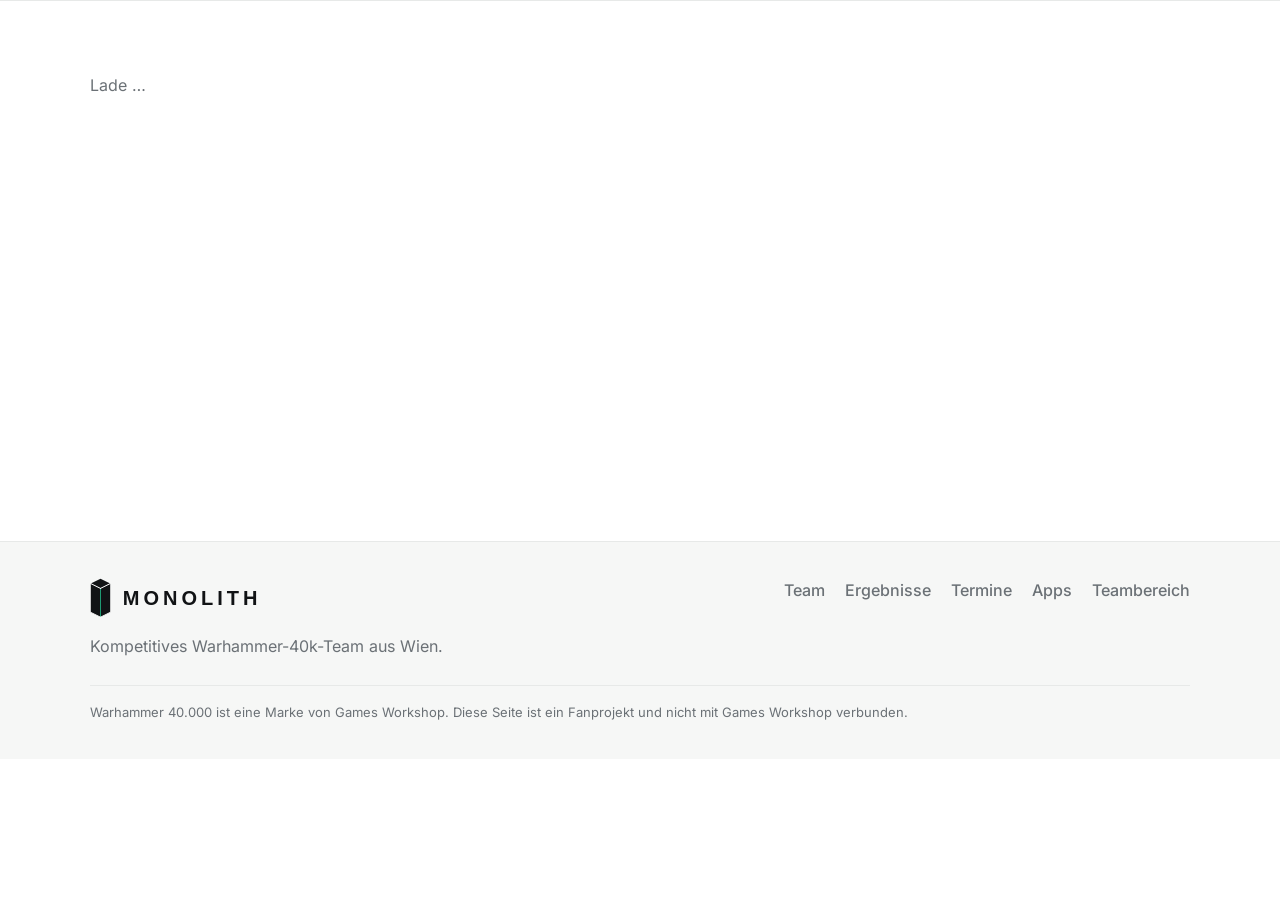
<file: index.html>
<!DOCTYPE html>
<html lang="de">
<head>
<meta charset="utf-8">
<meta name="viewport" content="width=device-width,initial-scale=1,viewport-fit=cover">
<title>Monolith 40k</title>
<meta name="description" content="Monolith 40k – kompetitives Warhammer-40k-Team aus Wien. Team, Turnierergebnisse und Termine.">
<meta name="theme-color" content="#ffffff">
<link rel="icon" href="assets/icon-192.png">
<link rel="apple-touch-icon" href="assets/icon-192.png">
<link rel="manifest" href="manifest.webmanifest">
<meta name="apple-mobile-web-app-capable" content="yes">
<meta name="mobile-web-app-capable" content="yes">
<link rel="stylesheet" href="assets/fonts/fonts.css">
<link rel="stylesheet" href="assets/style.css?v=202611271818">
</head>
<body>
<a class="skip" href="#view">Skip to content</a>
<header id="top" class="top"></header>
<div id="sub" class="sub" hidden></div>
<main id="view" class="view" tabindex="-1"></main>
<footer class="foot"><div class="foot-in">
  <div><span class="lockup"><img src="assets/logo-mark.svg" alt="" width="130" height="250"><span class="wm">MONOLITH</span></span><p class="mute" id="footText">Kompetitives Warhammer-40k-Team aus Wien.</p></div>
  <nav aria-label="Footer"><a href="#/team">Team</a><a href="#/results">Ergebnisse</a><a href="#/upcoming">Termine</a><a href="#/apps">Apps</a><a href="#/portal">Teambereich</a></nav>
  <p class="small mute" id="footNote">Warhammer 40.000 ist eine Marke von Games Workshop. Diese Seite ist ein Fanprojekt und nicht mit Games Workshop verbunden.</p>
</div></footer>
<div id="modal" class="modal" role="dialog" aria-modal="true"></div>
<div id="toast" class="toast" role="status" aria-live="polite"></div>
<script src="assets/demo-data.js?v=202611271818"></script>
<script type="module" src="assets/app.js?v=202611271818"></script>
<noscript>Diese Seite braucht JavaScript. / This site needs JavaScript.</noscript>
</body>
</html>
</file>
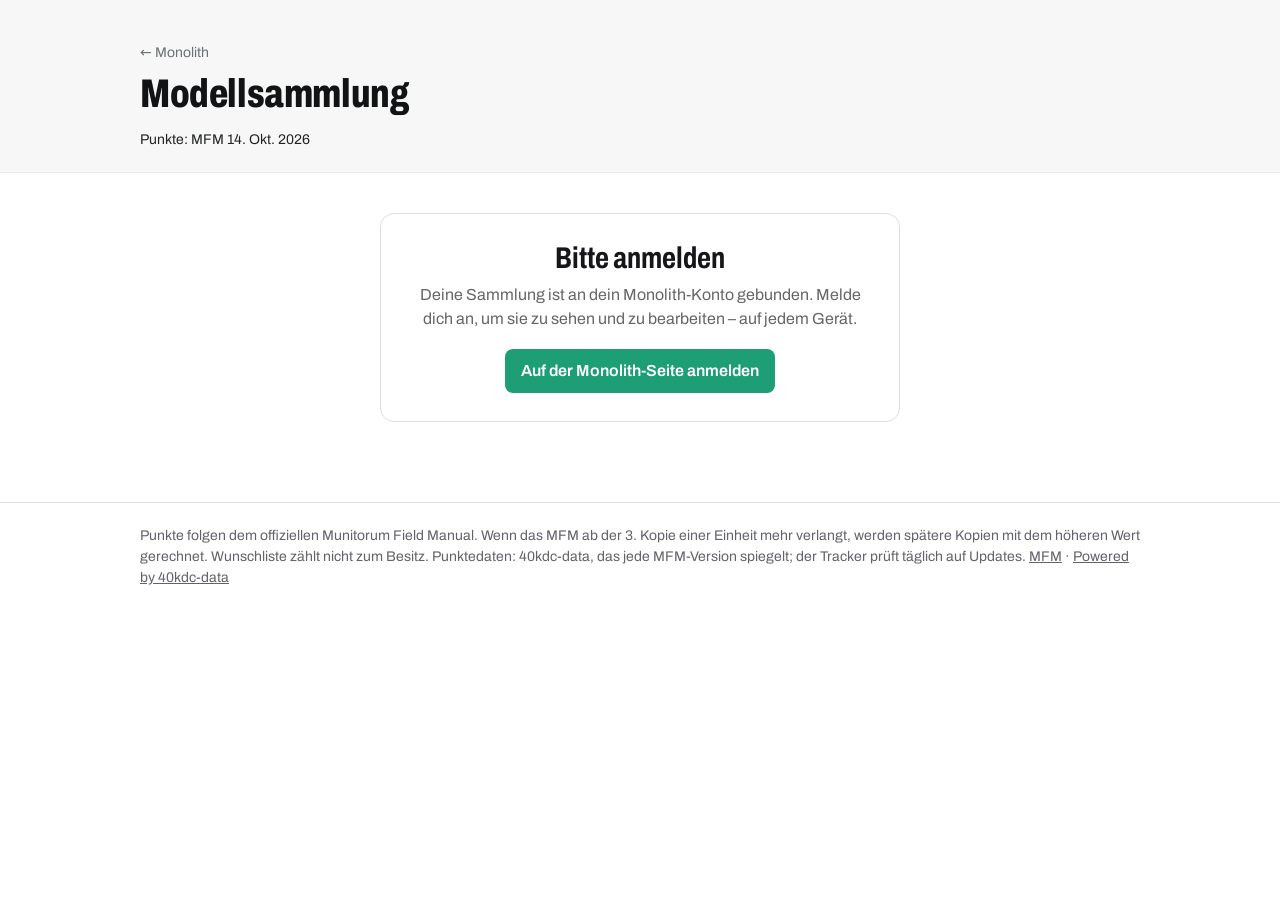
<file: apps/collection/index.html>
<!DOCTYPE html>
<html lang="en">
<head>
<meta charset="utf-8">
<meta name="viewport" content="width=device-width,initial-scale=1,viewport-fit=cover">
<title>Collection Tracker · Monolith</title>
<meta name="theme-color" content="#ffffff">
<link rel="icon" href="../../assets/icon-192.png">
<link rel="apple-touch-icon" href="../../assets/icon-192.png">
<meta name="apple-mobile-web-app-capable" content="yes">
<meta name="mobile-web-app-capable" content="yes">
<meta name="apple-mobile-web-app-title" content="40K Collection">
<link rel="stylesheet" href="../../assets/fonts/fonts.css">
<style>
/* VOICE: a quartermaster's ledger, crisp and useful mid-hobby-session.
   IDEA: an Imperial muster roll, a crimson-sealed manifest of every unit you own.
   PICTURE: the working roll itself; the big points tally under the seal band.
   COLOUR and TYPE: crimson band, white page, brass for painted; Cinzel titles, Barlow body, Barlow Condensed numbers.
   LAYOUT: band with totals, faction tabs, then the faction's roll; overview table for everything. */
:root{color-scheme:light dark;
--bg:light-dark(#ffffff,#111214);--ink:light-dark(#16161a,#ecebe8);--mute:light-dark(#62636b,#a3a4ab);
--line:light-dark(#e3e1dd,#2a2b30);--card:light-dark(#faf9f7,#18191c);
--red:#111315;--red2:#1b1f23;--green:#1D9E75;--brass:#c9a227;--steel:light-dark(#3d6b8c,#6c9cc0);--slate:light-dark(#7a7d86,#8a8d96);--up:light-dark(#b3261e,#ff8a80);--down:light-dark(#1d7a45,#7fd6a0)}
:root[data-theme=light]{color-scheme:light}:root[data-theme=dark]{color-scheme:dark}
*{box-sizing:border-box;min-width:0}
body{margin:0;background:var(--bg);color:var(--ink);font:16px/1.5 Archivo,system-ui,sans-serif;overflow-x:clip}
button,select,input{font:inherit;color:inherit}
.num{font-family:Archivo,sans-serif;font-variant-numeric:tabular-nums;white-space:nowrap}
.band{background:var(--red);color:#fff;padding:calc(clamp(20px,4vw,40px) + env(safe-area-inset-top)) max(5vw,16px) 22px;background-image:linear-gradient(160deg,var(--red),var(--red2))}
.wrap{max-width:1000px;margin:0 auto}
h1{font:700 clamp(26px,5vw,40px)/1.05 Archivo,sans-serif;margin:0 0 14px;text-wrap:balance;letter-spacing:.01em}
.tally{display:flex;flex-wrap:wrap;gap:10px 28px;align-items:flex-end}
.big{font:700 clamp(46px,11vw,76px)/.9 Archivo,sans-serif}
.big small{font-size:.38em;font-weight:600;margin-left:6px;opacity:.85}
.stat{font-size:14px;opacity:.9}.stat b{display:block;font:600 24px/1.1 Archivo,sans-serif;opacity:1}
.bar{height:8px;border-radius:4px;background:rgba(255,255,255,.22);overflow:hidden;margin-top:16px}
.bar i{display:block;height:100%;background:var(--brass);transition:width .4s}
.src{display:flex;flex-wrap:wrap;gap:8px 14px;align-items:center;margin-top:14px;font-size:14px;opacity:.92}
.src button{background:rgba(255,255,255,.14);border:1px solid rgba(255,255,255,.35);color:#fff;border-radius:999px;padding:6px 14px;min-height:36px;cursor:pointer}
.src button:disabled{opacity:.6}
main{padding:0 max(5vw,16px) 40px}
.tabs{display:flex;gap:8px;overflow-x:auto;padding:14px 0 10px;scrollbar-width:none;position:sticky;top:0;background:var(--bg);z-index:5;border-bottom:1px solid var(--line)}
.tab{flex:none;border:1px solid var(--line);background:var(--card);border-radius:999px;padding:8px 14px;min-height:44px;cursor:pointer;display:flex;gap:8px;align-items:center}
.tab .num{color:var(--mute)}
.tab[aria-selected=true]{background:var(--ink);color:var(--bg);border-color:var(--ink)}.tab[aria-selected=true] .num{color:inherit;opacity:.75}
select.open{flex:none;min-height:44px;border:1px dashed var(--mute);background:transparent;border-radius:999px;padding:0 14px;cursor:pointer;max-width:200px}
.notice{border:1px solid var(--brass);background:color-mix(in srgb,var(--brass) 12%,transparent);border-radius:10px;padding:12px 14px;margin:14px 0;font-size:15px}
.notice ul{margin:6px 0 8px;padding-left:18px}.notice button{border:0;background:var(--ink);color:var(--bg);border-radius:8px;padding:8px 14px;min-height:40px;cursor:pointer}
h2{font:700 clamp(22px,4vw,30px)/1.1 Archivo,sans-serif;margin:20px 0 4px}
.fsum{color:var(--mute);font-size:15px;display:flex;flex-wrap:wrap;gap:4px 16px}.fsum b{color:var(--ink);font-weight:600}
.add{margin:0 0 4px}
.add input{width:100%;min-height:48px;border:1.5px solid var(--line);border-radius:10px;padding:10px 14px;background:var(--card);font-size:16px}
.add input:focus{outline:2px solid var(--red);outline-offset:1px}
.mode{display:flex;border:1px solid var(--line);border-radius:10px;overflow:hidden;margin:16px 0 12px}
.mode button{flex:1;border:0;background:var(--card);min-height:46px;cursor:pointer;font-weight:600;color:var(--mute)}
.mode button+button{border-left:1px solid var(--line)}
.mode button[aria-pressed=true]{background:var(--red);color:#fff}
.browse{list-style:none;margin:8px 0 0;padding:0}
.br{display:grid;grid-template-columns:minmax(0,1fr) auto auto;gap:10px;align-items:center;border-bottom:1px solid var(--line);padding:8px 0}
.br .nm{font-weight:600;line-height:1.25}.br .sub{display:block;font-weight:400;color:var(--mute);font-size:14px}
.own{font:600 14px Archivo,sans-serif;color:var(--brass);white-space:nowrap}
.plus{width:48px;height:48px;border-radius:12px;border:0;background:var(--red);color:#fff;font-size:26px;line-height:1;cursor:pointer}
.plus:active{transform:scale(.94)}
.sheet{border:1px solid var(--line);border-radius:12px;padding:16px;margin-top:22px;background:var(--card)}
.sheet h3{margin:0 0 4px;font:700 19px Archivo,sans-serif}
.sheet .row{display:flex;flex-wrap:wrap;gap:10px;align-items:center;margin-top:12px}
.sheet button{border:1px solid var(--line);background:var(--bg);border-radius:8px;padding:8px 14px;min-height:44px;cursor:pointer}
.sheet button.pri{background:var(--ink);color:var(--bg);border-color:var(--ink)}
.sheet input[type=url]{flex:1 1 240px;min-height:44px;border:1px solid var(--line);border-radius:8px;padding:0 12px;background:var(--bg);font-size:16px}
.sheet label.sw{display:flex;gap:8px;align-items:center;min-height:44px;cursor:pointer}
.sheet label.sw input{width:20px;height:20px;accent-color:var(--red)}
.sheet .msg{font-size:14px;color:var(--mute);margin-top:8px}.sheet .msg.err{color:var(--up)}
.dlg{position:fixed;inset:0;background:rgba(0,0,0,.45);display:none;align-items:center;justify-content:center;z-index:30;padding:16px}
.dlg.on{display:flex}.dlg>div{background:var(--bg);color:var(--ink);border-radius:14px;padding:20px;max-width:440px;width:100%}
.dlg h3{margin:0 0 8px;font:700 20px Archivo,sans-serif}.dlg .row{display:flex;gap:10px;justify-content:flex-end;margin-top:16px;flex-wrap:wrap}
.dlg button{border:1px solid var(--line);background:var(--card);border-radius:8px;padding:8px 16px;min-height:44px;cursor:pointer}.dlg button.pri{background:var(--red);color:#fff;border-color:var(--red)}
.dlg ul{margin:8px 0 0;padding-left:18px;font-size:14px;color:var(--mute);max-height:120px;overflow:auto}
.tools{display:flex;gap:10px;align-items:center;justify-content:space-between;flex-wrap:wrap;margin:8px 0}
.tools select{min-height:40px;border:1px solid var(--line);border-radius:8px;background:var(--card);padding:0 10px}
.roll{list-style:none;margin:0;padding:0}
.it{border-bottom:1px solid var(--line);padding:12px 0;display:grid;grid-template-columns:minmax(0,1fr) auto;gap:6px 12px}
.it .nm{font-weight:600;font-size:17px;line-height:1.25}
.it .pts{text-align:right;font:700 22px/1.1 Archivo,sans-serif}
.it .pts small{display:block;font:500 13px Archivo,sans-serif;color:var(--mute)}
.chg{font:600 13px Archivo,sans-serif;white-space:nowrap}.chg.up{color:var(--up)}.chg.down{color:var(--down)}
.ctl{grid-column:1/-1;display:flex;flex-wrap:wrap;gap:8px 10px;align-items:center}
.ctl select{min-height:40px;border:1px solid var(--line);border-radius:8px;background:var(--card);padding:0 8px;font-size:15px}
.qty{display:flex;align-items:center;border:1px solid var(--line);border-radius:8px;overflow:hidden}
.qty button{width:40px;height:40px;border:0;background:var(--card);cursor:pointer;font-size:18px}
.qty span{min-width:34px;text-align:center}
.seg{display:flex;border:1px solid var(--line);border-radius:8px;overflow:hidden}
.seg button{border:0;background:var(--card);padding:0 10px;height:40px;cursor:pointer;font-size:14px;color:var(--mute)}
.seg button+button{border-left:1px solid var(--line)}
.seg button[aria-pressed=true]{color:#fff}
.seg button[data-s=w][aria-pressed=true]{background:var(--slate)}.seg button[data-s=u][aria-pressed=true]{background:#55575e}
.seg button[data-s=b][aria-pressed=true]{background:var(--steel)}.seg button[data-s=p][aria-pressed=true]{background:var(--brass);color:#1b1608}
.del{margin-left:auto;border:0;background:none;color:var(--mute);min-height:40px;padding:0 6px;cursor:pointer;text-decoration:underline;font-size:14px}
.gone{color:var(--up);font-size:13px}
.empty{color:var(--mute);padding:26px 0;text-align:center;border:1px dashed var(--line);border-radius:12px;margin-top:10px}
table{width:100%;border-collapse:collapse;margin-top:12px}th,td{padding:10px 8px;border-bottom:1px solid var(--line);text-align:left}
th{font-size:13px;color:var(--mute);font-weight:500}td.r,th.r{text-align:right}
tr.click{cursor:pointer}tr.click:hover{background:var(--card)}
.mini{height:6px;background:var(--line);border-radius:3px;overflow:hidden;min-width:60px}.mini i{display:block;height:100%;background:var(--brass)}
footer{border-top:1px solid var(--line);padding:22px max(5vw,16px) 40px;color:var(--mute);font-size:14px}
footer a{color:inherit}
.actions{display:flex;flex-wrap:wrap;gap:10px;margin:22px 0 4px}
.actions button{border:1px solid var(--line);background:var(--card);border-radius:8px;padding:8px 14px;min-height:44px;cursor:pointer}
.toast{position:fixed;left:50%;bottom:18px;transform:translateX(-50%) translateY(140%);background:var(--ink);color:var(--bg);border-radius:10px;padding:10px 12px 10px 16px;display:flex;gap:14px;align-items:center;transition:transform .25s;z-index:20;max-width:calc(100vw - 24px)}
.toast.on{transform:translateX(-50%) translateY(0)}.toast button{border:0;background:none;color:var(--brass);font-weight:600;min-height:40px;cursor:pointer}
:focus-visible{outline:2px solid var(--red);outline-offset:2px}
@media(prefers-reduced-motion:reduce){*{transition:none!important}}
@media(max-width:600px){table{font-size:14px}.hide-s{display:none}.seg button{padding:0 8px;font-size:13px}}
.band{background:#f6f7f6!important;background-image:none!important;color:#111315!important;border-bottom:1px solid #e7e9e8}
.band .bar{background:#e2e5e3}.band .src button{background:#fff;border-color:#d6d9d8;color:#111315}.band .stat{opacity:1;color:#6b7176}.band .stat b{color:#111315}
.band h1{font-weight:800;letter-spacing:-.01em}.back{color:#6b7176!important}.back:hover{color:#111315!important}
.tab[aria-selected=true]{background:#111315;border-color:#111315}.plus,.mode button[aria-pressed=true]{background:var(--green)!important}.back{color:#cfd5d2;text-decoration:none;font-size:14px;display:inline-block;margin-bottom:10px}.back:hover{color:#fff}.btnlink{display:inline-flex;align-items:center;min-height:44px;padding:0 16px;border-radius:8px;background:var(--green);color:#fff;text-decoration:none;font-weight:600}
h1,h2,h3{font-stretch:75%}
.gate{max-width:520px;margin:40px auto;padding:28px;border:1px solid #ddd;border-radius:14px;text-align:center;background:#fff}.gate h2{margin:0 0 8px}.gate p{margin:0 0 18px;color:#666}
body.gated #tabs,body.gated #view,body.gated #sheet,body.gated .actions,body.gated #notice,body.gated .tally,body.gated .bar,body.gated #checkBtn{display:none}
.split{grid-column:1/-1;margin-top:10px;padding:10px 12px;border:1px dashed var(--line);border-radius:10px}
.sp-bar{display:flex;height:8px;border-radius:4px;overflow:hidden;background:#e5e5e5;margin-bottom:10px}.sp-bar i{display:block;min-width:0}.sp-bar .p{background:var(--brass,#b08d3c)}.sp-bar .b{background:#8a8f96}.sp-bar .u{background:#d9d9d9}
.sp-row{display:flex;flex-wrap:wrap;gap:12px;align-items:flex-end}.sp-f{display:flex;flex-direction:column;gap:4px;font-size:13px}.sp-f>span{color:#666}.sp-f b{font-size:18px;min-height:40px;display:flex;align-items:center}
.sp-f .qty input{width:52px;height:40px;border:0;text-align:center;font:inherit;font-size:16px;-moz-appearance:textfield}.sp-f .qty input::-webkit-inner-spin-button{-webkit-appearance:none}
.seg button[data-act=split][aria-pressed=true]{background:linear-gradient(90deg,var(--brass) 0 50%,var(--steel) 50%);color:#fff;text-shadow:0 1px 2px rgba(0,0,0,.45)}

/* paint schemes per army */
.schemes{margin:18px 0 6px}.schemes-h{display:flex;justify-content:space-between;align-items:center;gap:10px;flex-wrap:wrap}.schemes-h h3{margin:0;font:700 18px Archivo,sans-serif}
.schemes-h a{font-size:14px;color:var(--mute)}.sch-list{display:flex;gap:10px;overflow-x:auto;padding:10px 0 4px}
.sch{flex:0 0 190px;border:1px solid var(--line);border-radius:12px;background:var(--card);padding:0;overflow:hidden;cursor:pointer;text-align:left;display:flex;flex-direction:column}
.sch:hover{border-color:var(--ink)}.sch img{width:100%;height:110px;object-fit:cover;display:block}.sch .sw{display:flex;height:110px}.sch .sw i{flex:1}
.sch .sw.txt{flex-direction:column;justify-content:center;gap:2px;padding:10px;background:#f1f2f1;font-size:13px;color:var(--ink)}.sch .sw.txt span{white-space:nowrap;overflow:hidden;text-overflow:ellipsis}.sch .sw.txt span::before{content:'· ';color:var(--mute)}
.sch .sw.none{align-items:center;justify-content:center;color:var(--mute);font-size:13px;background:#f1f2f1}
.sch b{display:block;padding:8px 10px 0;font-size:15px;line-height:1.25}.sch small{display:block;padding:0 10px 10px;color:var(--mute);font-size:12.5px}
.sch.add{align-items:center;justify-content:center;min-height:150px;border-style:dashed;color:var(--mute);font-weight:600}
.sd{position:fixed;inset:0;background:rgba(0,0,0,.45);display:none;align-items:flex-start;justify-content:center;z-index:40;padding:16px;overflow:auto}.sd.on{display:flex}
.sd form{background:var(--bg);color:var(--ink);border-radius:14px;padding:18px;max-width:620px;width:100%;margin:auto 0}
.sd h3{margin:0 0 12px;font:700 20px Archivo,sans-serif}.sd label{display:flex;flex-direction:column;gap:4px;font-size:13px;color:var(--mute);margin-bottom:10px}
.sd input,.sd select,.sd textarea{border:1px solid var(--line);border-radius:8px;padding:9px 10px;background:var(--bg);color:var(--ink);font-size:16px;width:100%}
.sd .g2{display:grid;grid-template-columns:1fr 1fr;gap:10px}.sd .stp{display:grid;grid-template-columns:minmax(0,1.3fr) minmax(0,1fr) minmax(0,1.2fr) auto;gap:6px;margin-bottom:6px;align-items:center}
.sd .stp button,.sd .mini-btn{border:1px solid var(--line);background:var(--card);border-radius:8px;min-height:40px;min-width:40px;cursor:pointer}
.sd .phs{display:flex;flex-wrap:wrap;gap:8px;align-items:center;margin-bottom:10px}.sd .ph{position:relative}.sd .ph img{width:76px;height:76px;object-fit:cover;border-radius:8px;display:block}
.sd .ph button{position:absolute;top:3px;right:3px;min-height:26px;min-width:26px;border-radius:6px;border:0;background:#fff;cursor:pointer}
.sd .chk{flex-direction:row;align-items:center;gap:8px;color:var(--ink);font-size:15px}.sd .chk input{width:auto}
.sd .row{display:flex;gap:10px;justify-content:space-between;margin-top:14px;flex-wrap:wrap}.sd .row div{display:flex;gap:10px}
.sd .row button{border:1px solid var(--line);background:var(--card);border-radius:8px;padding:8px 16px;min-height:44px;cursor:pointer}.sd .row .pri{background:#111315;color:#fff;border-color:#111315}.sd .row .danger{color:#c0392b}
@media(max-width:600px){.sd .stp{grid-template-columns:minmax(0,1fr) auto;border:1px solid var(--line);border-radius:10px;padding:8px}.sd .stp select,.sd .stp [name=note]{grid-column:1}.sd .stp .sb{grid-row:1;grid-column:2;display:flex;gap:4px}.sd .g2{grid-template-columns:1fr}}
</style>
</head>
<body>
<header class="band"><div class="wrap">
  <a class="back" href="../../#/apps" data-i="back">← Monolith</a>
  <h1 data-i="title">Model Collection</h1>
  <div class="tally">
    <div class="big num" id="gTotal">0<small data-i="pts">pts</small></div>
    <div class="stat"><b class="num" id="gPainted">0%</b><span data-i="painted">painted</span></div>
    <div class="stat"><b class="num" id="gModels">0</b><span data-i="models">models</span></div>
    <div class="stat"><b class="num" id="gWish">0</b><span data-i="pts_wish">pts wishlist</span></div>
  </div>
  <div class="bar"><i id="gBar" style="width:0"></i></div>
  <div class="src"><span id="srcLabel">Points: Munitorum Field Manual</span><button id="checkBtn" type="button" data-i="check">Check for new points</button><span id="saveState"></span></div>
</div></header>
<main><div class="wrap">
  <div id="gate" class="gate" hidden></div>
  <nav class="tabs" id="tabs" aria-label="Factions"></nav>
  <div id="notice"></div>
  <section id="view"></section>
  <section class="sheet" id="sheet" aria-labelledby="sheetH"><h3 id="sheetH" data-i="account">Account</h3><div id="sheetBody" class="msg"></div></section>
  <div class="actions"><button type="button" id="copyBtn" data-i="copy">Copy collection as text</button></div>
</div></main>
<footer><div class="wrap"><span data-i="foot"></span> <a href="https://mfm.warhammer-community.com/">MFM</a> · <a href="https://40kdc.alpacasoft.dev">Powered by 40kdc-data</a></div></footer>
<div class="dlg" id="dlg" role="dialog" aria-modal="true" aria-labelledby="dlgH"><div><h3 id="dlgH"></h3><div id="dlgBody"></div><div class="row"><button type="button" id="dlgNo">Cancel</button><button type="button" class="pri" id="dlgYes">Replace</button></div></div></div>
<div class="sd" id="sd" role="dialog" aria-modal="true"></div>
<div class="toast" id="toast" role="status"><span id="toastMsg"></span><button type="button" id="toastBtn" data-i="undo">Undo</button></div>
<script>
// Shared by the page (runtime update) and the build step (baseline points.json).
// Turns the 40kdc RAW_DATA into a compact points table grouped by faction.
function compactPoints(RAW) {
  const fac = RAW.factions || [];
  const byName = {};
  for (const f of fac) byName[f.name.toLowerCase()] = f;
  const chapters = fac.filter(f => f.parent_faction_id);
  const versions = (RAW.gameVersions || []).slice().sort((a, b) => String(a.effective_date).localeCompare(String(b.effective_date)));
  const units = {};
  let newest = '';
  for (const u of RAW.units || []) {
    if (!u.points || !u.points.length || u.is_legend) continue;
    let fid = u.faction_id;
    const kw = (u.faction_keywords || []).map(k => String(k).toLowerCase());
    for (const c of chapters) if (c.parent_faction_id === fid && kw.includes(c.name.toLowerCase())) { fid = c.id; break; }
    const ds = u.game_version && u.game_version.dataslate;
    if (ds && /^\d{4}-\d{2}-\d{2}$/.test(ds) && ds > newest) newest = ds;
    const pts = u.points.map(p => [p.models, p.models_max || 0, p.cost, p.unit_count_min || 0, p.unit_count_max == null ? 0 : p.unit_count_max]);
    (units[fid] = units[fid] || []).push([u.id, u.name, pts]);
  }
  for (const k in units) units[k].sort((a, b) => a[1].localeCompare(b[1]));
  const factions = fac.filter(f => units[f.id]).map(f => ({ id: f.id, name: f.name, parent: f.parent_faction_id || null }));
  const ver = versions.find(v => v.dataslate === newest);
  return { v: newest || (versions.length ? versions[versions.length - 1].dataslate : 'unknown'), label: ver ? ver.label : '', factions, units };
}
if (typeof module !== 'undefined') module.exports = { compactPoints };

</script>
<script>
{
const LANG = (() => { try { return JSON.parse(JSON.stringify(localStorage.getItem('monolith.lang'))) === 'en' ? 'en' : 'de'; } catch (e) { return 'de'; } })();
document.documentElement.lang = LANG;
const LD = {
  title:['Modellsammlung','Model collection'], pts:['Pkt','pts'], painted:['bemalt','painted'], models:['Modelle','models'], pts_wish:['Pkt Wunschliste','pts wishlist'],
  points_mfm:['Punkte: MFM','Points: MFM'], check:['Nach neuen Punkten suchen','Check for new points'], checking:['Suche …','Checking…'], copy:['Sammlung als Text kopieren','Copy collection as text'],
  overview:['Übersicht','Overview'], faction_pick:['+ Fraktion …','+ Faction…'], my_units:['Meine Einheiten','My units'], add_units:['+ Einheiten hinzufügen','+ Add units'],
  filter:['{n} Einheiten filtern …','Filter {n} units…'], entries:['Einträge','entries'], entry:['Eintrag','entry'], sort:['Sortierung','Sort'], added:['Hinzugefügt','Added'], name:['Name','Name'], points:['Punkte','Points'], status:['Status','Status'],
  split:['Aufteilen','Split'], split_hint:['Modelle dieser Einheit auf bemalt, gebaut und unbebaut aufteilen','Split this unit\'s models into painted, built and unbuilt'], n_painted:['{n} bemalt','{n} painted'], n_built:['{n} gebaut','{n} built'], n_unbuilt:['{n} unbebaut','{n} unbuilt'],
  wishlist:['Wunschliste','Wishlist'], unbuilt:['Unbebaut','Unbuilt'], built:['Gebaut','Built'], paintedS:['Bemalt','Painted'], remove:['Entfernen','Remove'],
  pts_owned:['Pkt im Besitz','pts owned'], painted_x:['bemalt ({n} Pkt)','painted ({n} pts)'], pts_wishlist:['Pkt Wunschliste','pts wishlist'],
  no_units:['Noch keine {f}-Einheiten. Tippe auf „+ Einheiten hinzufügen“.','No {f} units yet. Tap “+ Add units” to start.'],
  empty_all:['Deine Sammlung ist leer. Wähle oben eine Fraktion.','Your collection is empty. Pick a faction above to start.'], no_match:['Keine Einheit passt zu „{q}“.','No unit matches “{q}”.'],
  faction:['Fraktion','Faction'], owned:['Im Besitz','Owned'], added_t:['Hinzugefügt: {u}','Added {u}'], removed_t:['Entfernt: {u}','Removed {u}'], undo:['Rückgängig','Undo'],
  copied:['Sammlung kopiert','Collection copied'], copy_blocked:['Kopieren wurde vom Browser blockiert','Copy was blocked by the browser'],
  new_points:['Neue Punkte geladen: MFM {v}','New points loaded: MFM {v}'], up_to_date:['Alles aktuell','Up to date'], no_source:['Punktequelle nicht erreichbar, bitte später erneut versuchen','Couldn’t reach the points source, try again later'],
  changed:['Deine Einheiten haben sich im MFM vom {v} geändert.','Your units changed in the MFM of {v}.'], more:['… und {n} weitere.','…and {n} more.'], gone:['{n} Einheit(en) sind nicht mehr im aktuellen MFM.','{n} unit(s) are no longer in the current MFM.'], got_it:['Verstanden','Got it'],
  gate_title:['Bitte anmelden','Please sign in'], gate_text:['Deine Sammlung ist an dein Monolith-Konto gebunden. Melde dich an, um sie zu sehen und zu bearbeiten – auf jedem Gerät.','Your collection belongs to your Monolith account. Sign in to see and edit it – on any device.'],
  account:['Konto & Sync','Account & sync'], sign_in:['Auf der Monolith-Seite anmelden','Sign in on the Monolith site'], sign_in_sync:['Melde dich an, damit deine Sammlung in deinem Konto gespeichert wird und auf allen Geräten gleich ist. Ohne Anmeldung bleibt sie auf diesem Gerät.','Sign in so your collection is saved to your account and is the same on every device. Without signing in it stays on this device.'],
  cloud_on:['Deine Sammlung wird automatisch in deinem Monolith-Konto gespeichert.','Your collection saves to your Monolith account automatically.'], sync_now:['Jetzt synchronisieren','Sync now'],
  synced:['Synchronisiert','Synced'], sync_fail:['Sync fehlgeschlagen:','Sync failed:'], saved_device:['Auf diesem Gerät gespeichert','Saved on this device'], saved_account:['In deinem Konto gespeichert','Saved to your account'],
  loaded_account:['Sammlung aus deinem Konto geladen.','Loaded your collection from your account.'], demo_store:['Demo-Modus: Die Sammlung bleibt auf diesem Gerät.','Demo mode: your collection stays on this device.'],
  back:['← Monolith','← Monolith'],
  schemes:['Farbschemata','Paint schemes'], add_scheme:['+ Schema','+ Scheme'], shared_schemes:['Geteilte Schemata ansehen →','Browse shared schemes →'], new_scheme:['Neues Farbschema','New paint scheme'], edit_scheme:['Farbschema bearbeiten','Edit paint scheme'],
  s_title:['Titel','Title'], s_part:['Bereich','Part'], s_part_ph:['Rüstung, Haut, Base …','Armour, skin, base …'], s_steps:['Schritte','Steps'], s_paint_ph:['Farbe, z. B. Mephiston Red','Paint, e.g. Mephiston Red'], s_note_ph:['Hinweis (optional)','Note (optional)'],
  s_tech:['Technik','Technique'], s_add_step:['+ Schritt','+ Step'], s_photos:['Fotos (max. 6)','Photos (max 6)'], s_add_photo:['+ Foto','+ Photo'], s_notes:['Notizen','Notes'], s_share:['Für alle teilen (öffentlich, mit deinem Namen)','Share with everyone (public, with your name)'],
  s_save:['Speichern','Save'], s_cancel:['Abbrechen','Cancel'], s_delete:['Löschen','Delete'], s_del_q:['Dieses Farbschema löschen?','Delete this paint scheme?'], s_steps_n:['{n} Schritte','{n} steps'], s_step_1:['1 Schritt','1 step'], s_shared:['geteilt','shared'], s_saved:['Farbschema gespeichert','Scheme saved'], s_none:['Noch kein Schema','No scheme yet'],
  s_hint:['Lege für diese Armee ein oder mehrere Farbschemata an.','Add one or more paint schemes for this army.'],
  foot:['Punkte folgen dem offiziellen Munitorum Field Manual. Wenn das MFM ab der 3. Kopie einer Einheit mehr verlangt, werden spätere Kopien mit dem höheren Wert gerechnet. Wunschliste zählt nicht zum Besitz. Punktedaten: 40kdc-data, das jede MFM-Version spiegelt; der Tracker prüft täglich auf Updates.','Points follow the official Munitorum Field Manual. Where the MFM charges more for your 3rd+ copy of a unit, later copies use the higher tier. Wishlist units don’t count as owned. Points data: 40kdc-data, which mirrors each MFM release; the tracker checks daily for updates.'],
};
const L = (k, v) => { let s = (LD[k] || [k, k])[LANG === 'en' ? 1 : 0]; if (v) for (const x in v) s = s.replace('{' + x + '}', v[x]); return s; };
const BASE = {"v":"2026-10-14","label":"Munitorum Field Manual data_version 995 (Codex: Adeptus Custodes; errata to 14 October 2026)","factions":[{"id":"adepta-sororitas","name":"Adepta Sororitas","parent":null},{"id":"adeptus-astartes","name":"Adeptus Astartes","parent":null},{"id":"adeptus-custodes","name":"Adeptus Custodes","parent":null},{"id":"adeptus-mechanicus","name":"Adeptus Mechanicus","parent":null},{"id":"adeptus-titanicus","name":"Adeptus Titanicus","parent":null},{"id":"aeldari","name":"Aeldari","parent":null},{"id":"agents-of-the-imperium","name":"Agents of the Imperium","parent":null},{"id":"astra-militarum","name":"Astra Militarum","parent":null},{"id":"black-templars","name":"Black Templars","parent":"adeptus-astartes"},{"id":"blood-angels","name":"Blood Angels","parent":"adeptus-astartes"},{"id":"chaos-daemons","name":"Chaos Daemons","parent":null},{"id":"chaos-knights","name":"Chaos Knights","parent":null},{"id":"chaos-space-marines","name":"Chaos Space Marines","parent":null},{"id":"dark-angels","name":"Dark Angels","parent":"adeptus-astartes"},{"id":"death-guard","name":"Death Guard","parent":null},{"id":"deathwatch","name":"Deathwatch","parent":"adeptus-astartes"},{"id":"drukhari","name":"Drukhari","parent":null},{"id":"emperors-children","name":"Emperor’s Children","parent":null},{"id":"genestealer-cults","name":"Genestealer Cults","parent":null},{"id":"grey-knights","name":"Grey Knights","parent":null},{"id":"imperial-fists","name":"Imperial Fists","parent":"adeptus-astartes"},{"id":"imperial-knights","name":"Imperial Knights","parent":null},{"id":"iron-hands","name":"Iron Hands","parent":"adeptus-astartes"},{"id":"leagues-of-votann","name":"Leagues of Votann","parent":null},{"id":"necrons","name":"Necrons","parent":null},{"id":"orks","name":"Orks","parent":null},{"id":"raven-guard","name":"Raven Guard","parent":"adeptus-astartes"},{"id":"salamanders","name":"Salamanders","parent":"adeptus-astartes"},{"id":"space-wolves","name":"Space Wolves","parent":"adeptus-astartes"},{"id":"tau-empire","name":"T’au Empire","parent":null},{"id":"thousand-sons","name":"Thousand Sons","parent":null},{"id":"titanicus-traitoris","name":"Titanicus Traitoris","parent":null},{"id":"tyranids","name":"Tyranids","parent":null},{"id":"ultramarines","name":"Ultramarines","parent":"adeptus-astartes"},{"id":"white-scars","name":"White Scars","parent":"adeptus-astartes"},{"id":"world-eaters","name":"World Eaters","parent":null}],"units":{"adepta-sororitas":[["aestred-thurga-and-agathae-dolan","Aestred Thurga and Agathae Dolan",[[2,0,80,0,0]]],["arco-flagellants","Arco-flagellants",[[3,0,50,0,0],[4,10,140,0,0]]],["battle-sisters-squad","Battle Sisters Squad",[[10,0,100,0,0]]],["canoness","Canoness",[[1,0,60,0,0]]],["canoness-with-jump-pack","Canoness with Jump Pack",[[1,0,75,0,0]]],["castigator","Castigator",[[1,0,165,1,2],[1,0,185,3,0]]],["celestian-insidiants","Celestian Insidiants",[[10,0,115,0,0]]],["celestian-sacresants","Celestian Sacresants",[[5,0,75,1,2],[6,10,150,1,2],[5,0,85,3,0],[6,10,160,3,0]]],["daemonifuge","Daemonifuge",[[2,0,85,0,0]]],["dialogus","Dialogus",[[1,0,40,0,0]]],["dogmata","Dogmata",[[1,0,45,0,0]]],["dominion-squad","Dominion Squad",[[10,0,90,1,2],[10,0,100,3,0]]],["exorcist","Exorcist",[[1,0,175,1,2],[1,0,215,3,0]]],["hospitaller","Hospitaller",[[1,0,65,1,1],[1,0,75,2,0]]],["imagifier","Imagifier",[[1,0,55,0,0]]],["immolator","Immolator",[[1,0,100,1,3],[1,0,115,4,0]]],["intranzia-fraye","Intranzia Fraye",[[1,0,135,0,0]]],["junith-eruita","Junith Eruita",[[1,0,105,0,0]]],["ministorum-priest","Ministorum Priest",[[1,0,50,0,0]]],["mortifiers","Mortifiers",[[1,0,70,0,0],[2,0,130,0,0]]],["morvenn-vahl","Morvenn Vahl",[[1,0,215,0,0]]],["palatine","Palatine",[[1,0,50,0,0]]],["paragon-warsuits","Paragon Warsuits",[[3,0,165,1,2],[3,0,175,3,0]]],["penitent-engines","Penitent Engines",[[1,0,70,0,0],[2,0,140,0,0]]],["repentia-squad","Repentia Squad",[[5,0,70,0,0],[6,10,140,0,0]]],["retributor-squad","Retributor Squad",[[5,0,105,1,2],[5,0,115,3,0]]],["saint-celestine","Saint Celestine",[[3,0,135,0,0]]],["sanctifiers","Sanctifiers",[[9,0,110,0,0]]],["sanctuary-canoness-adalya","Sanctuary Canoness Adalya",[[1,0,0,0,0]]],["sanctuary-guardians-arco-flagellants","Sanctuary Guardians Arco-Flagellants",[[10,0,0,0,0]]],["sanctuary-guardians-battle-sisters-squad","Sanctuary Guardians Battle Sisters Squad",[[10,0,0,0,0]]],["sanctuary-guardians-celestian-sacresants","Sanctuary Guardians Celestian Sacresants",[[5,0,0,0,0]]],["seraphim-squad","Seraphim Squad",[[5,0,75,1,2],[6,10,150,1,2],[5,0,85,3,0],[6,10,160,3,0]]],["sisters-novitiate-squad","Sisters Novitiate Squad",[[10,0,90,0,0]]],["sororitas-rhino","Sororitas Rhino",[[1,0,65,1,3],[1,0,75,4,0]]],["triumph-of-saint-katherine","Triumph of Saint Katherine",[[1,0,245,0,0]]],["zephyrim-squad","Zephyrim Squad",[[5,0,75,1,2],[6,10,150,1,2],[5,0,85,3,0],[6,10,160,3,0]]]],"black-templars":[["castellan","Castellan",[[1,0,75,0,0]]],["chaplain-grimaldus","Chaplain Grimaldus",[[4,0,120,0,0]]],["crusade-ancient","Crusade Ancient",[[1,0,45,0,0]]],["crusader-squad","Crusader Squad",[[10,0,160,0,0],[20,0,305,0,0]]],["emperors-champion","Emperor’s Champion",[[1,0,100,0,0]]],["emperors-champion-vedrenn","Emperor's Champion Vedrenn",[[1,0,0,0,0]]],["execrator","Execrator",[[1,0,65,0,0]]],["gladiator-lancer-black-templars","Gladiator Lancer",[[1,0,165,1,2],[1,0,185,3,0]]],["gladiator-reaper-black-templars","Gladiator Reaper",[[1,0,165,1,2],[1,0,185,3,0]]],["gladiator-valiant-black-templars","Gladiator Valiant",[[1,0,145,1,2],[1,0,165,3,0]]],["high-marshal-helbrecht","High Marshal Helbrecht",[[1,0,125,0,0]]],["impulsor-black-templars","Impulsor",[[1,0,70,1,3],[1,0,80,4,0]]],["marshal","Marshal",[[1,0,80,0,0]]],["repulsor-black-templars","Repulsor",[[1,0,190,1,2],[1,0,210,3,0]]],["repulsor-executioner-black-templars","Repulsor Executioner",[[1,0,265,1,2],[1,0,285,3,0]]],["sword-brethren-squad","Sword Brethren Squad",[[4,0,115,1,2],[5,0,140,1,2],[9,0,250,1,2],[10,0,275,1,2],[4,0,135,3,0],[5,0,160,3,0],[9,0,270,3,0],[10,0,295,3,0]]],["vow-sworn-bladeguard-veteran-squad","Vow-Sworn Bladeguard Veteran Squad",[[3,0,0,0,0]]],["vow-sworn-crusader-squad","Vow-Sworn Crusader Squad",[[10,0,0,0,0]]],["vow-sworn-sword-brethren-squad","Vow-Sworn Sword Brethren Squad",[[5,0,0,0,0]]]],"adeptus-astartes":[["aggressor-squad","Aggressor Squad",[[3,0,90,0,0],[6,0,180,0,0]]],["ancient","Ancient",[[1,0,40,0,0]]],["ancient-in-terminator-armour","Ancient in Terminator Armour",[[1,0,75,0,0]]],["apothecary","Apothecary",[[1,0,45,0,0]]],["apothecary-biologis","Apothecary Biologis",[[1,0,60,0,0]]],["assault-force-captain","Assault Force Captain",[[1,0,0,0,0]]],["assault-force-intercessor-squad","Assault Force Intercessor Squad",[[5,0,0,0,0]]],["assault-force-land-speeder","Assault Force Land Speeder",[[1,0,0,0,0]]],["assault-force-librarian","Assault Force Librarian",[[1,0,0,0,0]]],["assault-force-vanguard-veteran-squad-with-jump-packs","Assault Force Vanguard Veteran Squad With Jump Packs",[[5,0,0,0,0]]],["assault-intercessor-squad","Assault Intercessor Squad",[[5,0,85,0,0],[10,0,170,0,0]]],["assault-intercessors-with-jump-packs","Assault Intercessors with Jump Packs",[[5,0,95,1,2],[10,0,190,1,2],[5,0,105,3,0],[10,0,200,3,0]]],["astraeus","Astraeus",[[1,0,550,1,1],[1,0,650,2,0]]],["ballistus-dreadnought","Ballistus Dreadnought",[[1,0,150,1,2],[1,0,170,3,0]]],["bladeguard-ancient","Bladeguard Ancient",[[1,0,70,0,0]]],["bladeguard-veteran-squad","Bladeguard Veteran Squad",[[3,0,90,1,2],[6,0,180,1,2],[3,0,110,3,0],[6,0,200,3,0]]],["brutalis-dreadnought","Brutalis Dreadnought",[[1,0,160,1,2],[1,0,180,3,0]]],["captain","Captain",[[1,0,90,0,0]]],["captain-in-gravis-armour","Captain in Gravis Armour",[[1,0,90,0,0]]],["captain-in-phobos-armour","Captain in Phobos Armour",[[1,0,75,0,0]]],["captain-in-terminator-armour","Captain in Terminator Armour",[[1,0,90,0,0]]],["captain-on-bike","Captain on Bike",[[1,0,110,0,0]]],["captain-with-jump-pack","Captain with Jump Pack",[[1,0,90,0,0]]],["chaplain","Chaplain",[[1,0,60,0,0]]],["chaplain-in-terminator-armour","Chaplain in Terminator Armour",[[1,0,75,0,0]]],["chaplain-on-bike","Chaplain on Bike",[[1,0,75,0,0]]],["chaplain-with-jump-pack","Chaplain with Jump Pack",[[1,0,75,0,0]]],["company-heroes","Company Heroes",[[4,0,125,1,2],[4,0,145,3,0]]],["desolation-squad","Desolation Squad",[[5,0,140,1,2],[5,0,150,3,0]]],["drop-pod","Drop Pod",[[1,0,60,1,3],[1,0,70,4,0]]],["eliminator-squad","Eliminator Squad",[[3,0,85,0,0]]],["eradicator-squad-with-heavy-bolters","Eradicator Squad with Heavy Bolters",[[3,0,100,1,2],[6,0,215,1,2],[3,0,130,3,0],[6,0,245,3,0]]],["eradicator-squad-with-melta-rifles","Eradicator Squad with melta rifles",[[3,0,100,1,2],[6,0,200,1,2],[3,0,120,3,0],[6,0,220,3,0]]],["firestrike-servo-turrets","Firestrike Servo-turrets",[[1,0,80,0,0],[2,0,160,0,0]]],["gladiator-lancer","Gladiator Lancer",[[1,0,160,1,2],[1,0,180,3,0]]],["gladiator-reaper","Gladiator Reaper",[[1,0,165,1,2],[1,0,185,3,0]]],["gladiator-valiant","Gladiator Valiant",[[1,0,165,1,2],[1,0,185,3,0]]],["heavy-intercessor-squad","Heavy Intercessor Squad",[[5,0,115,0,0],[10,0,230,0,0]]],["hellblaster-squad","Hellblaster Squad",[[5,0,115,1,2],[10,0,230,1,2],[5,0,130,3,0],[10,0,245,3,0]]],["impulsor","Impulsor",[[1,0,70,1,3],[1,0,80,4,0]]],["inceptor-squad","Inceptor Squad",[[3,0,130,1,2],[6,0,260,1,2],[3,0,150,3,0],[6,0,280,3,0]]],["incursor-squad","Incursor Squad",[[5,0,90,1,2],[10,0,170,1,2],[5,0,100,3,0],[10,0,180,3,0]]],["infernus-squad","Infernus Squad",[[5,0,95,1,2],[10,0,190,1,2],[5,0,105,3,0],[10,0,200,3,0]]],["infiltrator-squad","Infiltrator Squad",[[5,0,85,0,0],[10,0,150,0,0]]],["intercessor-squad","Intercessor Squad",[[5,0,85,0,0],[10,0,170,0,0]]],["invader-atvs","Invader ATVs",[[1,0,65,1,2],[2,0,130,1,2],[1,0,75,3,0],[2,0,140,3,0]]],["invictor-tactical-warsuit","Invictor Tactical Warsuit",[[1,0,135,1,2],[1,0,150,3,0]]],["judiciar","Judiciar",[[1,0,50,0,0]]],["land-raider","Land Raider",[[1,0,245,1,1],[1,0,265,2,0]]],["land-raider-crusader","Land Raider Crusader",[[1,0,230,1,1],[1,0,250,2,0]]],["land-raider-redeemer","Land Raider Redeemer",[[1,0,245,1,1],[1,0,265,2,0]]],["land-speeder","Land Speeder",[[1,0,105,0,0]]],["librarian","Librarian",[[1,0,75,0,0]]],["librarian-in-phobos-armour","Librarian in Phobos Armour",[[1,0,75,0,0]]],["librarian-in-terminator-armour","Librarian in Terminator Armour",[[1,0,80,0,0]]],["lieutenant","Lieutenant",[[1,0,50,0,0]]],["lieutenant-in-phobos-armour","Lieutenant in Phobos Armour",[[1,0,40,0,0]]],["lieutenant-with-combi-weapon","Lieutenant with Combi-weapon",[[1,0,85,0,0]]],["outrider-squad","Outrider Squad",[[3,0,80,0,0],[6,0,160,0,0]]],["redemptor-dreadnought","Redemptor Dreadnought",[[1,0,170,1,2],[1,0,190,3,0]]],["reiver-squad","Reiver Squad",[[5,0,85,0,0],[10,0,165,0,0]]],["repulsor","Repulsor",[[1,0,190,1,2],[1,0,210,3,0]]],["repulsor-executioner","Repulsor Executioner",[[1,0,260,1,2],[1,0,280,3,0]]],["rhino","Rhino",[[1,0,70,1,3],[1,0,80,4,0]]],["scout-squad","Scout Squad",[[5,0,65,0,0],[10,0,120,0,0]]],["sternguard-veteran-squad","Sternguard Veteran Squad",[[5,0,105,1,2],[10,0,210,1,2],[5,0,120,3,0],[10,0,225,3,0]]],["storm-speeder-hailstrike","Storm Speeder Hailstrike",[[1,0,110,1,2],[1,0,120,3,0]]],["storm-speeder-hammerstrike","Storm Speeder Hammerstrike",[[1,0,140,1,2],[1,0,150,3,0]]],["storm-speeder-thunderstrike","Storm Speeder Thunderstrike",[[1,0,140,1,2],[1,0,150,3,0]]],["techmarine","Techmarine",[[1,0,55,0,0]]],["terminator-assault-squad","Terminator Assault Squad",[[5,0,170,1,2],[10,0,340,1,2],[5,0,210,3,0],[10,0,380,3,0]]],["terminator-squad","Terminator Squad",[[5,0,190,1,2],[10,0,380,1,2],[5,0,230,3,0],[10,0,420,3,0]]],["thunderhawk-gunship","Thunderhawk Gunship",[[1,0,850,1,1],[1,0,950,2,0]]],["vanguard-veteran-squad-with-jump-packs","Vanguard Veteran Squad with Jump Packs",[[5,0,110,1,2],[10,0,220,1,2],[5,0,130,3,0],[10,0,240,3,0]]]],"blood-angels":[["astorath","Astorath",[[1,0,90,0,0]]],["baal-predator","Baal Predator",[[1,0,135,1,2],[1,0,150,3,0]]],["blood-angels-captain","Blood Angels Captain",[[1,0,90,0,0]]],["captain-raldeo","Captain Raldeo",[[1,0,0,0,0]]],["chief-librarian-mephiston","Chief Librarian Mephiston",[[1,0,175,0,0]]],["commander-dante","Commander Dante",[[1,0,140,0,0]]],["death-company-captain","Death Company Captain",[[1,0,80,0,0]]],["death-company-captain-with-jump-pack","Death Company Captain with Jump Pack",[[1,0,85,0,0]]],["death-company-dreadnought","Death Company Dreadnought",[[1,0,165,1,2],[1,0,185,3,0]]],["death-company-marines","Death Company Marines",[[5,0,90,1,2],[10,0,170,1,2],[5,0,105,3,0],[10,0,185,3,0]]],["death-company-marines-with-jump-packs","Death Company Marines with Jump Packs",[[5,0,130,1,2],[10,0,260,1,2],[5,0,160,3,0],[10,0,290,3,0]]],["lemartes","Lemartes",[[1,0,110,0,0]]],["sanguinary-guard","Sanguinary Guard",[[3,0,135,1,2],[6,0,275,1,2],[3,0,150,3,0],[6,0,290,3,0]]],["sanguinary-priest","Sanguinary Priest",[[1,0,60,0,0]]],["sanguinary-spearhead-assault-intercessor-squad","Sanguinary Spearhead Assault Intercessor Squad",[[10,0,0,0,0]]],["sanguinary-spearhead-sanguinary-guard","Sanguinary Spearhead Sanguinary Guard",[[3,0,0,0,0]]],["the-sanguinor","The Sanguinor",[[1,0,120,0,0]]]],"dark-angels":[["asmodai","Asmodai",[[1,0,80,0,0]]],["azrael","Azrael",[[1,0,150,0,0]]],["belial","Belial",[[1,0,100,0,0]]],["deathwing-knights","Deathwing Knights",[[5,0,255,1,2],[5,0,275,3,0]]],["deathwing-terminator-squad","Deathwing Terminator Squad",[[5,0,190,1,2],[10,0,380,1,2],[5,0,230,3,0],[10,0,420,3,0]]],["ezekiel","Ezekiel",[[1,0,110,0,0]]],["inner-circle-companions","Inner Circle Companions",[[3,0,90,1,2],[6,0,180,1,2],[3,0,105,3,0],[6,0,195,3,0]]],["land-speeder-vengeance","Land Speeder Vengeance",[[1,0,150,1,2],[1,0,160,3,0]]],["lazarus","Lazarus",[[1,0,80,0,0]]],["lion-eljonson","Lion El’Jonson",[[1,0,415,0,0]]],["master-zacharial","Master Zacharial",[[1,0,0,0,0]]],["nephilim-jetfighter","Nephilim Jetfighter",[[1,0,200,0,0]]],["ravenwing-black-knights","Ravenwing Black Knights",[[3,0,85,1,2],[6,0,170,1,2],[3,0,95,3,0],[6,0,180,3,0]]],["ravenwing-command-squad","Ravenwing Command Squad",[[3,0,115,1,2],[3,0,135,3,0]]],["ravenwing-dark-talon","Ravenwing Dark Talon",[[1,0,190,0,0]]],["ravenwing-darkshroud","Ravenwing Darkshroud",[[1,0,80,0,0]]],["sammael","Sammael",[[1,0,120,0,0]]],["vengeful-brethren-bladeguard-veteran-squad","Vengeful Brethren Bladeguard Veteran Squad",[[3,0,0,0,0]]],["vengeful-brethren-hellblaster-squad","Vengeful Brethren Hellblaster Squad",[[5,0,0,0,0]]],["vengeful-brethren-intercessor-squad","Vengeful Brethren Intercessor Squad",[[10,0,0,0,0]]]],"deathwatch":[["corvus-blackstar","Corvus Blackstar",[[1,0,180,0,0]]],["deathwatch-terminator-squad","Deathwatch Terminator Squad",[[5,0,190,1,2],[10,0,380,1,2],[5,0,230,3,0],[10,0,420,3,0]]],["deathwatch-veterans","Deathwatch Veterans",[[5,0,115,0,0],[10,0,220,0,0]]],["decimus-kill-team","Decimus Kill Team",[[5,0,110,0,0],[10,0,210,0,0]]],["fortis-kill-team","Fortis Kill Team",[[10,0,210,1,2],[10,0,225,3,0]]],["indomitor-kill-team","Indomitor Kill Team",[[10,0,280,1,2],[10,0,300,3,0]]],["spectrus-kill-team","Spectrus Kill Team",[[10,0,185,1,2],[10,0,195,3,0]]],["talonstrike-kill-team","Talonstrike Kill Team",[[10,0,280,1,2],[10,0,300,3,0]]],["watch-captain-artemis","Watch Captain Artemis",[[1,0,75,0,0]]],["watch-master","Watch Master",[[1,0,105,0,0]]]],"salamanders":[["adrax-agatone","Adrax Agatone",[[1,0,90,0,0]]],["vulkan-hestan","Vulkan He’stan",[[1,0,105,0,0]]]],"white-scars":[["korsarro-khan","Kor’sarro Khan",[[1,0,80,0,0]]],["suboden-khan","Suboden Khan",[[1,0,105,0,0]]]],"raven-guard":[["aethon-shaan","Aethon Shaan",[[1,0,105,0,0]]],["kayvaan-shrike","Kayvaan Shrike",[[1,0,95,0,0]]]],"imperial-fists":[["darnath-lysander","Darnath Lysander",[[1,0,160,0,0]]],["tor-garadon","Tor Garadon",[[1,0,90,0,0]]]],"ultramarines":[["captain-titus","Captain Titus",[[1,0,115,0,0]]],["cato-sicarius","Cato Sicarius",[[1,0,115,0,0]]],["chief-librarian-tigurius","Chief Librarian Tigurius",[[1,0,115,0,0]]],["kaius-konorius","Kaius Konorius",[[1,0,100,0,0]]],["marneus-calgar","Marneus Calgar",[[1,0,180,0,0]]],["roboute-guilliman","Roboute Guilliman",[[1,0,415,0,0]]],["victrix-honour-guard","Victrix Honour Guard",[[3,0,120,1,2],[6,0,250,1,2],[3,0,150,3,0],[6,0,280,3,0]]],["wardens-of-ultramar","Wardens of Ultramar",[[6,0,115,0,0]]]],"iron-hands":[["caanok-var","Caanok Var",[[1,0,100,0,0]]],["iron-father-feirros","Iron Father Feirros",[[1,0,85,0,0]]]],"space-wolves":[["arjac-rockfist","Arjac Rockfist",[[1,0,105,0,0]]],["askars-wolfpack-blood-claws","Askar's Wolfpack Blood Claws",[[10,0,0,0,0]]],["askars-wolfpack-wolf-guard-terminators","Askar's Wolfpack Wolf Guard Terminators",[[5,0,0,0,0]]],["askars-wolfpack-wulfen","Askar's Wolfpack Wulfen",[[5,0,0,0,0]]],["bjorn-the-fell-handed","Bjorn the Fell-Handed",[[1,0,160,0,0]]],["blood-claws","Blood Claws",[[10,0,150,0,0],[20,0,290,0,0]]],["fenrisian-wolves","Fenrisian Wolves",[[5,0,45,1,2],[10,0,75,1,2],[5,0,50,3,0],[10,0,80,3,0]]],["fyrri-askar","Fyrri Askar",[[1,0,0,0,0]]],["grey-hunters","Grey Hunters",[[10,0,180,0,0]]],["iron-priest","Iron Priest",[[1,0,60,0,0]]],["logan-grimnar","Logan Grimnar",[[1,0,150,0,0]]],["murderfang","Murderfang",[[1,0,150,0,0]]],["njal-stormcaller","Njal Stormcaller",[[1,0,100,0,0]]],["ragnar-blackmane","Ragnar Blackmane",[[1,0,100,0,0]]],["thunderwolf-cavalry","Thunderwolf Cavalry",[[3,0,115,1,2],[6,0,230,1,2],[3,0,145,3,0],[6,0,260,3,0]]],["ulrik-the-slayer","Ulrik the Slayer",[[1,0,90,0,0]]],["venerable-dreadnought","Venerable Dreadnought",[[1,0,130,1,2],[1,0,140,3,0]]],["wolf-guard-battle-leader","Wolf Guard Battle Leader",[[1,0,80,0,0]]],["wolf-guard-headtakers","Wolf Guard Headtakers",[[3,0,115,1,2],[6,0,170,1,2],[12,0,230,1,2],[3,0,125,3,0],[6,0,180,3,0],[12,0,240,3,0]]],["wolf-guard-terminators","Wolf Guard Terminators",[[5,0,180,1,2],[10,0,365,1,2],[5,0,220,3,0],[10,0,405,3,0]]],["wolf-priest","Wolf Priest",[[1,0,75,0,0]]],["wolf-scouts","Wolf Scouts",[[6,0,95,1,2],[12,0,190,1,2],[6,0,105,3,0],[12,0,200,3,0]]],["wulfen","Wulfen",[[5,0,90,1,2],[10,0,180,1,2],[5,0,105,3,0],[10,0,195,3,0]]],["wulfen-dreadnought","Wulfen Dreadnought",[[1,0,140,1,2],[1,0,150,3,0]]],["wulfen-with-storm-shields","Wulfen with Storm Shields",[[5,0,125,1,2],[10,0,250,1,2],[5,0,155,3,0],[10,0,280,3,0]]]],"adeptus-custodes":[["allarus-custodians","Allarus Custodians",[[2,0,180,1,2],[3,0,270,1,2],[2,0,210,3,0],[3,0,300,3,0]]],["anathema-psykana-rhino","Anathema Psykana Rhino",[[1,0,70,1,3],[1,0,80,4,0]]],["aquilan-talon-contemptor-achillus-dreadnought","Aquilan Talon Contemptor-Achillus Dreadnought",[[1,0,0,0,0]]],["aquilan-talon-sentinel-guard-sodality","Aquilan Talon Sentinel Guard Sodality",[[3,0,0,0,0]]],["aquilan-talon-shield-captain","Aquilan Talon Shield-Captain",[[1,0,0,0,0]]],["aquilan-wing-sentinel-guard-sodality","Aquilan Wing Sentinel Guard Sodality",[[3,0,0,0,0]]],["aquilan-wing-shield-captain","Aquilan Wing Shield-Captain",[[1,0,0,0,0]]],["aquilan-wing-venatari-with-kinetic-destroyers","Aquilan Wing Venatari with Kinetic Destroyers",[[3,0,0,0,0]]],["aquilon-terminators-with-solarite-power-gauntlets","Aquilon Terminators with Solarite Power Gauntlets",[[3,0,285,1,2],[3,0,315,3,0]]],["aquilon-terminators-with-solarite-power-talons","Aquilon Terminators with Solarite Power Talons",[[3,0,275,1,2],[3,0,305,3,0]]],["ares-gunship","Ares Gunship",[[1,0,580,1,1],[1,0,610,2,0]]],["blade-champion","Blade Champion",[[1,0,175,1,2],[1,0,195,3,0]]],["caladius-annihilator-grav-tank","Caladius Annihilator Grav‑Tank",[[1,0,250,1,2],[1,0,280,3,0]]],["caladius-grav-tank","Caladius Grav-tank",[[1,0,230,1,2],[1,0,260,3,0]]],["contemptor-achillus-dreadnought","Contemptor-Achillus Dreadnought",[[1,0,230,1,2],[1,0,260,3,0]]],["contemptor-galatus-dreadnought","Contemptor-Galatus Dreadnought",[[1,0,220,1,2],[1,0,250,3,0]]],["coronus-grav-carrier","Coronus Grav-carrier",[[1,0,225,1,2],[1,0,245,3,0]]],["custodian-guard-sodality","Custodian Guard Sodality",[[3,0,240,1,3],[3,0,270,4,0]]],["custodian-wardens","Custodian Wardens",[[2,0,200,1,1],[3,0,295,1,1],[2,0,230,2,0],[3,0,325,2,0]]],["gilded-blades-allarus-custodians","Gilded Blades Allarus Custodians",[[2,0,0,0,0]]],["gilded-blades-custodian-guard","Gilded Blades Custodian Guard",[[3,0,0,0,0]]],["gilded-blades-custodian-wardens","Gilded Blades Custodian Wardens",[[3,0,0,0,0]]],["gyrfalcon-jetbike-sodality","Gyrfalcon Jetbike Sodality",[[2,0,260,1,1],[2,0,280,2,0]]],["knight-centura","Knight-Centura",[[1,0,55,0,0]]],["orion-assault-dropship","Orion Assault Dropship",[[1,0,690,1,1],[1,0,740,2,0]]],["pallas-grav-attack","Pallas Grav-attack",[[1,0,135,0,0]]],["prosecutor-squad","Prosecutor Squad",[[4,0,45,0,0],[5,0,50,0,0],[9,0,80,0,0],[10,0,90,0,0]]],["sentinel-guard-sodality","Sentinel Guard Sodality",[[3,0,240,1,3],[3,0,270,4,0]]],["shield-captain","Shield-Captain",[[1,0,180,1,1],[1,0,200,2,0]]],["shield-captain-in-allarus-terminator-armour","Shield-Captain in Allarus Terminator Armour",[[1,0,185,1,1],[1,0,205,2,0]]],["shield-captain-on-dawneagle-jetbike","Shield-Captain on Dawneagle Jetbike",[[1,0,205,1,1],[1,0,225,2,0]]],["telemon-heavy-dreadnought","Telemon Heavy Dreadnought",[[1,0,280,1,1],[1,0,310,2,0]]],["trajann-valoris","Trajann Valoris",[[1,0,265,0,0]]],["tristraen-of-the-gilded-blades","Tristraen of the Gilded Blades",[[1,0,0,0,0]]],["venatari-with-kinetic-destroyers","Venatari with Kinetic Destroyers",[[3,0,255,1,2],[3,0,280,3,0]]],["venatari-with-verutum-lances","Venatari with Verutum Lances",[[3,0,270,1,2],[3,0,300,3,0]]],["vertus-praetors","Vertus Praetors",[[2,0,220,1,1],[3,0,330,1,1],[2,0,240,2,0],[3,0,350,2,0]]],["vigilator-squad","Vigilator Squad",[[4,0,50,0,0],[5,0,55,0,0],[9,0,90,0,0],[10,0,100,0,0]]],["witchseeker-squad","Witchseeker Squad",[[4,0,55,0,0],[5,0,60,0,0],[9,0,100,0,0],[10,0,110,0,0]]]],"adeptus-mechanicus":[["archaeopter-fusilave","Archaeopter Fusilave",[[1,0,160,0,0]]],["archaeopter-stratoraptor","Archaeopter Stratoraptor",[[1,0,185,0,0]]],["archaeopter-transvector","Archaeopter Transvector",[[1,0,145,0,0]]],["belisarius-cawl","Belisarius Cawl",[[1,0,220,0,0]]],["corpuscarii-electro-priests","Corpuscarii Electro-Priests",[[5,0,60,0,0],[6,10,120,0,0]]],["cybernetica-datasmith","Cybernetica Datasmith",[[1,0,20,0,0]]],["fulgurite-electro-priests","Fulgurite Electro-Priests",[[5,0,65,0,0],[6,10,130,0,0]]],["hastarii-exterminators","Hastarii Exterminators",[[5,0,100,1,2],[5,0,115,3,0]]],["hastarii-fusiliers","Hastarii Fusiliers",[[5,0,105,1,2],[5,0,120,3,0]]],["ironstrider-ballistarii","Ironstrider Ballistarii",[[1,0,80,1,2],[2,0,160,1,2],[3,0,250,1,2],[1,0,95,3,0],[2,0,175,3,0],[3,0,265,3,0]]],["kastelan-robots","Kastelan Robots",[[2,0,150,1,2],[3,4,300,1,2],[2,0,180,3,0],[3,4,330,3,0]]],["kataphron-breachers","Kataphron Breachers",[[3,0,140,0,0],[4,6,290,0,0]]],["kataphron-destroyers","Kataphron Destroyers",[[3,0,100,0,0],[4,6,200,0,0]]],["manipulus-skand","Manipulus Skand",[[1,0,0,0,0]]],["onager-dunecrawler","Onager Dunecrawler",[[1,0,150,0,0]]],["pteraxii-skystalkers","Pteraxii Skystalkers",[[5,0,75,1,2],[6,10,150,1,2],[5,0,85,3,0],[6,10,160,3,0]]],["pteraxii-sterylizors","Pteraxii Sterylizors",[[5,0,75,1,2],[6,10,150,1,2],[5,0,85,3,0],[6,10,160,3,0]]],["purge-corps-pteraxii-sterylizors","Purge Corps Pteraxii Sterylizors",[[5,0,0,0,0]]],["purge-corps-serberys-sulphurhounds","Purge Corps Serberys Sulphurhounds",[[3,0,0,0,0]]],["purge-corps-skitarii-vanguard","Purge Corps Skitarii Vanguard",[[10,0,0,0,0]]],["serberys-raiders","Serberys Raiders",[[3,0,60,0,0],[4,6,105,0,0]]],["serberys-sulphurhounds","Serberys Sulphurhounds",[[3,0,55,0,0],[4,6,95,0,0]]],["servitor-battleclade","Servitor Battleclade",[[9,0,75,1,2],[9,0,85,3,0]]],["sicarian-infiltrators","Sicarian Infiltrators",[[5,0,75,1,2],[6,10,155,1,2],[5,0,85,3,0],[6,10,165,3,0]]],["sicarian-ruststalkers","Sicarian Ruststalkers",[[5,0,75,1,2],[6,10,160,1,2],[5,0,85,3,0],[6,10,170,3,0]]],["skitarii-marshal","Skitarii Marshal",[[1,0,35,0,0]]],["skitarii-rangers","Skitarii Rangers",[[10,0,85,0,0]]],["skitarii-vanguard","Skitarii Vanguard",[[10,0,85,0,0]]],["skorpius-disintegrator","Skorpius Disintegrator",[[1,0,160,0,0]]],["skorpius-dunerider","Skorpius Dunerider",[[1,0,75,1,3],[1,0,85,4,0]]],["sydonian-dragoons-with-radium-jezzails","Sydonian Dragoons with Radium Jezzails",[[1,0,55,0,0],[2,0,95,0,0],[3,0,140,0,0]]],["sydonian-dragoons-with-taser-lances","Sydonian Dragoons with Taser Lances",[[1,0,60,0,0],[2,0,120,0,0],[3,0,170,0,0]]],["sydonian-skatros","Sydonian Skatros",[[1,0,45,0,0]]],["tech-priest-dominus","Tech-Priest Dominus",[[1,0,60,0,0]]],["tech-priest-enginseer","Tech-Priest Enginseer",[[1,0,55,0,0]]],["tech-priest-manipulus","Tech-Priest Manipulus",[[1,0,60,0,0]]],["technoarcheologist","Technoarcheologist",[[1,0,45,0,0]]],["thulia-ghuld","Thulia Ghuld",[[1,0,180,0,0]]]],"adeptus-titanicus":[["reaver-titan","Reaver Titan",[[1,0,2200,0,0]]],["warbringer-nemesis-titan","Warbringer Nemesis Titan",[[1,0,2600,0,0]]],["warhound-titan","Warhound Titan",[[1,0,1100,0,0]]],["warlord-titan","Warlord Titan",[[1,0,3500,0,0]]]],"aeldari":[["asurmen","Asurmen",[[1,0,135,0,0]]],["autarch","Autarch",[[1,0,70,0,0]]],["autarch-wayleaper","Autarch Wayleaper",[[1,0,70,0,0]]],["avatar-of-khaine","Avatar of Khaine",[[1,0,250,0,0]]],["baharroth","Baharroth",[[1,0,125,0,0]]],["clanblade","Clanblade",[[1,0,70,0,0]]],["corsair-skyreavers","Corsair Skyreavers",[[5,0,75,0,0],[6,10,140,0,0]]],["corsair-voidreavers","Corsair Voidreavers",[[5,0,65,0,0],[6,10,110,0,0]]],["corsair-voidscarred","Corsair Voidscarred",[[5,0,70,0,0],[6,13,140,0,0],[6,0,140,0,0],[7,0,140,0,0],[8,0,140,0,0]]],["crimson-hunter","Crimson Hunter",[[1,0,160,0,0]]],["d-cannon-platform","D-cannon Platform",[[1,0,110,1,2],[1,0,130,3,0]]],["dark-reapers","Dark Reapers",[[5,0,95,0,0],[6,10,200,0,0]]],["death-jester","Death Jester",[[1,0,65,0,0]]],["dire-avengers","Dire Avengers",[[5,0,70,0,0],[6,10,140,0,0]]],["dragon-knights","Dragon Knights",[[3,0,85,1,2],[4,6,180,1,2],[3,0,95,3,0],[4,6,190,3,0]]],["eldrad-ulthran","Eldrad Ulthran",[[1,0,120,0,0]]],["falcon","Falcon",[[1,0,130,0,0]]],["farseer","Farseer",[[1,0,60,0,0]]],["farseer-skyrunner","Farseer Skyrunner",[[1,0,60,0,0]]],["fire-dragons","Fire Dragons",[[5,0,110,1,2],[6,10,240,1,2],[5,0,120,3,0],[6,10,250,3,0]]],["fire-prism","Fire Prism",[[1,0,150,0,0]]],["fuegan","Fuegan",[[1,0,130,0,0]]],["guardian-defenders","Guardian Defenders",[[11,0,90,0,0]]],["hemlock-wraithfighter","Hemlock Wraithfighter",[[1,0,155,0,0]]],["howling-banshees","Howling Banshees",[[5,0,85,0,0],[6,10,165,0,0]]],["jain-zar","Jain Zar",[[1,0,105,0,0]]],["kharseth","Kharseth",[[1,0,80,0,0]]],["kygharils-protectors-dire-avengers","Kygharil's Protectors Dire Avengers",[[5,0,0,0,0]]],["kygharils-protectors-warp-spiders","Kygharil's Protectors Warp Spiders",[[5,0,0,0,0]]],["kygharils-protectors-wraithblades","Kygharil's Protectors Wraithblades",[[5,0,0,0,0]]],["leystalker","Leystalker",[[1,0,75,0,0]]],["lhykhis","Lhykhis",[[1,0,135,0,0]]],["maugan-ra","Maugan Ra",[[1,0,100,0,0]]],["night-spinner","Night Spinner",[[1,0,165,1,2],[1,0,195,3,0]]],["phantom-titan","Phantom Titan",[[1,0,2100,0,0]]],["prince-yriel","Prince Yriel",[[1,0,95,0,0]]],["rangers","Rangers",[[5,0,60,0,0],[6,10,110,0,0]]],["revenant-titan","Revenant Titan",[[1,0,1100,0,0]]],["shadow-weaver-platform","Shadow Weaver Platform",[[1,0,60,0,0]]],["shadowseer","Shadowseer",[[1,0,50,0,0]]],["shining-spears","Shining Spears",[[3,0,100,0,0],[4,6,200,0,0]]],["shroud-runners","Shroud Runners",[[3,0,90,0,0],[4,6,165,0,0]]],["skyweavers","Skyweavers",[[2,0,90,0,0],[3,4,180,0,0]]],["solitaire","Solitaire",[[1,0,105,0,0]]],["spiritseer","Spiritseer",[[1,0,50,0,0]]],["spiritseer-kygharil","Spiritseer Kygharil",[[1,0,0,0,0]]],["starfangs","Starfangs",[[1,0,70,0,0],[2,0,140,0,0]]],["starweaver","Starweaver",[[1,0,70,1,3],[1,0,80,4,0]]],["stonesinger","Stonesinger",[[1,0,55,0,0]]],["storm-guardians","Storm Guardians",[[11,0,100,0,0]]],["striking-scorpions","Striking Scorpions",[[5,0,75,0,0],[6,10,145,0,0]]],["swooping-hawks","Swooping Hawks",[[5,0,95,1,2],[6,10,190,1,2],[5,0,110,3,0],[6,10,205,3,0]]],["the-visarch","The Visarch",[[1,0,80,0,0]]],["the-yncarne","The Yncarne",[[1,0,230,0,0]]],["troupe","Troupe",[[5,0,85,0,0],[6,0,100,0,0],[7,11,190,0,0],[12,0,205,0,0]]],["troupe-master","Troupe Master",[[1,0,75,0,0]]],["vibro-cannon-platform","Vibro Cannon Platform",[[1,0,60,0,0]]],["voidweaver","Voidweaver",[[1,0,115,0,0]]],["vyper","Vyper",[[1,0,75,0,0],[2,0,140,0,0]]],["war-walkers","War Walkers",[[1,0,80,0,0],[2,0,160,0,0]]],["warlock","Warlock",[[1,0,40,0,0]]],["warlock-conclave","Warlock Conclave",[[2,0,55,0,0],[3,4,110,0,0]]],["warlock-skyrunners","Warlock Skyrunners",[[1,0,45,0,0],[2,0,90,0,0]]],["warp-spiders","Warp Spiders",[[5,0,105,1,2],[6,10,200,1,2],[5,0,125,3,0],[6,10,220,3,0]]],["wave-serpent","Wave Serpent",[[1,0,115,1,3],[1,0,125,4,0]]],["windriders","Windriders",[[3,0,80,0,0],[4,6,170,0,0]]],["wraithblades","Wraithblades",[[5,0,140,0,0]]],["wraithguard","Wraithguard",[[5,0,145,0,0]]],["wraithknight","Wraithknight",[[1,0,385,1,1],[1,0,405,2,0]]],["wraithknight-with-ghostglaive","Wraithknight with Ghostglaive",[[1,0,380,1,1],[1,0,400,2,0]]],["wraithlord","Wraithlord",[[1,0,125,0,0]]],["ynnari-archon","Ynnari Archon",[[1,0,85,0,0]]],["ynnari-incubi","Ynnari Incubi",[[5,0,80,1,2],[6,10,160,1,2],[5,0,90,3,0],[6,10,170,3,0]]],["ynnari-kabalite-warriors","Ynnari Kabalite Warriors",[[10,0,110,0,0]]],["ynnari-raider","Ynnari Raider",[[1,0,70,1,3],[1,0,80,4,0]]],["ynnari-reavers","Ynnari Reavers",[[3,0,65,0,0],[4,6,120,0,0]]],["ynnari-succubus","Ynnari Succubus",[[1,0,45,0,0]]],["ynnari-venom","Ynnari Venom",[[1,0,65,1,3],[1,0,75,4,0]]],["ynnari-wyches","Ynnari Wyches",[[10,0,90,0,0]]],["yvraine","Yvraine",[[1,0,90,0,0]]]],"agents-of-the-imperium":[["aquila-kill-team","Aquila Kill Team",[[5,0,110,0,0],[10,0,210,0,0]]],["callidus-assassin","Callidus Assassin",[[1,0,100,0,0]]],["corvus-blackstar","Corvus Blackstar",[[1,0,180,0,0]]],["culexus-assassin","Culexus Assassin",[[1,0,85,0,0]]],["deathwatch-kill-team","Deathwatch Kill Team",[[5,0,115,0,0],[10,0,220,0,0]]],["eversor-assassin","Eversor Assassin",[[1,0,100,0,0]]],["exaction-squad","Exaction Squad",[[11,0,90,0,0]]],["grey-knights-terminator-squad","Grey Knights Terminator Squad",[[5,0,175,0,0]]],["imperial-navy-breachers","Imperial Navy Breachers",[[10,0,90,0,0]]],["imperial-rhino","Imperial Rhino",[[1,0,65,1,3],[1,0,75,4,0]]],["inquisitor","Inquisitor",[[1,0,55,0,0]]],["inquisitor-coteaz","Inquisitor Coteaz",[[1,0,75,0,0]]],["inquisitor-draxus","Inquisitor Draxus",[[1,0,75,0,0]]],["inquisitor-greyfax","Inquisitor Greyfax",[[1,0,65,0,0]]],["inquisitor-kroyle","Inquisitor Kroyle",[[1,0,100,0,0]]],["inquisitors-hand-eversor-assassin","Inquisitor's Hand Eversor Assassin",[[1,0,0,0,0]]],["inquisitors-hand-inquisitorial-agents","Inquisitor's Hand Inquisitorial Agents",[[6,0,0,0,0]]],["inquisitors-hand-vigilant-squad","Inquisitor's Hand Vigilant Squad",[[10,0,0,0,0]]],["inquisitorial-agents","Inquisitorial Agents",[[6,0,50,0,0],[7,11,100,0,0],[12,0,100,0,0]]],["inquisitorial-chimera","Inquisitorial Chimera",[[1,0,60,1,3],[1,0,70,4,0]]],["ministorum-priest","Ministorum Priest",[[1,0,40,0,0]]],["navigator","Navigator",[[1,0,60,0,0]]],["preacher-teguen","Preacher Teguen",[[1,0,0,0,0]]],["rogue-trader-entourage","Rogue Trader Entourage",[[4,0,75,0,0]]],["sanctifiers","Sanctifiers",[[9,0,100,0,0]]],["sisters-of-battle-immolator","Sisters of Battle Immolator",[[1,0,90,1,3],[1,0,100,4,0]]],["sisters-of-battle-squad","Sisters of Battle Squad",[[10,0,100,0,0]]],["subductor-squad","Subductor Squad",[[11,0,85,0,0]]],["vigilant-squad","Vigilant Squad",[[11,0,85,0,0]]],["vindicare-assassin","Vindicare Assassin",[[1,0,110,0,0]]],["voidsmen-at-arms","Voidsmen-at-Arms",[[6,0,50,0,0]]],["watch-captain-artemis","Watch Captain Artemis",[[1,0,75,0,0]]],["watch-master","Watch Master",[[1,0,105,0,0]]]],"astra-militarum":[["aegis-defence-line","Aegis Defence Line",[[1,0,145,0,0]]],["armoured-sentinels","Armoured Sentinels",[[1,0,65,0,0],[2,0,120,0,0]]],["artillery-team","Artillery Team",[[1,0,95,0,0]]],["attilan-rough-riders","Attilan Rough Riders",[[5,0,60,1,2],[6,10,120,1,2],[5,0,65,3,0],[6,10,125,3,0]]],["avenger-strike-fighter","Avenger Strike Fighter",[[1,0,130,0,0]]],["baneblade","Baneblade",[[1,0,415,1,1],[1,0,450,2,0]]],["banehammer","Banehammer",[[1,0,385,1,1],[1,0,420,2,0]]],["banesword","Banesword",[[1,0,415,1,1],[1,0,450,2,0]]],["basilisk","Basilisk",[[1,0,115,1,2],[1,0,145,3,0]]],["bullgryn-squad","Bullgryn Squad",[[3,0,90,1,2],[4,6,200,1,2],[3,0,120,3,0],[4,6,230,3,0]]],["cadian-castellan","Cadian Castellan",[[1,0,55,0,0]]],["cadian-command-squad","Cadian Command Squad",[[5,0,60,0,0]]],["cadian-heavy-weapons-squad","Cadian Heavy Weapons Squad",[[3,0,65,0,0]]],["cadian-recon-squad","Cadian Recon Squad",[[10,0,80,0,0]]],["cadian-shock-troops","Cadian Shock Troops",[[10,0,70,0,0],[20,0,145,0,0]]],["catachan-command-squad","Catachan Command Squad",[[5,0,60,0,0]]],["catachan-heavy-weapons-squad","Catachan Heavy Weapons Squad",[[3,0,70,0,0]]],["catachan-jungle-fighters","Catachan Jungle Fighters",[[10,0,70,0,0],[20,0,135,0,0]]],["centaur-rsv","Centaur RSV",[[1,0,65,1,3],[1,0,75,4,0]]],["chimera","Chimera",[[1,0,75,1,3],[1,0,85,4,0]]],["commissar","Commissar",[[1,0,30,0,0]]],["commissar-graves","Commissar Graves",[[1,0,125,0,0]]],["commissar-graves-on-foot","Commissar Graves on Foot",[[1,0,65,0,0]]],["commissar-yarrick","Commissar Yarrick",[[1,0,110,0,0]]],["cyclops-demolition-vehicle","Cyclops Demolition Vehicle",[[1,0,40,1,2],[1,0,45,3,0]]],["death-korps-of-krieg","Death Korps of Krieg",[[10,0,70,0,0],[20,0,135,0,0]]],["death-riders","Death Riders",[[5,0,60,0,0],[6,10,110,0,0]]],["deathstrike","Deathstrike",[[1,0,125,1,2],[1,0,145,3,0]]],["doomhammer","Doomhammer",[[1,0,380,1,1],[1,0,410,2,0]]],["draydens-lance-attilan-rough-riders","Drayden's Lance Attilan Rough Riders",[[5,0,0,0,0]]],["draydens-lance-command-squad","Drayden's Lance Command Squad",[[4,0,0,0,0]]],["draydens-lance-kasrkin","Drayden's Lance Kasrkin",[[10,0,0,0,0]]],["field-ordnance-battery","Field Ordnance Battery",[[2,0,90,0,0]]],["gaunts-ghosts","Gaunt’s Ghosts",[[6,0,95,0,0]]],["hellhammer","Hellhammer",[[1,0,385,1,1],[1,0,415,2,0]]],["hellhound","Hellhound",[[1,0,115,1,2],[1,0,125,3,0]]],["hippogriff-afv","Hippogriff AFV",[[1,0,70,0,0],[2,0,140,0,0]]],["hydra","Hydra",[[1,0,90,0,0]]],["kasrkin","Kasrkin",[[10,0,105,1,2],[10,0,120,3,0]]],["krieg-combat-engineers","Krieg Combat Engineers",[[5,0,65,1,2],[6,10,95,1,2],[5,0,75,3,0],[6,10,105,3,0]]],["krieg-command-squad","Krieg Command Squad",[[6,0,60,0,0]]],["krieg-heavy-weapons-squad","Krieg Heavy Weapons Squad",[[4,0,70,0,0]]],["leman-russ-battle-tank","Leman Russ Battle Tank",[[1,0,160,1,2],[1,0,175,3,0]]],["leman-russ-commander","Leman Russ Commander",[[1,0,195,1,2],[1,0,210,3,0]]],["leman-russ-demolisher","Leman Russ Demolisher",[[1,0,160,1,2],[1,0,175,3,0]]],["leman-russ-eradicator","Leman Russ Eradicator",[[1,0,145,1,2],[1,0,160,3,0]]],["leman-russ-executioner","Leman Russ Executioner",[[1,0,145,1,2],[1,0,160,3,0]]],["leman-russ-exterminator","Leman Russ Exterminator",[[1,0,160,1,2],[1,0,175,3,0]]],["leman-russ-punisher","Leman Russ Punisher",[[1,0,130,1,2],[1,0,145,3,0]]],["leman-russ-vanquisher","Leman Russ Vanquisher",[[1,0,130,1,2],[1,0,145,3,0]]],["lord-marshal-dreir","Lord Marshal Dreir",[[1,0,70,0,0]]],["lord-solar-leontus","Lord Solar Leontus",[[1,0,120,0,0]]],["manticore","Manticore",[[1,0,150,1,2],[1,0,180,3,0]]],["militarum-tempestus-command-squad","Militarum Tempestus Command Squad",[[5,0,85,1,2],[5,0,95,3,0]]],["ministorum-priest","Ministorum Priest",[[1,0,35,0,0]]],["nork-deddog","Nork Deddog",[[1,0,60,0,0]]],["ogryn-bodyguard","Ogryn Bodyguard",[[1,0,40,0,0]]],["ogryn-squad","Ogryn Squad",[[3,0,60,0,0],[4,6,120,0,0]]],["primaris-psyker","Primaris Psyker",[[1,0,60,0,0]]],["ratlings","Ratlings",[[5,0,60,0,0],[6,10,100,0,0]]],["rogal-dorn-battle-tank","Rogal Dorn Battle Tank",[[1,0,260,1,1],[1,0,275,2,0]]],["rogal-dorn-commander","Rogal Dorn Commander",[[1,0,290,1,1],[1,0,305,2,0]]],["scout-sentinels","Scout Sentinels",[[1,0,55,0,0],[2,0,100,0,0]]],["shadowsword","Shadowsword",[[1,0,375,1,1],[1,0,405,2,0]]],["sly-marbo","Sly Marbo",[[1,0,55,0,0]]],["stormlord","Stormlord",[[1,0,395,1,1],[1,0,430,2,0]]],["stormsword","Stormsword",[[1,0,430,1,1],[1,0,465,2,0]]],["taurox","Taurox",[[1,0,65,1,3],[1,0,75,4,0]]],["taurox-prime","Taurox Prime",[[1,0,75,1,3],[1,0,85,4,0]]],["tech-priest-enginseer","Tech-Priest Enginseer",[[1,0,45,0,0]]],["tempestus-aquilons","Tempestus Aquilons",[[10,0,95,0,0]]],["tempestus-scions","Tempestus Scions",[[5,0,75,1,2],[6,10,150,1,2],[5,0,85,3,0],[6,10,160,3,0]]],["ursula-creed","Ursula Creed",[[1,0,85,0,0]]],["valkyrie","Valkyrie",[[1,0,170,1,2],[1,0,180,3,0]]],["wyvern","Wyvern",[[1,0,95,1,2],[1,0,125,3,0]]]],"chaos-daemons":[["belakor","Be’lakor",[[1,0,390,0,0]]],["beasts-of-nurgle","Beasts of Nurgle",[[1,0,80,0,0],[2,0,150,0,0]]],["bloodcrushers","Bloodcrushers",[[3,0,95,1,2],[4,6,210,1,2],[3,0,135,3,0],[4,6,250,3,0]]],["bloodletters","Bloodletters",[[10,0,110,0,0]]],["bloodmaster","Bloodmaster",[[1,0,65,0,0]]],["bloodthirster","Bloodthirster",[[1,0,320,1,2],[1,0,335,3,0]]],["blue-horrors","Blue Horrors",[[10,0,125,0,0]]],["burning-chariot","Burning Chariot",[[1,0,115,0,0]]],["changecaster","Changecaster",[[1,0,60,0,0]]],["contorted-epitome","Contorted Epitome",[[1,0,115,1,2],[1,0,125,3,0]]],["daemon-prince-of-chaos","Daemon Prince of Chaos",[[1,0,165,0,0]]],["daemon-prince-of-chaos-with-wings","Daemon Prince of Chaos with Wings",[[1,0,190,0,0]]],["daemonettes","Daemonettes",[[10,0,100,0,0]]],["epidemius","Epidemius",[[1,0,80,0,0]]],["exalted-flamer","Exalted Flamer",[[1,0,65,0,0]]],["fateskimmer","Fateskimmer",[[1,0,95,0,0]]],["feculent-gnarlmaw","Feculent Gnarlmaw",[[1,0,100,0,0]]],["fiends","Fiends",[[3,0,90,1,2],[4,6,190,1,2],[3,0,115,3,0],[4,6,215,3,0]]],["flamers","Flamers",[[3,0,65,0,0],[4,6,130,0,0]]],["flesh-hounds","Flesh Hounds",[[5,0,80,0,0],[6,10,150,0,0]]],["fluxmaster","Fluxmaster",[[1,0,70,0,0]]],["great-unclean-one","Great Unclean One",[[1,0,265,1,2],[1,0,280,3,0]]],["hellflayers","Hellflayers",[[1,0,80,0,0],[2,0,160,0,0]]],["horticulous-slimux","Horticulous Slimux",[[1,0,120,0,0]]],["infernal-enrapturess","Infernal Enrapturess",[[1,0,60,0,0]]],["kairos-fateweaver","Kairos Fateweaver",[[1,0,305,0,0]]],["karanak","Karanak",[[1,0,70,0,0]]],["keeper-of-secrets","Keeper of Secrets",[[1,0,265,1,2],[1,0,280,3,0]]],["lord-of-change","Lord of Change",[[1,0,320,1,2],[1,0,340,3,0]]],["nurglings","Nurglings",[[3,0,45,0,0],[4,6,90,0,0]]],["pink-horrors","Pink Horrors",[[10,0,150,0,0]]],["plague-drones","Plague Drones",[[3,0,110,0,0],[4,6,220,0,0]]],["plaguebearers","Plaguebearers",[[10,0,115,0,0]]],["poxbringer","Poxbringer",[[1,0,60,1,2],[1,0,70,3,0]]],["rendmaster-on-blood-throne","Rendmaster on Blood Throne",[[1,0,160,1,2],[1,0,180,3,0]]],["rotigus","Rotigus",[[1,0,280,0,0]]],["screamers","Screamers",[[3,0,80,0,0],[4,6,160,0,0]]],["seekers","Seekers",[[5,0,85,0,0],[6,10,155,0,0]]],["shalaxi-helbane","Shalaxi Helbane",[[1,0,315,0,0]]],["skarbrand","Skarbrand",[[1,0,330,0,0]]],["skull-altar","Skull Altar",[[1,0,105,0,0]]],["skull-cannon","Skull Cannon",[[1,0,100,0,0]]],["skullmaster","Skullmaster",[[1,0,85,0,0]]],["skulltaker","Skulltaker",[[1,0,85,0,0]]],["sloppity-bilepiper","Sloppity Bilepiper",[[1,0,55,0,0]]],["soul-grinder","Soul Grinder",[[1,0,180,1,2],[1,0,195,3,0]]],["spoilpox-scrivener","Spoilpox Scrivener",[[1,0,60,0,0]]],["syllesske","Syll’Esske",[[1,0,120,0,0]]],["the-blue-scribes","The Blue Scribes",[[1,0,75,0,0]]],["the-changeling","The Changeling",[[1,0,105,0,0]]],["the-masque-of-slaanesh","The Masque of Slaanesh",[[1,0,95,0,0]]],["tormentbringer","Tormentbringer",[[1,0,135,0,0]]],["tranceweaver","Tranceweaver",[[1,0,60,0,0]]]],"chaos-knights":[["chaos-acastus-knight-asterius","Chaos Acastus Knight Asterius",[[1,0,785,1,1],[1,0,860,2,0]]],["chaos-acastus-knight-porphyrion","Chaos Acastus Knight Porphyrion",[[1,0,725,1,1],[1,0,800,2,0]]],["chaos-cerastus-knight-acheron","Chaos Cerastus Knight Acheron",[[1,0,370,1,1],[1,0,385,2,0]]],["chaos-cerastus-knight-atrapos","Chaos Cerastus Knight Atrapos",[[1,0,385,1,1],[1,0,415,2,0]]],["chaos-cerastus-knight-castigator","Chaos Cerastus Knight Castigator",[[1,0,370,1,1],[1,0,385,2,0]]],["chaos-cerastus-knight-lancer","Chaos Cerastus Knight Lancer",[[1,0,385,1,1],[1,0,415,2,0]]],["chaos-questoris-knight-magaera","Chaos Questoris Knight Magaera",[[1,0,375,1,1],[1,0,390,2,0]]],["chaos-questoris-knight-styrix","Chaos Questoris Knight Styrix",[[1,0,365,1,1],[1,0,380,2,0]]],["knight-abominant","Knight Abominant",[[1,0,350,1,2],[1,0,370,3,0]]],["knight-desecrator","Knight Desecrator",[[1,0,350,1,2],[1,0,370,3,0]]],["knight-despoiler","Knight Despoiler",[[1,0,360,1,1],[1,0,390,2,0]]],["knight-rampager","Knight Rampager",[[1,0,350,1,2],[1,0,370,3,0]]],["knight-ruinator","Knight Ruinator",[[1,0,325,1,2],[1,0,345,3,0]]],["knight-tyrant","Knight Tyrant",[[1,0,390,1,1],[1,0,410,2,0]]],["war-dog-brigand","War Dog Brigand",[[1,0,135,0,0]]],["war-dog-executioner","War Dog Executioner",[[1,0,130,0,0]]],["war-dog-huntsman","War Dog Huntsman",[[1,0,135,0,0]]],["war-dog-karnivore","War Dog Karnivore",[[1,0,145,0,0]]],["war-dog-moirax","War Dog Moirax",[[1,0,150,1,2],[1,0,160,3,0]]],["war-dog-stalker","War Dog Stalker",[[1,0,135,0,0]]]],"chaos-space-marines":[["abaddon-the-despoiler","Abaddon the Despoiler",[[1,0,300,0,0]]],["accursed-cultists","Accursed Cultists",[[8,0,90,1,2],[9,16,185,1,2],[8,0,110,3,0],[9,16,205,3,0]]],["aranis-zarkan","Aranis Zarkan",[[1,0,0,0,0]]],["chaos-bikers","Chaos Bikers",[[3,0,80,0,0],[4,6,150,0,0]]],["chaos-land-raider","Chaos Land Raider",[[1,0,220,1,2],[1,0,240,3,0]]],["chaos-lord","Chaos Lord",[[1,0,95,0,0]]],["chaos-lord-in-terminator-armour","Chaos Lord in Terminator Armour",[[1,0,90,0,0]]],["chaos-lord-with-jump-pack","Chaos Lord with Jump Pack",[[1,0,85,0,0]]],["chaos-predator-annihilator","Chaos Predator Annihilator",[[1,0,140,1,2],[1,0,150,3,0]]],["chaos-predator-destructor","Chaos Predator Destructor",[[1,0,145,1,2],[1,0,155,3,0]]],["chaos-rhino","Chaos Rhino",[[1,0,65,1,3],[1,0,75,4,0]]],["chaos-spawn","Chaos Spawn",[[2,0,60,0,0]]],["chaos-terminator-squad","Chaos Terminator Squad",[[5,0,185,1,2],[6,10,370,1,2],[5,0,215,3,0],[6,10,400,3,0]]],["chaos-vindicator","Chaos Vindicator",[[1,0,180,1,2],[1,0,190,3,0]]],["chosen","Chosen",[[5,0,140,1,2],[6,10,280,1,2],[5,0,150,3,0],[6,10,290,3,0]]],["cultist-firebrand","Cultist Firebrand",[[1,0,45,1,2],[1,0,50,3,0]]],["cultist-mob","Cultist Mob",[[10,0,50,0,0],[11,20,90,0,0]]],["cypher","Cypher",[[1,0,95,0,0]]],["dark-apostle","Dark Apostle",[[3,0,70,0,0]]],["dark-commune","Dark Commune",[[5,0,90,1,2],[5,0,100,3,0]]],["defiler","Defiler",[[1,0,300,1,1],[1,0,350,2,0]]],["fabius-bile","Fabius Bile",[[2,0,110,0,0]]],["fellgor-beastmen","Fellgor Beastmen",[[10,0,60,0,0]]],["forgefiend","Forgefiend",[[1,0,155,1,2],[1,0,165,3,0]]],["haarken-worldclaimer","Haarken Worldclaimer",[[1,0,95,0,0]]],["havocs","Havocs",[[5,0,135,1,2],[5,0,145,3,0]]],["helbrute","Helbrute",[[1,0,125,0,0]]],["heldrake","Heldrake",[[1,0,175,0,0]]],["heretic-astartes-daemon-prince","Heretic Astartes Daemon Prince",[[1,0,155,0,0]]],["heretic-astartes-daemon-prince-with-wings","Heretic Astartes Daemon Prince with Wings",[[1,0,170,0,0]]],["huron-blackheart","Huron Blackheart",[[1,0,135,0,0]]],["khorne-lord-of-skulls","Khorne Lord of Skulls",[[1,0,450,1,1],[1,0,475,2,0]]],["kravek-morne","Kravek Morne",[[1,0,130,0,0]]],["legionaries","Legionaries",[[5,0,95,0,0],[6,10,180,0,0]]],["lord-discordant-on-helstalker","Lord Discordant on Helstalker",[[1,0,155,0,0]]],["master-of-executions","Master of Executions",[[1,0,75,0,0]]],["master-of-possession","Master of Possession",[[1,0,65,0,0]]],["masters-of-the-maelstrom","Masters of the Maelstrom",[[5,0,150,0,0]]],["maulerfiend","Maulerfiend",[[1,0,125,0,0]]],["mutilators","Mutilators",[[3,0,165,1,2],[3,0,185,3,0]]],["nemesis-claw","Nemesis Claw",[[5,0,105,0,0],[6,10,190,0,0]]],["noctilith-crown","Noctilith Crown",[[1,0,125,0,0]]],["obliterators","Obliterators",[[2,0,160,1,2],[2,0,170,3,0]]],["possessed","Possessed",[[5,0,130,1,2],[6,10,260,1,2],[5,0,150,3,0],[6,10,280,3,0]]],["raptors","Raptors",[[5,0,115,1,2],[6,10,225,1,2],[5,0,125,3,0],[6,10,235,3,0]]],["red-corsairs-raiders","Red Corsairs Raiders",[[5,0,120,1,2],[6,10,220,1,2],[5,0,130,3,0],[6,10,230,3,0]]],["red-corsairs-reave-captain","Red Corsairs Reave-Captain",[[1,0,65,0,0]]],["sorcerer","Sorcerer",[[1,0,65,0,0]]],["sorcerer-in-terminator-armour","Sorcerer in Terminator Armour",[[1,0,85,0,0]]],["traitor-enforcer","Traitor Enforcer",[[2,0,70,0,0]]],["traitor-guardsmen-squad","Traitor Guardsmen Squad",[[10,0,65,0,0]]],["vashtorr-the-arkifane","Vashtorr the Arkifane",[[1,0,220,0,0]]],["venomcrawler","Venomcrawler",[[1,0,120,1,2],[1,0,130,3,0]]],["warp-talons","Warp Talons",[[5,0,130,1,2],[6,10,290,1,2],[5,0,140,3,0],[6,10,300,3,0]]],["warpsmith","Warpsmith",[[1,0,65,0,0]]],["zarkans-daemonkin-cultist-mob","Zarkan's Daemonkin Cultist Mob",[[10,0,0,0,0]]],["zarkans-daemonkin-legionaries","Zarkan's Daemonkin Legionaries",[[10,0,0,0,0]]],["zarkans-daemonkin-possessed","Zarkan's Daemonkin Possessed",[[5,0,0,0,0]]]],"death-guard":[["beasts-of-nurgle","Beasts of Nurgle",[[1,0,70,0,0],[2,0,140,0,0]]],["biologus-putrifier","Biologus Putrifier",[[1,0,60,0,0]]],["blightlord-terminators","Blightlord Terminators",[[3,0,115,1,2],[4,5,185,1,2],[6,10,370,1,2],[3,0,145,3,0],[4,5,215,3,0],[6,10,400,3,0]]],["chaos-land-raider","Chaos Land Raider",[[1,0,220,1,2],[1,0,240,3,0]]],["chaos-predator-annihilator","Chaos Predator Annihilator",[[1,0,130,1,2],[1,0,140,3,0]]],["chaos-predator-destructor","Chaos Predator Destructor",[[1,0,140,1,2],[1,0,150,3,0]]],["chaos-rhino","Chaos Rhino",[[1,0,75,1,3],[1,0,85,4,0]]],["chaos-spawn","Chaos Spawn",[[2,0,80,0,0]]],["daemon-prince-of-nurgle","Daemon Prince of Nurgle",[[1,0,185,0,0]]],["daemon-prince-of-nurgle-with-wings","Daemon Prince of Nurgle with Wings",[[1,0,160,0,0]]],["deathshroud-terminators","Deathshroud Terminators",[[3,0,150,1,2],[4,6,305,1,2],[3,0,160,3,0],[4,6,315,3,0]]],["defiler","Defiler",[[1,0,300,1,1],[1,0,350,2,0]]],["foetid-bloat-drone","Foetid Bloat-Drone",[[1,0,100,1,2],[1,0,110,3,0]]],["foetid-bloat-drone-with-heavy-blight-launcher","Foetid Bloat-Drone with Heavy Blight Launcher",[[1,0,125,1,2],[1,0,135,3,0]]],["foul-blightspawn","Foul Blightspawn",[[1,0,60,0,0]]],["great-unclean-one","Great Unclean One",[[1,0,265,1,2],[1,0,280,3,0]]],["helbrute","Helbrute",[[1,0,105,0,0]]],["icon-bearer","Icon Bearer",[[1,0,45,0,0]]],["lord-of-contagion","Lord of Contagion",[[1,0,110,0,0]]],["lord-of-poxes","Lord of Poxes",[[1,0,65,0,0]]],["lord-of-virulence","Lord of Virulence",[[1,0,90,0,0]]],["maggot-lords-chaos-rhino","Maggot Lords Chaos Rhino",[[1,0,0,0,0]]],["maggot-lords-deathshroud-terminators","Maggot Lords Deathshroud Terminators",[[3,0,0,0,0]]],["maggot-lords-plague-marines","Maggot Lords Plague Marines",[[7,0,0,0,0]]],["malignant-plaguecaster","Malignant Plaguecaster",[[1,0,60,0,0]]],["miasmic-malignifier","Miasmic Malignifier",[[1,0,105,0,0]]],["mortarion","Mortarion",[[1,0,375,0,0]]],["myphitic-blight-haulers","Myphitic Blight-haulers",[[1,0,95,0,0],[2,0,190,0,0]]],["noxious-blightbringer","Noxious Blightbringer",[[1,0,50,0,0]]],["nurglings","Nurglings",[[3,0,45,0,0],[4,6,90,0,0]]],["plague-drones","Plague Drones",[[3,0,110,0,0],[4,6,220,0,0]]],["plague-marines","Plague Marines",[[5,0,90,0,0],[6,7,125,0,0],[8,10,175,0,0]]],["plague-surgeon","Plague Surgeon",[[1,0,50,0,0]]],["plaguebearers","Plaguebearers",[[10,0,115,0,0]]],["plagueburst-crawler","Plagueburst Crawler",[[1,0,170,1,2],[1,0,200,3,0]]],["poxwalkers","Poxwalkers",[[10,0,65,0,0],[11,20,130,0,0]]],["rotigus","Rotigus",[[1,0,280,0,0]]],["septimol-fulg-maggot-lords-tallyman","Septimol Fulg, Maggot Lords Tallyman",[[1,0,0,0,0]]],["sholgor-the-putrid","Sholgor the Putrid",[[1,0,0,0,0]]],["tallyman","Tallyman",[[1,0,60,0,0]]],["typhus","Typhus",[[1,0,90,0,0]]]],"drukhari":[["archon","Archon",[[1,0,80,0,0]]],["coven-of-agonies-cronos","Coven of Agonies Cronos",[[1,0,0,0,0]]],["coven-of-agonies-talos","Coven of Agonies Talos",[[1,0,0,0,0]]],["coven-of-agonies-wracks","Coven of Agonies Wracks",[[5,0,0,0,0]]],["coven-of-agonies-wracks-2","Coven of Agonies Wracks",[[5,0,0,0,0]]],["cronos","Cronos",[[1,0,55,0,0],[2,0,100,0,0]]],["drazhar","Drazhar",[[1,0,85,0,0]]],["haemonculus","Haemonculus",[[1,0,50,0,0]]],["hand-of-the-archon","Hand of the Archon",[[10,0,115,0,0]]],["hellions","Hellions",[[5,0,90,1,2],[6,10,180,1,2],[5,0,100,3,0],[6,10,190,3,0]]],["incubi","Incubi",[[5,0,90,1,2],[6,10,180,1,2],[5,0,100,3,0],[6,10,190,3,0]]],["kabalite-warriors","Kabalite Warriors",[[10,0,110,0,0]]],["lady-malys","Lady Malys",[[1,0,100,0,0]]],["lelith-hesperax","Lelith Hesperax",[[1,0,80,0,0]]],["mandrakes","Mandrakes",[[5,0,80,1,2],[6,10,160,1,2],[5,0,90,3,0],[6,10,170,3,0]]],["raider","Raider",[[1,0,75,1,3],[1,0,85,4,0]]],["ravager","Ravager",[[1,0,110,0,0]]],["razorwing-jetfighter","Razorwing Jetfighter",[[1,0,170,0,0]]],["reavers","Reavers",[[3,0,75,1,2],[4,6,150,1,2],[3,0,85,3,0],[4,6,160,3,0]]],["scourges-with-heavy-weapons","Scourges with Heavy Weapons",[[5,0,110,1,2],[5,0,120,3,0]]],["scourges-with-shardcarbines","Scourges with Shardcarbines",[[5,0,75,1,2],[5,0,85,3,0]]],["succubus","Succubus",[[1,0,50,0,0]]],["talos","Talos",[[1,0,70,1,2],[2,0,140,1,2],[1,0,80,3,0],[2,0,150,3,0]]],["venom","Venom",[[1,0,65,1,3],[1,0,75,4,0]]],["voidraven-bomber","Voidraven Bomber",[[1,0,245,0,0]]],["wracks","Wracks",[[5,0,55,0,0],[6,8,90,0,0],[9,10,110,0,0]]],["wyches","Wyches",[[10,0,90,0,0]]],["xatrophos-nuul","Xatrophos Nuul",[[1,0,0,0,0]]]],"emperors-children":[["callous-blades-flawless-blades","Callous Blades Flawless Blades",[[3,0,0,0,0]]],["chaos-land-raider","Chaos Land Raider",[[1,0,210,1,2],[1,0,230,3,0]]],["chaos-rhino","Chaos Rhino",[[1,0,70,1,3],[1,0,80,4,0]]],["chaos-spawn","Chaos Spawn",[[2,0,70,0,0]]],["chaos-terminators","Chaos Terminators",[[5,0,155,0,0]]],["daemon-prince-of-slaanesh","Daemon Prince of Slaanesh",[[1,0,165,1,1],[1,0,180,2,0]]],["daemon-prince-of-slaanesh-with-wings","Daemon Prince of Slaanesh with Wings",[[1,0,205,1,1],[1,0,225,2,0]]],["daemonettes","Daemonettes",[[10,0,100,0,0]]],["defiler","Defiler",[[1,0,300,1,1],[1,0,350,2,0]]],["fiends","Fiends",[[3,0,90,0,0],[4,6,190,0,0]]],["flawless-blades","Flawless Blades",[[3,0,95,0,0],[4,6,190,0,0]]],["fulgrim","Fulgrim",[[1,0,340,0,0]]],["heldrake","Heldrake",[[1,0,175,0,0]]],["infractors","Infractors",[[5,0,95,0,0],[6,10,175,0,0]]],["keeper-of-secrets","Keeper of Secrets",[[1,0,265,1,2],[1,0,280,3,0]]],["lord-exultant","Lord Exultant",[[1,0,95,1,2],[1,0,105,3,0]]],["lord-kakophonist","Lord Kakophonist",[[1,0,70,0,0]]],["lord-kaphrael-of-the-callous-blades","Lord Kaphrael of the Callous Blades",[[1,0,0,0,0]]],["lucius-the-eternal","Lucius the Eternal",[[1,0,130,0,0]]],["maulerfiend","Maulerfiend",[[1,0,120,1,2],[1,0,130,3,0]]],["noise-marines","Noise Marines",[[6,0,160,1,2],[6,0,175,3,0]]],["seekers","Seekers",[[5,0,85,0,0],[6,10,155,0,0]]],["shalaxi-helbane","Shalaxi Helbane",[[1,0,315,0,0]]],["sorcerer","Sorcerer",[[1,0,55,0,0]]],["tormentors","Tormentors",[[5,0,85,0,0],[6,10,170,0,0]]]],"genestealer-cults":[["aberrants","Aberrants",[[5,0,140,1,2],[6,10,280,1,2],[5,0,150,3,0],[6,10,290,3,0]]],["abominant","Abominant",[[1,0,85,1,2],[1,0,95,3,0]]],["achilles-ridgerunners","Achilles Ridgerunners",[[1,0,95,1,2],[2,0,160,1,2],[1,0,105,3,0],[2,0,170,3,0]]],["acolyte-hybrids-with-autopistols","Acolyte Hybrids with Autopistols",[[5,0,65,0,0],[6,10,120,0,0]]],["acolyte-hybrids-with-hand-flamers","Acolyte Hybrids with Hand Flamers",[[5,0,75,0,0],[6,10,140,0,0]]],["acolyte-iconward","Acolyte Iconward",[[1,0,50,0,0]]],["atalan-jackals","Atalan Jackals",[[5,0,85,1,2],[6,9,150,1,2],[10,0,150,1,2],[5,0,95,3,0],[6,9,160,3,0],[10,0,160,3,0]]],["benefictus","Benefictus",[[1,0,75,0,0]]],["biophagus","Biophagus",[[1,0,50,0,0]]],["clamavus","Clamavus",[[1,0,50,0,0]]],["claw-of-ascension-achilles-ridgerunner","Claw of Ascension Achilles Ridgerunner",[[1,0,0,0,0]]],["claw-of-ascension-atalan-jackals","Claw of Ascension Atalan Jackals",[[5,0,0,0,0]]],["claw-of-ascension-hybrid-metamorphs","Claw of Ascension Hybrid Metamorphs",[[5,0,0,0,0]]],["goliath-rockgrinder","Goliath Rockgrinder",[[1,0,110,1,2],[1,0,120,3,0]]],["goliath-truck","Goliath Truck",[[1,0,75,1,3],[1,0,85,4,0]]],["hybrid-metamorphs","Hybrid Metamorphs",[[5,0,75,1,2],[6,10,140,1,2],[5,0,85,3,0],[6,10,150,3,0]]],["jackal-alphus","Jackal Alphus",[[1,0,55,0,0]]],["kelermorph","Kelermorph",[[1,0,60,0,0]]],["locus","Locus",[[1,0,35,0,0]]],["magus","Magus",[[1,0,50,0,0]]],["neophyte-hybrids","Neophyte Hybrids",[[10,0,70,0,0],[11,20,135,0,0]]],["nexos","Nexos",[[1,0,50,0,0]]],["patriarch","Patriarch",[[1,0,80,0,0]]],["primus","Primus",[[1,0,60,0,0]]],["purestrain-genestealers","Purestrain Genestealers",[[5,0,75,1,2],[6,10,140,1,2],[5,0,85,3,0],[6,10,150,3,0]]],["reductus-saboteur","Reductus Saboteur",[[1,0,70,1,2],[1,0,80,3,0]]],["sanctus","Sanctus",[[1,0,60,0,0]]],["shanus-daskovian","Shanus Daskovian",[[1,0,0,0,0]]]],"grey-knights":[["brother-captain","Brother-Captain",[[1,0,100,0,0]]],["brotherhood-champion","Brotherhood Champion",[[1,0,75,0,0]]],["brotherhood-chaplain","Brotherhood Chaplain",[[1,0,70,0,0]]],["brotherhood-librarian","Brotherhood Librarian",[[1,0,95,1,1],[1,0,105,2,0]]],["brotherhood-techmarine","Brotherhood Techmarine",[[1,0,75,0,0]]],["brotherhood-terminator-squad","Brotherhood Terminator Squad",[[4,0,150,0,0],[5,0,185,0,0],[6,8,315,0,0],[9,10,380,0,0]]],["castellan-crowe","Castellan Crowe",[[1,0,105,0,0]]],["crowes-sanctifiers-brotherhood-terminator-squad","Crowe's Sanctifiers Brotherhood Terminator Squad",[[5,0,0,0,0]]],["crowes-sanctifiers-strike-squad","Crowe's Sanctifiers Strike Squad",[[10,0,0,0,0]]],["crowes-sanctifiers-venerable-dreadnought","Crowe's Sanctifiers Venerable Dreadnought",[[1,0,0,0,0]]],["grand-master","Grand Master",[[1,0,100,0,0]]],["grand-master-in-nemesis-dreadknight","Grand Master in Nemesis Dreadknight",[[1,0,210,1,2],[1,0,225,3,0]]],["grand-master-voldus","Grand Master Voldus",[[1,0,130,0,0]]],["grey-knights-thunderhawk-gunship","Grey Knights Thunderhawk Gunship",[[1,0,805,1,1],[1,0,855,2,0]]],["interceptor-squad","Interceptor Squad",[[5,0,135,1,2],[6,10,270,1,2],[5,0,145,3,0],[6,10,280,3,0]]],["land-raider","Land Raider",[[1,0,220,1,2],[1,0,240,3,0]]],["land-raider-crusader","Land Raider Crusader",[[1,0,220,1,2],[1,0,240,3,0]]],["land-raider-redeemer","Land Raider Redeemer",[[1,0,260,1,2],[1,0,280,3,0]]],["nemesis-dreadknight","Nemesis Dreadknight",[[1,0,205,1,2],[1,0,220,3,0]]],["paladin-squad","Paladin Squad",[[4,0,185,1,2],[5,0,230,1,2],[6,8,385,1,2],[9,10,490,1,2],[4,0,225,3,0],[5,0,270,3,0],[6,8,425,3,0],[9,10,530,3,0]]],["purgation-squad","Purgation Squad",[[5,0,115,1,2],[6,10,230,1,2],[5,0,125,3,0],[6,10,240,3,0]]],["purifier-squad","Purifier Squad",[[5,0,145,1,2],[6,10,290,1,2],[5,0,155,3,0],[6,10,300,3,0]]],["razorback","Razorback",[[1,0,75,1,3],[1,0,85,4,0]]],["rhino","Rhino",[[1,0,70,1,3],[1,0,80,4,0]]],["sanctifiers-castellan-crowe","Sanctifiers Castellan Crowe",[[1,0,0,0,0]]],["stormhawk-interceptor","Stormhawk Interceptor",[[1,0,160,0,0]]],["stormraven-gunship","Stormraven Gunship",[[1,0,280,1,1],[1,0,300,2,0]]],["stormtalon-gunship","Stormtalon Gunship",[[1,0,170,0,0]]],["strike-squad","Strike Squad",[[5,0,125,0,0],[6,10,250,0,0]]],["venerable-dreadnought","Venerable Dreadnought",[[1,0,130,1,2],[1,0,140,3,0]]]],"imperial-knights":[["acastus-knight-asterius","Acastus Knight Asterius",[[1,0,785,1,1],[1,0,860,2,0]]],["acastus-knight-porphyrion","Acastus Knight Porphyrion",[[1,0,725,1,1],[1,0,800,2,0]]],["armiger-helverin","Armiger Helverin",[[1,0,140,0,0]]],["armiger-moirax","Armiger Moirax",[[1,0,150,1,2],[1,0,160,3,0]]],["armiger-warglaive","Armiger Warglaive",[[1,0,140,0,0]]],["canis-rex","Canis Rex",[[1,0,415,0,0]]],["cerastus-knight-acheron","Cerastus Knight Acheron",[[1,0,380,1,1],[1,0,395,2,0]]],["cerastus-knight-atrapos","Cerastus Knight Atrapos",[[1,0,420,1,1],[1,0,440,2,0]]],["cerastus-knight-castigator","Cerastus Knight Castigator",[[1,0,380,1,1],[1,0,395,2,0]]],["cerastus-knight-lancer","Cerastus Knight Lancer",[[1,0,415,1,1],[1,0,435,2,0]]],["knight-castellan","Knight Castellan",[[1,0,425,1,1],[1,0,450,2,0]]],["knight-crusader","Knight Crusader",[[1,0,395,1,1],[1,0,415,2,0]]],["knight-defender","Knight Defender",[[1,0,385,1,1],[1,0,405,2,0]]],["knight-destrier","Knight Destrier",[[1,0,265,1,2],[1,0,280,3,0]]],["knight-errant","Knight Errant",[[1,0,355,1,2],[1,0,370,3,0]]],["knight-gallant","Knight Gallant",[[1,0,355,1,2],[1,0,370,3,0]]],["knight-paladin","Knight Paladin",[[1,0,375,1,2],[1,0,390,3,0]]],["knight-preceptor","Knight Preceptor",[[1,0,365,1,2],[1,0,380,3,0]]],["knight-valiant","Knight Valiant",[[1,0,390,1,2],[1,0,405,3,0]]],["knight-warden","Knight Warden",[[1,0,365,1,2],[1,0,380,3,0]]],["questoris-knight-magaera","Questoris Knight Magaera",[[1,0,385,1,1],[1,0,400,2,0]]],["questoris-knight-styrix","Questoris Knight Styrix",[[1,0,375,1,1],[1,0,390,2,0]]]],"leagues-of-votann":[["arkanyst-evaluator","Arkanyst Evaluator",[[1,0,70,0,0]]],["bane-slayers-bulwark-brokhyr-thunderkyn","Bane Slayer's Bulwark Brokhyr Thunderkyn",[[3,0,0,0,0]]],["bane-slayers-bulwark-einhyr-hearthguard","Bane-Slayer's Bulwark Einhyr Hearthguard",[[5,0,0,0,0]]],["bane-slayers-bulwark-hearthkyn-warriors","Bane-Slayer's Bulwark Hearthkyn Warriors",[[10,0,0,0,0]]],["berehk-stornbrow","Berehk Stornbröw",[[1,0,85,0,0]]],["brokhyr-iron-master","Brôkhyr Iron-master",[[5,0,70,0,0]]],["brokhyr-thunderkyn","Brôkhyr Thunderkyn",[[3,0,80,1,2],[4,6,170,1,2],[3,0,90,3,0],[4,6,180,3,0]]],["buri-aegnirssen","Buri Aegnirssen",[[1,0,85,0,0]]],["cthonian-beserks","Cthonian Beserks",[[5,0,90,0,0],[6,10,180,0,0]]],["cthonian-earthshakers","Cthonian Earthshakers",[[2,0,100,0,0]]],["einhyr-champion","Einhyr Champion",[[1,0,65,0,0]]],["einhyr-hearthguard","Einhyr Hearthguard",[[5,0,130,1,2],[6,10,270,1,2],[5,0,140,3,0],[6,10,280,3,0]]],["grimnyr","Grimnyr",[[3,0,65,0,0]]],["hearthkyn-warriors","Hearthkyn Warriors",[[10,0,90,0,0]]],["hekaton-land-fortress","Hekaton Land Fortress",[[1,0,250,1,1],[1,0,270,2,0]]],["hernkyn-pioneers","Hernkyn Pioneers",[[3,0,85,1,2],[4,6,170,1,2],[3,0,95,3,0],[4,6,180,3,0]]],["hernkyn-yaegirs","Hernkyn Yaegirs",[[10,0,90,0,0]]],["ironkin-steeljacks-with-heavy-volkanite-disintegrators","Ironkin Steeljacks with Heavy Volkanite Disintegrators",[[3,0,80,1,2],[4,6,170,1,2],[3,0,90,3,0],[4,6,180,3,0]]],["ironkin-steeljacks-with-melee-weapons","Ironkin Steeljacks with Melee Weapons",[[3,0,75,1,2],[4,6,150,1,2],[3,0,85,3,0],[4,6,160,3,0]]],["kahl","Kâhl",[[1,0,65,0,0]]],["kapricus-carrier","Kapricus Carrier",[[1,0,70,1,3],[1,0,80,4,0]]],["kapricus-defenders","Kapricus Defenders",[[1,0,75,1,2],[2,0,150,1,2],[1,0,95,3,0],[2,0,170,3,0]]],["memnyr-strategist","Memnyr Strategist",[[1,0,45,0,0]]],["sagitaur","Sagitaur",[[1,0,85,1,3],[1,0,95,4,0]]],["uthar-the-destined","Ûthar the Destined",[[1,0,100,0,0]]],["vynn-bane-slayer","Vynn Bane-Slayer",[[1,0,0,0,0]]]],"necrons":[["amonhotekhs-guard-canoptek-doomstalker","Amonhotekh's Guard Canoptek Doomstalker",[[1,0,0,0,0]]],["amonhotekhs-guard-canoptek-scarab-swarms","Amonhotekh's Guard Canoptek Scarab Swarms",[[3,0,0,0,0]]],["amonhotekhs-guard-necron-warriors","Amonhotekh's Guard Necron Warriors",[[10,0,0,0,0]]],["amonhotekhs-guard-skorpekh-destroyers","Amonhotekh's Guard Skorpekh Destroyers",[[3,0,0,0,0]]],["annihilation-barge","Annihilation Barge",[[1,0,100,0,0]]],["ctan-shard-of-the-deceiver","C’tan Shard of the Deceiver",[[1,0,330,0,0]]],["ctan-shard-of-the-nightbringer","C’tan Shard of the Nightbringer",[[1,0,360,0,0]]],["ctan-shard-of-the-void-dragon","C’tan Shard of the Void Dragon",[[1,0,345,0,0]]],["canoptek-doomstalker","Canoptek Doomstalker",[[1,0,130,0,0]]],["canoptek-macrocytes","Canoptek Macrocytes",[[5,0,70,0,0]]],["canoptek-reanimator","Canoptek Reanimator",[[1,0,75,0,0]]],["canoptek-scarab-swarms","Canoptek Scarab Swarms",[[3,0,40,0,0],[4,6,80,0,0]]],["canoptek-spyders","Canoptek Spyders",[[1,0,65,0,0],[2,0,110,0,0]]],["canoptek-tomb-crawlers","Canoptek Tomb Crawlers",[[2,0,60,0,0]]],["canoptek-wraiths","Canoptek Wraiths",[[3,0,95,1,1],[4,6,220,1,1],[3,0,115,2,0],[4,6,240,2,0]]],["catacomb-command-barge","Catacomb Command Barge",[[1,0,120,0,0]]],["chronomancer","Chronomancer",[[1,0,70,1,1],[1,0,80,2,0]]],["convergence-of-dominion","Convergence of Dominion",[[1,0,60,0,0],[2,0,120,0,0],[3,0,180,0,0]]],["cryptothralls","Cryptothralls",[[2,0,60,0,0]]],["deathmarks","Deathmarks",[[5,0,60,1,2],[6,10,120,1,2],[5,0,70,3,0],[6,10,130,3,0]]],["doom-scythe","Doom Scythe",[[1,0,200,0,0]]],["doomsday-ark","Doomsday Ark",[[1,0,200,1,2],[1,0,230,3,0]]],["flayed-ones","Flayed Ones",[[5,0,55,0,0],[6,10,100,0,0]]],["geomancer","Geomancer",[[1,0,75,0,0]]],["ghost-ark","Ghost Ark",[[1,0,100,0,0]]],["hexmark-destroyer","Hexmark Destroyer",[[1,0,75,0,0]]],["illuminor-szeras","Illuminor Szeras",[[1,0,175,0,0]]],["immortals","Immortals",[[5,0,65,0,0],[6,10,130,0,0]]],["imotekh-the-stormlord","Imotekh the Stormlord",[[1,0,100,0,0]]],["lokhust-destroyers","Lokhust Destroyers",[[1,0,40,1,2],[2,0,55,1,2],[3,0,80,1,2],[4,6,190,1,2],[1,0,70,3,0],[2,0,85,3,0],[3,0,110,3,0],[4,6,220,3,0]]],["lokhust-heavy-destroyers","Lokhust Heavy Destroyers",[[1,0,50,1,2],[2,0,100,1,2],[3,0,165,1,2],[1,0,60,3,0],[2,0,110,3,0],[3,0,175,3,0]]],["lokhust-lord","Lokhust Lord",[[1,0,80,0,0]]],["lychguard","Lychguard",[[5,0,80,0,0],[6,10,160,0,0]]],["monolith","Monolith",[[1,0,420,1,1],[1,0,440,2,0]]],["necron-warriors","Necron Warriors",[[10,0,85,0,0],[11,20,190,0,0]]],["nekrosor-ammentar","Nekrosor Ammentar",[[1,0,195,0,0]]],["night-scythe","Night Scythe",[[1,0,125,0,0]]],["obelisk","Obelisk",[[1,0,280,1,1],[1,0,310,2,0]]],["ophydian-destroyers","Ophydian Destroyers",[[3,0,80,1,2],[4,6,150,1,2],[3,0,90,3,0],[4,6,160,3,0]]],["orikan-the-diviner","Orikan the Diviner",[[1,0,90,0,0]]],["overlord","Overlord",[[1,0,90,0,0]]],["overlord-amonhotekh","Overlord Amonhotekh",[[1,0,0,0,0]]],["overlord-with-translocation-shroud","Overlord with Translocation Shroud",[[1,0,90,0,0]]],["plasmancer","Plasmancer",[[1,0,60,0,0]]],["psychomancer","Psychomancer",[[1,0,65,0,0]]],["royal-warden","Royal Warden",[[1,0,50,0,0]]],["seraptek-heavy-construct","Seraptek Heavy Construct",[[1,0,540,1,1],[1,0,570,2,0]]],["skorpekh-destroyers","Skorpekh Destroyers",[[3,0,85,1,2],[4,6,170,1,2],[3,0,95,3,0],[4,6,180,3,0]]],["skorpekh-lord","Skorpekh Lord",[[1,0,95,1,2],[1,0,105,3,0]]],["technomancer","Technomancer",[[1,0,80,1,1],[1,0,90,2,0]]],["tesseract-vault","Tesseract Vault",[[1,0,465,1,1],[1,0,505,2,0]]],["the-silent-king","The Silent King",[[3,0,420,0,0]]],["tomb-blades","Tomb Blades",[[3,0,70,1,2],[4,6,140,1,2],[3,0,80,3,0],[4,6,150,3,0]]],["transcendent-ctan","Transcendent C’tan",[[1,0,340,1,1],[1,0,360,2,0]]],["trazyn-the-infinite","Trazyn the Infinite",[[1,0,60,0,0]]],["triarch-praetorians","Triarch Praetorians",[[5,0,80,0,0],[6,10,160,0,0]]],["triarch-stalker","Triarch Stalker",[[1,0,110,1,2],[1,0,120,3,0]]]],"orks":[["ardmob-boyz","’Ardmob Boyz",[[10,0,0,0,0]]],["ardmob-boyz-2","’Ardmob Boyz",[[10,0,0,0,0]]],["ardmob-gretchin","’Ardmob Gretchin",[[10,0,0,0,0]]],["ardmob-warboss","’Ardmob Warboss",[[1,0,0,0,0]]],["ardmob-wartrakk","’Ardmob Wartrakk",[[1,0,0,0,0]]],["ardmob-weirdboy","'Ardmob Weirdboy",[[1,0,0,0,0]]],["bannernob","Bannernob",[[1,0,30,0,0]]],["battlewagon","Battlewagon",[[1,0,160,1,2],[1,0,180,3,0]]],["beast-snagga-boyz","Beast Snagga Boyz",[[10,0,80,1,3],[20,0,160,1,3],[10,0,90,4,0],[20,0,170,4,0]]],["beastboss","Beastboss",[[1,0,85,0,0]]],["beastboss-on-squigosaur","Beastboss on Squigosaur",[[1,0,140,1,2],[1,0,155,3,0]]],["big-mek","Big Mek",[[1,0,100,1,2],[1,0,115,3,0]]],["big-mek-dakkarig","Big Mek Dakkarig",[[1,0,160,1,2],[1,0,180,3,0]]],["big-mek-in-mega-armour","Big Mek in Mega Armour",[[1,0,90,0,0]]],["big-mek-with-shokk-attack-gun","Big Mek with Shokk Attack Gun",[[1,0,110,1,1],[1,0,125,2,0]]],["biged-bossbunka","Big’ed Bossbunka",[[1,0,135,0,0]]],["bigboss","Bigboss",[[1,0,50,0,0]]],["blitza-bommer","Blitza-bommer",[[1,0,115,0,0]]],["boss-snikrot","Boss Snikrot",[[1,0,80,0,0]]],["boyz","Boyz",[[10,0,85,1,3],[20,0,170,1,3],[10,0,95,4,0],[20,0,180,4,0]]],["breaka-boyz","Breaka Boyz",[[6,0,120,1,2],[6,0,130,3,0]]],["burna-bommer","Burna-bommer",[[1,0,125,0,0]]],["dakkajet","Dakkajet",[[1,0,125,0,0]]],["deff-dread","Deff Dread",[[1,0,130,1,2],[1,0,140,3,0]]],["deffkilla-wartrike","Deffkilla Wartrike",[[1,0,80,0,0]]],["deffkoptas","Deffkoptas",[[3,0,85,1,2],[4,6,170,1,2],[3,0,95,3,0],[4,6,180,3,0]]],["flash-gitz","Flash Gitz",[[5,0,110,1,2],[6,10,220,1,2],[5,0,150,3,0],[6,10,260,3,0]]],["gargantuan-squiggoth","Gargantuan Squiggoth",[[1,0,500,1,1],[1,0,600,2,0]]],["ghazghkull-thraka","Ghazghkull Thraka",[[1,0,290,0,0]]],["gorkanaut","Gorkanaut",[[1,0,325,1,2],[1,0,355,3,0]]],["gretchin","Gretchin",[[10,0,45,0,0],[20,0,80,0,0]]],["gunwagon","Gunwagon",[[1,0,150,1,2],[1,0,160,3,0]]],["hunta-rig","Hunta Rig",[[1,0,165,1,2],[1,0,185,3,0]]],["kill-rig","Kill Rig",[[1,0,175,1,2],[1,0,195,3,0]]],["killa-kans","Killa Kans",[[3,0,130,1,2],[4,6,275,1,2],[3,0,170,3,0],[4,6,315,3,0]]],["kommandos","Kommandos",[[10,0,125,0,0]]],["meganobz","Meganobz",[[2,0,70,1,2],[3,0,105,1,2],[4,5,175,1,2],[6,0,210,1,2],[2,0,110,3,0],[3,0,145,3,0],[4,5,215,3,0],[6,0,250,3,0]]],["mek","Mek",[[1,0,55,0,0]]],["mek-gunz","Mek Gunz",[[1,0,55,1,2],[2,0,110,1,2],[3,0,165,1,2],[1,0,65,3,0],[2,0,120,3,0],[3,0,175,3,0]]],["morkanaut","Morkanaut",[[1,0,345,1,2],[1,0,375,3,0]]],["mozrog-skragbad","Mozrog Skragbad",[[1,0,170,0,0]]],["nazdreg","Nazdreg",[[1,0,165,0,0]]],["nobz","Nobz",[[5,0,115,1,2],[6,10,230,1,2],[5,0,145,3,0],[6,10,260,3,0]]],["painboss","Painboss",[[1,0,60,1,2],[1,0,70,3,0]]],["painboy","Painboy",[[1,0,45,0,0]]],["rukkatrukk-squigbuggies","Rukkatrukk Squigbuggies",[[1,0,85,0,0],[2,0,160,0,0]]],["runtherd","Runtherd",[[1,0,10,0,0]]],["squighog-boyz","Squighog Boyz",[[4,0,130,1,2],[8,0,260,1,2],[4,0,160,3,0],[8,0,290,3,0]]],["stompa","Stompa",[[1,0,700,1,1],[1,0,800,2,0]]],["stormboyz","Stormboyz",[[5,0,70,0,0],[6,10,140,0,0]]],["tankbustas","Tankbustas",[[6,0,160,1,2],[6,0,170,3,0]]],["trukk","Trukk",[[1,0,60,1,3],[1,0,70,4,0]]],["warbikers","Warbikers",[[3,0,75,0,0],[4,6,140,0,0]]],["warboss","Warboss",[[1,0,100,0,0]]],["warboss-in-mega-armour","Warboss in Mega Armour",[[1,0,115,1,2],[1,0,130,3,0]]],["warbuggies","Warbuggies",[[1,0,70,0,0],[2,0,130,0,0]]],["wartrakks","Wartrakks",[[1,0,70,0,0],[2,0,130,0,0]]],["wazbom-blastajet","Wazbom Blastajet",[[1,0,215,1,2],[1,0,235,3,0]]],["wazdakka-gutsmek","Wazdakka Gutsmek",[[1,0,200,0,0]]],["weirdboy","Weirdboy",[[1,0,60,0,0]]],["zodgrod-wortsnagga","Zodgrod Wortsnagga",[[1,0,50,0,0]]]],"tau-empire":[["ax-1-0-tiger-shark","AX-1-0 Tiger Shark",[[1,0,315,1,1],[1,0,375,2,0]]],["breacher-team","Breacher Team",[[10,0,80,0,0]]],["broadside-battlesuits","Broadside Battlesuits",[[1,0,75,1,2],[2,0,150,1,2],[3,0,255,1,2],[1,0,95,3,0],[2,0,170,3,0],[3,0,275,3,0]]],["cadre-fireblade","Cadre Fireblade",[[1,0,50,0,0]]],["commander-cloudspear","Commander Cloudspear",[[1,0,0,0,0]]],["commander-farsight","Commander Farsight",[[1,0,70,0,0]]],["commander-in-coldstar-battlesuit","Commander in Coldstar Battlesuit",[[1,0,95,0,0]]],["commander-in-enforcer-battlesuit","Commander in Enforcer Battlesuit",[[1,0,80,0,0]]],["commander-shadowsun","Commander Shadowsun",[[1,0,100,0,0]]],["crisis-fireknife-battlesuits","Crisis Fireknife Battlesuits",[[3,0,100,1,2],[3,0,110,3,0]]],["crisis-starscythe-battlesuits","Crisis Starscythe Battlesuits",[[3,0,100,1,2],[3,0,110,3,0]]],["crisis-sunforge-battlesuits","Crisis Sunforge Battlesuits",[[3,0,125,1,2],[3,0,135,3,0]]],["darkstrider","Darkstrider",[[1,0,60,0,0]]],["devilfish","Devilfish",[[1,0,75,1,3],[1,0,85,4,0]]],["ethereal","Ethereal",[[1,0,50,0,0]]],["firesight-team","Firesight Team",[[1,0,55,0,0]]],["ghostkeel-battlesuit","Ghostkeel Battlesuit",[[1,0,150,1,2],[1,0,165,3,0]]],["hammerhead-gunship","Hammerhead Gunship",[[1,0,150,1,2],[1,0,160,3,0]]],["kroot-carnivores","Kroot Carnivores",[[10,0,65,0,0],[11,20,130,0,0]]],["kroot-farstalkers","Kroot Farstalkers",[[12,0,75,1,2],[12,0,85,3,0]]],["kroot-flesh-shaper","Kroot Flesh Shaper",[[1,0,45,0,0]]],["kroot-hounds","Kroot Hounds",[[5,0,45,0,0],[6,10,65,0,0]]],["kroot-lone-spear","Kroot Lone-spear",[[1,0,80,0,0]]],["kroot-trail-shaper","Kroot Trail Shaper",[[1,0,50,0,0]]],["kroot-war-shaper","Kroot War Shaper",[[1,0,60,0,0]]],["krootox-rampagers","Krootox Rampagers",[[3,0,85,1,2],[4,6,170,1,2],[3,0,95,3,0],[4,6,180,3,0]]],["krootox-riders","Krootox Riders",[[1,0,45,0,0],[2,0,60,0,0],[3,0,90,0,0]]],["manta","Manta",[[1,0,2100,0,0]]],["pathfinder-team","Pathfinder Team",[[10,0,85,1,2],[10,0,100,3,0]]],["piranhas","Piranhas",[[1,0,65,1,2],[2,0,110,1,2],[3,0,165,1,2],[1,0,75,3,0],[2,0,120,3,0],[3,0,175,3,0]]],["razorshark-strike-fighter","Razorshark Strike Fighter",[[1,0,160,0,0]]],["riptide-battlesuit","Riptide Battlesuit",[[1,0,190,1,2],[1,0,220,3,0]]],["sky-ray-gunship","Sky Ray Gunship",[[1,0,140,0,0]]],["stealth-battlesuits","Stealth Battlesuits",[[5,0,100,1,2],[5,0,110,3,0]]],["stormsurge","Stormsurge",[[1,0,375,1,1],[1,0,400,2,0]]],["strike-team","Strike Team",[[10,0,70,0,0]]],["sudden-dawn-cadre-breacher-team","Sudden Dawn Cadre Breacher Team",[[10,0,0,0,0]]],["sudden-dawn-cadre-devilfish","Sudden Dawn Cadre Devilfish",[[1,0,0,0,0]]],["sudden-dawn-cadre-pathfinder-team","Sudden Dawn Cadre Pathfinder Team",[[10,0,0,0,0]]],["sun-shark-bomber","Sun Shark Bomber",[[1,0,150,0,0]]],["taunar-supremacy-armour","Ta’unar Supremacy Armour",[[1,0,790,1,1],[1,0,890,2,0]]],["the-twin-lance","The Twin Lance",[[2,0,240,0,0]]],["tidewall-droneport","Tidewall Droneport",[[1,0,85,0,0]]],["tidewall-gunrig","Tidewall Gunrig",[[1,0,90,0,0]]],["tidewall-shieldline","Tidewall Shieldline",[[1,0,85,0,0],[2,0,105,0,0]]],["tiger-shark","Tiger Shark",[[1,0,395,1,1],[1,0,445,2,0]]],["vespid-stingwings","Vespid Stingwings",[[5,0,70,0,0],[6,10,115,0,0]]]],"thousand-sons":[["ahriman","Ahriman",[[1,0,105,0,0]]],["blue-horrors","Blue Horrors",[[10,0,90,0,0]]],["chaos-land-raider","Chaos Land Raider",[[1,0,220,1,2],[1,0,240,3,0]]],["chaos-predator-annihilator","Chaos Predator Annihilator",[[1,0,140,1,2],[1,0,150,3,0]]],["chaos-predator-destructor","Chaos Predator Destructor",[[1,0,140,1,2],[1,0,150,3,0]]],["chaos-rhino","Chaos Rhino",[[1,0,80,1,3],[1,0,90,4,0]]],["chaos-spawn","Chaos Spawn",[[2,0,65,0,0]]],["chaos-vindicator","Chaos Vindicator",[[1,0,185,1,2],[1,0,195,3,0]]],["daemon-prince-of-tzeentch","Daemon Prince of Tzeentch",[[1,0,170,0,0]]],["daemon-prince-of-tzeentch-with-wings","Daemon Prince of Tzeentch with Wings",[[1,0,170,1,1],[1,0,180,2,0]]],["defiler","Defiler",[[1,0,300,1,1],[1,0,350,2,0]]],["exalted-sorcerer","Exalted Sorcerer",[[1,0,100,0,0]]],["exalted-sorcerer-on-disc-of-tzeentch","Exalted Sorcerer on Disc of Tzeentch",[[1,0,95,0,0]]],["flamers","Flamers",[[3,0,65,0,0],[4,6,130,0,0]]],["forgefiend","Forgefiend",[[1,0,135,1,2],[1,0,145,3,0]]],["helbrute","Helbrute",[[1,0,110,0,0]]],["heldrake","Heldrake",[[1,0,175,0,0]]],["infernal-master","Infernal Master",[[1,0,105,0,0]]],["kaaskrek","Kaa'skrek",[[1,0,0,0,0]]],["kairos-fateweaver","Kairos Fateweaver",[[1,0,305,0,0]]],["lord-of-change","Lord of Change",[[1,0,320,1,2],[1,0,340,3,0]]],["magnus-the-red","Magnus the Red",[[1,0,455,0,0]]],["maulerfiend","Maulerfiend",[[1,0,120,1,2],[1,0,130,3,0]]],["mutalith-vortex-beast","Mutalith Vortex Beast",[[1,0,170,1,2],[1,0,190,3,0]]],["pink-horrors","Pink Horrors",[[10,0,115,0,0]]],["prism-of-zadophon-rubric-marines","Prism of Zadophon Rubric Marines",[[10,0,0,0,0]]],["prism-of-zadophon-tzaangor-enlightened","Prism of Zadophon Tzaangor Enlightened",[[3,0,0,0,0]]],["rubric-marines","Rubric Marines",[[5,0,115,1,3],[6,10,210,1,3],[5,0,125,4,0],[6,10,220,4,0]]],["scarab-occult-terminators","Scarab Occult Terminators",[[5,0,200,1,2],[6,10,425,1,2],[5,0,240,3,0],[6,10,465,3,0]]],["screamers","Screamers",[[3,0,80,0,0],[4,6,160,0,0]]],["sekhetar-robots","Sekhetar Robots",[[2,0,85,1,2],[3,4,175,1,2],[2,0,100,3,0],[3,4,190,3,0]]],["sorcerer","Sorcerer",[[1,0,100,1,2],[1,0,110,3,0]]],["sorcerer-in-terminator-armour","Sorcerer in Terminator Armour",[[1,0,110,1,2],[1,0,120,3,0]]],["tzaangor-enlightened","Tzaangor Enlightened",[[3,0,50,0,0],[4,6,90,0,0]]],["tzaangor-enlightened-with-fatecaster-greatbows","Tzaangor Enlightened with Fatecaster Greatbows",[[3,0,55,0,0],[4,6,110,0,0]]],["tzaangor-shaman","Tzaangor Shaman",[[1,0,65,0,0]]],["tzaangors","Tzaangors",[[10,0,75,0,0],[11,20,145,0,0]]],["zadophon-the-soul-eater","Zadophon the Soul Eater",[[1,0,0,0,0]]]],"titanicus-traitoris":[["chaos-reaver-titan","Chaos Reaver Titan",[[1,0,2200,0,0]]],["chaos-warbringer-nemesis-titan","Chaos Warbringer Nemesis Titan",[[1,0,2600,0,0]]],["chaos-warhound-titan","Chaos Warhound Titan",[[1,0,1100,0,0]]],["chaos-warlord-titan","Chaos Warlord Titan",[[1,0,3500,0,0]]]],"tyranids":[["barbgaunts","Barbgaunts",[[5,0,50,0,0],[6,10,100,0,0]]],["biovores","Biovores",[[1,0,60,0,0],[2,0,100,0,0],[3,0,140,0,0]]],["broodlord","Broodlord",[[1,0,80,0,0]]],["carnifexes","Carnifexes",[[1,0,90,0,0],[2,0,180,0,0]]],["deathleaper","Deathleaper",[[1,0,80,0,0]]],["exocrine","Exocrine",[[1,0,135,1,2],[1,0,145,3,0]]],["gargoyles","Gargoyles",[[10,0,75,0,0],[11,20,150,0,0]]],["genestealers","Genestealers",[[5,0,75,1,2],[6,10,140,1,2],[5,0,85,3,0],[6,10,150,3,0]]],["harpy","Harpy",[[1,0,185,0,0]]],["harridan","Harridan",[[1,0,610,1,1],[1,0,660,2,0]]],["haruspex","Haruspex",[[1,0,125,1,2],[1,0,135,3,0]]],["hierophant","Hierophant",[[1,0,810,1,1],[1,0,910,2,0]]],["hive-crone","Hive Crone",[[1,0,170,0,0]]],["hive-guard","Hive Guard",[[3,0,80,1,2],[4,6,160,1,2],[3,0,90,3,0],[4,6,170,3,0]]],["hive-tyrant","Hive Tyrant",[[1,0,195,0,0]]],["hormagaunts","Hormagaunts",[[10,0,70,0,0],[11,20,120,0,0]]],["hyperadapted-raveners","Hyperadapted Raveners",[[5,0,165,1,2],[5,0,175,3,0]]],["lictor","Lictor",[[1,0,60,0,0]]],["maleceptor","Maleceptor",[[1,0,180,1,2],[1,0,190,3,0]]],["mawloc","Mawloc",[[1,0,130,0,0]]],["mucolid-spores","Mucolid Spores",[[1,0,30,0,0],[2,0,60,0,0]]],["neurogaunts","Neurogaunts",[[11,0,45,0,0],[12,21,90,0,0],[22,0,90,0,0]]],["neurolictor","Neurolictor",[[1,0,80,1,2],[1,0,90,3,0]]],["neurotyrant","Neurotyrant",[[1,0,120,0,0]]],["norn-assimilator","Norn Assimilator",[[1,0,250,1,1],[1,0,270,2,0]]],["norn-emissary","Norn Emissary",[[1,0,250,1,1],[1,0,270,2,0]]],["old-one-eye","Old One Eye",[[1,0,130,0,0]]],["parasite-of-mortrex","Parasite of Mortrex",[[1,0,65,0,0]]],["psychophage","Psychophage",[[1,0,110,0,0]]],["pyrovores","Pyrovores",[[1,0,40,1,2],[2,0,70,1,2],[3,0,100,1,2],[1,0,50,3,0],[2,0,80,3,0],[3,0,110,3,0]]],["raveners","Raveners",[[5,0,125,1,2],[5,0,135,3,0]]],["ripper-swarms","Ripper Swarms",[[1,0,30,0,0],[2,0,40,0,0],[3,0,50,0,0]]],["screamer-killer","Screamer-Killer",[[1,0,125,1,2],[1,0,135,3,0]]],["spore-mines","Spore Mines",[[3,0,55,0,0],[4,6,110,0,0]]],["sporocyst","Sporocyst",[[1,0,145,0,0]]],["termagants","Termagants",[[10,0,55,0,0],[11,20,110,0,0]]],["terror-of-vardenghast","Terror of Vardenghast",[[1,0,0,0,0]]],["tervigon","Tervigon",[[1,0,150,0,0]]],["the-red-terror","The Red Terror",[[1,0,120,0,0]]],["the-swarmlord","The Swarmlord",[[1,0,210,0,0]]],["toxicrene","Toxicrene",[[1,0,120,0,0]]],["trygon","Trygon",[[1,0,135,0,0]]],["tyranid-prime-with-lash-whip","Tyranid Prime with Lash Whip",[[1,0,75,0,0]]],["tyranid-warriors-with-melee-bio-weapons","Tyranid Warriors with Melee Bio-weapons",[[3,0,75,0,0],[4,6,150,0,0]]],["tyranid-warriors-with-ranged-bio-weapons","Tyranid Warriors with Ranged Bio-weapons",[[3,0,60,0,0],[4,6,120,0,0]]],["tyrannocyte","Tyrannocyte",[[1,0,80,1,3],[1,0,90,4,0]]],["tyrannofex","Tyrannofex",[[1,0,170,1,2],[1,0,180,3,0]]],["tyrant-guard","Tyrant Guard",[[3,0,80,0,0],[4,6,170,0,0]]],["vardenghast-swarm-barbgaunts","Vardenghast Swarm Barbgaunts",[[5,0,0,0,0]]],["vardenghast-swarm-psychophage","Vardenghast Swarm Psychophage",[[1,0,0,0,0]]],["vardenghast-swarm-termagants","Vardenghast Swarm Termagants",[[10,0,0,0,0]]],["vardenghast-swarm-von-ryans-leapers","Vardenghast Swarm Von Ryan's Leapers",[[3,0,0,0,0]]],["venomthropes","Venomthropes",[[3,0,55,0,0],[4,6,110,0,0]]],["von-ryans-leapers","Von Ryan’s Leapers",[[3,0,55,0,0],[4,6,105,0,0]]],["winged-hive-tyrant","Winged Hive Tyrant",[[1,0,185,0,0]]],["winged-tyranid-prime","Winged Tyranid Prime",[[1,0,65,0,0]]],["zoanthropes","Zoanthropes",[[3,0,90,0,0],[4,6,190,0,0]]]],"world-eaters":[["angron","Angron",[[1,0,330,0,0]]],["bloodcrushers","Bloodcrushers",[[3,0,95,1,2],[4,6,190,1,2],[3,0,115,3,0],[4,6,210,3,0]]],["bloodletters","Bloodletters",[[10,0,90,0,0]]],["bloodthirster","Bloodthirster",[[1,0,320,1,2],[1,0,335,3,0]]],["chaos-land-raider","Chaos Land Raider",[[1,0,200,1,2],[1,0,220,3,0]]],["chaos-predator-annihilator","Chaos Predator Annihilator",[[1,0,130,1,2],[1,0,140,3,0]]],["chaos-predator-destructor","Chaos Predator Destructor",[[1,0,130,1,2],[1,0,140,3,0]]],["chaos-rhino","Chaos Rhino",[[1,0,75,1,3],[1,0,85,4,0]]],["chaos-spawn","Chaos Spawn",[[2,0,95,0,0]]],["chaos-terminators","Chaos Terminators",[[5,0,175,1,2],[6,10,350,1,2],[5,0,185,3,0],[6,10,360,3,0]]],["daemon-prince-of-khorne","Daemon Prince of Khorne",[[1,0,200,0,0]]],["daemon-prince-of-khorne-with-wings","Daemon Prince of Khorne with Wings",[[1,0,170,0,0]]],["defiler","Defiler",[[1,0,270,1,1],[1,0,310,2,0]]],["eightbound","Eightbound",[[3,0,125,1,2],[4,6,250,1,2],[3,0,140,3,0],[4,6,265,3,0]]],["exalted-eightbound","Exalted Eightbound",[[3,0,130,1,2],[4,6,260,1,2],[3,0,145,3,0],[4,6,275,3,0]]],["flesh-hounds","Flesh Hounds",[[5,0,75,0,0],[6,10,150,0,0]]],["forgefiend","Forgefiend",[[1,0,140,1,2],[1,0,155,3,0]]],["frenzied-reavers-jakhals","Frenzied Reavers Jakhals",[[10,0,0,0,0]]],["frenzied-reavers-khorne-berzerkers","Frenzied Reavers Khorne Berzerkers",[[10,0,0,0,0]]],["frenzied-reavers-master-of-executions","Frenzied Reavers Master of Executions",[[1,0,0,0,0]]],["goremongers","Goremongers",[[8,0,70,0,0]]],["helbrute","Helbrute",[[1,0,120,0,0]]],["heldrake","Heldrake",[[1,0,175,0,0]]],["jakhals","Jakhals",[[10,0,65,0,0],[20,0,120,0,0]]],["kharn-the-betrayer","Khârn the Betrayer",[[1,0,115,0,0]]],["khorne-berzerkers","Khorne Berzerkers",[[10,0,170,0,0],[11,20,330,0,0]]],["khorne-lord-of-skulls","Khorne Lord of Skulls",[[1,0,505,1,1],[1,0,535,2,0]]],["lord-invocatus","Lord Invocatus",[[1,0,100,0,0]]],["lord-on-juggernaut","Lord on Juggernaut",[[1,0,95,0,0]]],["master-of-executions","Master of Executions",[[1,0,60,0,0]]],["maulerfiend","Maulerfiend",[[1,0,140,1,2],[1,0,150,3,0]]],["skarbrand","Skarbrand",[[1,0,315,0,0]]],["slaughterbound","Slaughterbound",[[1,0,90,0,0]]],["vorrakh-lord-of-the-frenzied-reavers","Vorrakh, Lord of the Frenzied Reavers",[[1,0,0,0,0]]]]}};
const CDN = 'https://cdn.jsdelivr.net/npm/@alpaca-software/40kdc-data@1/dist/data/bundle.generated.js';
const ST = {w:L('wishlist'),u:L('unbuilt'),b:L('built'),p:L('paintedS')};
// Split entries (status 'x'): it.c = {b: built models, p: painted models}; the rest of the models are unbuilt.
const totalModels = it => (it.m || 0) * (it.n || 0);
function splitOf(it){ const T = totalModels(it); const c = it.c || {}; const p = Math.max(0, Math.min(T, +c.p || 0)); const b = Math.max(0, Math.min(T - p, +c.b || 0)); return {T, p, b, u: T - p - b}; }
const paintedShare = it => it.s === 'p' ? 1 : it.s === 'x' ? (splitOf(it).T ? splitOf(it).p / splitOf(it).T : 0) : 0;
const statusText = it => it.s === 'x' ? (({p, b, u}) => [p && L('n_painted', {n: p}), b && L('n_built', {n: b}), u && L('n_unbuilt', {n: u})].filter(Boolean).join(' · '))(splitOf(it)) : ST[it.s];
for (const el of document.querySelectorAll('[data-i]')) el.textContent = L(el.dataset.i);
const ls = {get(k){try{return JSON.parse(localStorage.getItem(k))}catch(e){return null}},set(k,v){try{localStorage.setItem(k,JSON.stringify(v))}catch(e){}}};
const esc = s => String(s ?? '').replace(/[&<>"']/g, c => ({'&':'&amp;','<':'&lt;','>':'&gt;','"':'&quot;',"'":'&#39;'}[c]));
const $ = id => document.getElementById(id);
const fmtDate = v => /^\d{4}-\d{2}-\d{2}$/.test(v) ? new Date(v+'T12:00:00').toLocaleDateString(LANG === 'en' ? 'en-GB' : 'de-AT',{day:'numeric',month:'short',year:'numeric'}) : v;

let P = BASE;
const cached = ls.get('wh40k.points');
if (cached && cached.v && cached.units && cached.v > BASE.v) P = cached;
// Each account has its own collection; until we know who is signed in nothing is shown.
let SK = 'wh40k.collection';
let state = {items:[], ts:0};
if (!Array.isArray(state.items)) state = {items:[], ts:0};
let ui = Object.assign({f: null, sort: 'added', q: '', mode: 'roll'}, ls.get('wh40k.ui') || {});
let lastDeleted = null;

let idx = {};
function buildIndex(){
  idx = {};
  for (const f of P.factions) for (const u of P.units[f.id] || []) idx[u[0]] = {id:u[0], name:u[1], pts:u[2], f:f.id};
}
const facById = id => P.factions.find(f => f.id === id);
function pickList(fid){
  const f = facById(fid); if (!f) return [];
  const own = (P.units[fid] || []).map(u => idx[u[0]]);
  if (!f.parent) return own;
  const names = new Set(own.map(u => u.name));
  return own.concat((P.units[f.parent] || []).map(u => idx[u[0]]).filter(u => !names.has(u.name))).sort((a,b)=>a.name.localeCompare(b.name));
}
function bands(u){
  const seen = new Map();
  for (const p of u.pts) { const k = p[0]+'-'+(p[1]||p[0]); if (!seen.has(k)) seen.set(k, [p[0], p[1]||p[0]]); }
  return [...seen.values()].sort((a,b)=>a[0]-b[0]);
}
const bandLabel = b => (b[0]===b[1] ? b[0] : b[0]+'–'+b[1]) + (b[1]===1 ? (LANG === 'en' ? ' model' : ' Modell') : (LANG === 'en' ? ' models' : ' Modelle'));
function copyCost(u, models, k){
  const c = u.pts.filter(p => models >= p[0] && models <= (p[1]||p[0]));
  const hit = c.find(p => !p[3] || (k >= p[3] && (!p[4] || k <= p[4]))) || c[0];
  return hit ? hit[2] : null;
}
// Points for every item: copies of the same unit in a faction are counted in roll order (owned first, then wishlist)
function priced(){
  const out = new Map(), count = {};
  const order = state.items.filter(i => i.s !== 'w').concat(state.items.filter(i => i.s === 'w'));
  for (const it of order) {
    const u = idx[it.u]; const key = it.f + '|' + (u ? u.name : it.u);
    if (!u) { out.set(it.k, {total:null, each:[]}); continue; }
    const each = [];
    for (let i = 0; i < it.n; i++) { count[key] = (count[key]||0) + 1; each.push(copyCost(u, it.m, count[key])); }
    out.set(it.k, {total: each.some(x => x == null) ? null : each.reduce((a,b)=>a+b,0), each});
  }
  return out;
}
function totals(pr, fid){
  const t = {own:0, painted:0, models:0, wish:0, n:0};
  for (const it of state.items) {
    if (fid && it.f !== fid) continue;
    const p = pr.get(it.k); const v = p && p.total || 0;
    if (it.s === 'w') { t.wish += v; continue; }
    t.own += v; t.n++; t.models += it.m * it.n; t.painted += v * paintedShare(it);
  }
  t.painted = Math.round(t.painted);
  return t;
}


// ---- paint schemes (stored in the shared paint_recipes table; on this device in demo mode) ----
const TECHS = [['prime','Grundierung','Prime'],['base','Basecoat','Basecoat'],['contrast','Contrast','Contrast'],['shade','Wash / Shade','Wash / shade'],['layer','Layer','Layer'],['highlight','Highlight','Highlight'],['edge','Kantenhighlight','Edge highlight'],['glaze','Glaze / Lasur','Glaze'],['drybrush','Drybrush','Drybrush'],['airbrush','Airbrush','Airbrush'],['technical','Technical / Effekt','Technical / effect'],['varnish','Lack / Versiegeln','Varnish'],['other','Sonstiges','Other']];
let schemes = null, schemesBusy = false;
const okImg = u => typeof u === 'string' && (/^https:\/\/[^\s"'<>]+$/.test(u) || /^data:image\/(jpeg|png|webp);base64,[A-Za-z0-9+/=]+$/.test(u)) ? u : '';
async function loadSchemes(){
  if (schemes || schemesBusy || !CFG) return; // wait until we know whether this is demo mode or which account is signed in
  if (CFG.SUPABASE_URL && CFG.SUPABASE_ANON_KEY && !(sb && uid)) return;
  schemesBusy = true;
  try {
    if (sb && uid) { const { data, error } = await sb.from('paint_recipes').select('*').eq('user_id', uid).order('updated_at', {ascending: false}); if (error) throw error; schemes = data || []; }
    else schemes = ls.get('wh40k.schemes') || [];
  } catch (e) { schemes = []; toast(L('sync_fail') + ' ' + (e.message || ''), null); }
  schemesBusy = false; render();
}
function schemesHtml(fname){
  if (schemes === null) { setTimeout(loadSchemes, 0); return ''; }
  const list = schemes.filter(r => r.faction === fname);
  const card = r => { const img = okImg((r.photos || [])[0]); const paints = (r.steps || []).map(s => s.paint).filter(Boolean).slice(0, 6);
    return `<button type="button" class="sch" data-sch="${esc(r.id)}">${img ? `<img src="${esc(img)}" alt="" loading="lazy">` : paints.length ? `<span class="sw txt">${paints.slice(0, 4).map(p => `<span>${esc(p)}</span>`).join('')}</span>` : `<span class="sw none">${esc(L('s_none'))}</span>`}
      <b>${esc(r.title)}</b><small>${esc([r.part, L((r.steps || []).length === 1 ? 's_step_1' : 's_steps_n', {n: (r.steps || []).length}), r.shared ? L('s_shared') : ''].filter(Boolean).join(' · '))}</small></button>`; };
  return `<div class="schemes"><div class="schemes-h"><h3>${esc(L('schemes'))}</h3><a href="../../#/recipes">${esc(L('shared_schemes'))}</a></div>
    <div class="sch-list">${list.map(card).join('')}<button type="button" class="sch add" data-sch-new>${esc(L('add_scheme'))}</button></div>${list.length ? '' : `<div class="fsum">${esc(L('s_hint'))}</div>`}</div>`;
}
const stepRow = (st = {}) => `<div class="stp"><input name="paint" maxlength="60" placeholder="${esc(L('s_paint_ph'))}" value="${esc(st.paint || '')}"><select name="tech" aria-label="${esc(L('s_tech'))}"><option value="">${esc(L('s_tech'))}</option>${TECHS.map(x => `<option value="${x[0]}"${st.tech === x[0] ? ' selected' : ''}>${esc(LANG === 'en' ? x[2] : x[1])}</option>`).join('')}</select><input name="note" maxlength="120" placeholder="${esc(L('s_note_ph'))}" value="${esc(st.note || '')}"><span class="sb"><button type="button" data-sup aria-label="↑">↑</button><button type="button" data-srm aria-label="${esc(L('s_delete'))}">✕</button></span></div>`;
function resize(file, max = 1400){
  return new Promise((res, rej) => { if (!/^image\//.test(file.type)) return rej(new Error('image only')); const img = new Image(); const url = URL.createObjectURL(file);
    img.onload = () => { const k = Math.min(1, max / Math.max(img.width, img.height)); const c = document.createElement('canvas'); c.width = Math.round(img.width * k); c.height = Math.round(img.height * k);
      c.getContext('2d').drawImage(img, 0, 0, c.width, c.height); URL.revokeObjectURL(url); c.toBlob(b => b ? res(b) : rej(new Error('image')), 'image/jpeg', 0.85); };
    img.onerror = () => rej(new Error('image')); img.src = url; });
}
async function uploadPhoto(blob){
  if (sb && uid) { const path = `recipes/${uid}/${Date.now()}-${Math.random().toString(36).slice(2, 8)}.jpg`;
    const { error } = await sb.storage.from('media').upload(path, blob, {contentType: 'image/jpeg', upsert: true, cacheControl: '31536000'}); if (error) throw error;
    return sb.storage.from('media').getPublicUrl(path).data.publicUrl; }
  return await new Promise((res, rej) => { const r = new FileReader(); r.onload = () => res(r.result); r.onerror = rej; r.readAsDataURL(blob); });
}
function openScheme(r, fname){
  const d = $('sd'); let photos = [...(r && r.photos || [])];
  const phHtml = () => photos.map((p, i) => `<span class="ph"><img src="${esc(okImg(p))}" alt=""><button type="button" data-rmph="${i}" aria-label="${esc(L('s_delete'))}">✕</button></span>`).join('') + (photos.length < 6 ? `<label class="mini-btn" style="display:inline-flex;align-items:center;padding:0 12px;flex-direction:row;color:var(--ink);font-size:14px;margin:0;cursor:pointer">${esc(L('s_add_photo'))}<input type="file" accept="image/*" multiple hidden data-addph></label>` : '');
  d.innerHTML = `<form novalidate><h3>${esc(r ? L('edit_scheme') : L('new_scheme'))} · ${esc(fname)}</h3>
    <div class="g2"><label>${esc(L('s_title'))}<input name="title" required maxlength="80" value="${esc(r ? r.title : '')}"></label><label>${esc(L('s_part'))}<input name="part" maxlength="60" placeholder="${esc(L('s_part_ph'))}" value="${esc(r && r.part || '')}"></label></div>
    <label>${esc(L('s_steps'))}</label><div id="sdSteps">${((r && r.steps && r.steps.length) ? r.steps : [{}, {}, {}]).map(stepRow).join('')}</div><button type="button" class="mini-btn" data-sadd style="padding:0 14px;margin-bottom:12px">${esc(L('s_add_step'))}</button>
    <label>${esc(L('s_photos'))}</label><div class="phs" id="sdPh">${phHtml()}</div>
    <label>${esc(L('s_notes'))}<textarea name="notes" rows="3" maxlength="2000">${esc(r && r.notes || '')}</textarea></label>
    ${sb && uid ? `<label class="chk"><input type="checkbox" name="shared"${r && r.shared ? ' checked' : ''}> ${esc(L('s_share'))}</label>` : ''}
    <div class="row"><div>${r ? `<button type="button" class="danger" data-sdel>${esc(L('s_delete'))}</button>` : ''}</div><div><button type="button" data-sx>${esc(L('s_cancel'))}</button><button class="pri">${esc(L('s_save'))}</button></div></div></form>`;
  d.classList.add('on'); const f = d.querySelector('form'); const box = $('sdSteps'); f.title.focus();
  const close = () => { d.classList.remove('on'); d.innerHTML = ''; };
  d.onclick = async e => {
    if (e.target === d || e.target.closest('[data-sx]')) return close();
    if (e.target.closest('[data-sadd]')) { box.insertAdjacentHTML('beforeend', stepRow()); box.lastElementChild.querySelector('input').focus(); }
    const rm = e.target.closest('[data-srm]'); if (rm) { rm.closest('.stp').remove(); if (!box.children.length) box.insertAdjacentHTML('beforeend', stepRow()); }
    const up = e.target.closest('[data-sup]'); if (up) { const row = up.closest('.stp'); if (row.previousElementSibling) box.insertBefore(row, row.previousElementSibling); }
    const rp = e.target.closest('[data-rmph]'); if (rp) { photos.splice(+rp.dataset.rmph, 1); $('sdPh').innerHTML = phHtml(); }
    if (e.target.closest('[data-sdel]') && confirm(L('s_del_q'))) {
      try { if (sb && uid) { const { error } = await sb.from('paint_recipes').delete().eq('id', r.id); if (error) throw error; }
        schemes = schemes.filter(x => x.id !== r.id); if (!(sb && uid)) ls.set('wh40k.schemes', schemes); close(); render(); } catch (err) { alert(err.message); } }
  };
  d.onchange = async e => {
    if (!e.target.matches('[data-addph]')) return;
    const files = [...e.target.files].slice(0, 6 - photos.length); $('sdPh').insertAdjacentHTML('beforeend', '<span class="fsum">…</span>');
    for (const file of files) { try { photos.push(await uploadPhoto(await resize(file))); } catch (err) { alert(err.message); } }
    $('sdPh').innerHTML = phHtml();
  };
  f.onsubmit = async e => {
    e.preventDefault(); if (!f.title.value.trim()) { f.title.focus(); return; }
    const steps = [...box.querySelectorAll('.stp')].map(x => ({paint: x.querySelector('[name=paint]').value.trim(), tech: x.querySelector('[name=tech]').value, note: x.querySelector('[name=note]').value.trim()})).filter(x => x.paint || x.note);
    const row = {title: f.title.value.trim(), part: f.part.value.trim() || null, faction: fname, steps, photos, notes: f.notes.value.trim() || null, shared: !!(f.shared && f.shared.checked)};
    const btn = f.querySelector('.pri'); btn.disabled = true;
    try {
      if (sb && uid) {
        const q = r ? sb.from('paint_recipes').update(row).eq('id', r.id) : sb.from('paint_recipes').insert({...row, user_id: uid});
        const { data, error } = await q.select('*').single(); if (error) throw error;
        if (r) Object.assign(r, data); else schemes.unshift(data);
      } else {
        if (r) Object.assign(r, row, {updated_at: new Date().toISOString()}); else schemes.unshift({...row, id: newKey(), updated_at: new Date().toISOString()});
        ls.set('wh40k.schemes', schemes);
      }
      close(); render(); toast(L('s_saved'), null);
    } catch (err) { btn.disabled = false; alert(err.message); }
  };
}
document.addEventListener('click', e => {
  const n = e.target.closest('[data-sch-new]'); if (n && facById(ui.f)) return openScheme(null, facById(ui.f).name);
  const c = e.target.closest('[data-sch]'); if (c && schemes) { const r = schemes.find(x => String(x.id) === c.dataset.sch); if (r) openScheme(r, r.faction); }
});

function render(){
  buildIndex();
  const pr = priced();
  const g = totals(pr);
  $('gTotal').innerHTML = esc(g.own.toLocaleString(LANG === 'en' ? 'en-GB' : 'de-AT')) + '<small>' + esc(L('pts')) + '</small>';
  const pct = g.own ? Math.round(g.painted / g.own * 100) : 0;
  $('gPainted').textContent = pct + '%'; $('gBar').style.width = pct + '%';
  $('gModels').textContent = g.models.toLocaleString('en-GB'); $('gWish').textContent = g.wish.toLocaleString('en-GB');
  $('srcLabel').textContent = L('points_mfm') + ' ' + fmtDate(P.v);
  // tabs
  const owned = [...new Set(state.items.map(i => i.f))].filter(facById);
  if (ui.f && ui.f !== 'all' && !facById(ui.f)) ui.f = null;
  if (!ui.f) ui.f = owned[0] || 'adepta-sororitas';
  const tabs = ['all'].concat(owned.includes(ui.f) || ui.f === 'all' ? owned : owned.concat([ui.f]));
  $('tabs').innerHTML = tabs.map(id => {
    const name = id === 'all' ? L('overview') : facById(id).name;
    const t = id === 'all' ? g : totals(pr, id);
    return `<button class="tab" role="tab" type="button" data-tab="${esc(id)}" aria-selected="${id===ui.f}">${esc(name)} <span class="num">${esc(t.own)}</span></button>`;
  }).join('') + `<select class="open" id="openF" aria-label="Open another faction"><option value="">${esc(L('faction_pick'))}</option>${P.factions.map(f=>`<option value="${esc(f.id)}">${esc(f.name)}</option>`).join('')}</select>`;
  renderNotice();
  ui.f === 'all' ? renderOverview(pr) : renderFaction(pr, ui.f);
  ls.set('wh40k.ui', {f: ui.f, sort: ui.sort, mode: ui.mode});
  renderSheet();
}

function renderNotice(){
  const n = state.notice; const gone = state.items.filter(it => !idx[it.u]).length;
  if (!(n && n.list && n.list.length) && !gone) { $('notice').innerHTML = ''; return; }
  const list = n && n.list || [];
  const li = list.slice(0, 12).map(c => { const d = c.b - c.a;
    return `<li>${esc(c.name)} (${esc(facById(c.f)?.name || '')}): <span class="num">${esc(c.a)} → ${esc(c.b)}</span> <span class="chg ${d>0?'up':'down'}">${d>0?'+':''}${esc(d)}</span></li>`; }).join('');
  $('notice').innerHTML = `<div class="notice">${list.length ? `<b>${esc(L('changed', {v: fmtDate(n.v)}))}</b><ul>${li}</ul>${list.length>12?`<div>${esc(L('more', {n: list.length-12}))}</div>`:''}` : ''}${gone ? `<div>${esc(L('gone', {n: gone}))}</div>` : ''}${list.length ? `<button type="button" id="ackBtn">${esc(L('got_it'))}</button>` : ''}</div>`;
}

function splitEditor(it){
  const {T, p, b, u} = splitOf(it);
  const step = (act, label, v, cls) => `<div class="sp-f ${cls}"><span>${esc(label)}</span><div class="qty"><button type="button" data-act="${act}" data-d="-1" aria-label="${esc(label)} −1">−</button><input class="num" type="number" inputmode="numeric" min="0" max="${T}" value="${v}" data-split="${act}" aria-label="${esc(label)}"><button type="button" data-act="${act}" data-d="1" aria-label="${esc(label)} +1">+</button></div></div>`;
  return `<div class="split"><div class="sp-bar" aria-hidden="true"><i class="p" style="flex:${p}"></i><i class="b" style="flex:${b}"></i><i class="u" style="flex:${u}"></i></div>
    <div class="sp-row">${step('sp', L('paintedS'), p, 'p')}${step('sb', L('built'), b, 'b')}<div class="sp-f u"><span>${esc(L('unbuilt'))}</span><b class="num">${u}</b></div><div class="sp-f t"><span>${esc(L('models'))}</span><b class="num">${T}</b></div></div></div>`;
}
function renderFaction(pr, fid){
  const f = facById(fid); const t = totals(pr, fid);
  let items = state.items.filter(i => i.f === fid);
  const nameOf = it => idx[it.u]?.name || it.name || it.u;
  const so = {w:0,u:1,b:2,x:2.5,p:3};
  if (ui.sort === 'name') items.sort((a,b)=>nameOf(a).localeCompare(nameOf(b)));
  else if (ui.sort === 'pts') items.sort((a,b)=>(pr.get(b.k).total||0)-(pr.get(a.k).total||0));
  else if (ui.sort === 'status') items.sort((a,b)=>so[a.s]-so[b.s]);
  const pct = t.own ? Math.round(t.painted/t.own*100) : 0;
  const rows = items.map(it => {
    const u = idx[it.u]; const p = pr.get(it.k);
    const ctl = u ? `<select data-act="m" aria-label="Unit size">${bands(u).map(b=>`<option value="${b[0]}" ${it.m>=b[0]&&it.m<=b[1]?'selected':''}>${esc(bandLabel(b))}</option>`).join('')}</select>` : '';
    const tier = p && p.each.length > 1 && new Set(p.each).size > 1 ? `<small>${p.each.map(esc).join(' + ')}</small>` : (it.n > 1 && p && p.each.length ? `<small>${esc(it.n)} × ${esc(p.each[0])}</small>` : '');
    const nc = state.notice && state.notice.list ? state.notice.list.find(c => c.k === it.k) : null;
    const d = nc && p && p.total === nc.b ? nc.b - nc.a : 0;
    return `<li class="it" data-k="${esc(it.k)}">
      <div class="nm">${esc(nameOf(it))}${!u ? ' <span class="gone">not in current MFM</span>' : ''}</div>
      <div class="pts">${p && p.total != null ? esc(p.total) : '—'}${d ? ` <span class="chg ${d>0?'up':'down'}">${d>0?'▲':'▼'}${esc(Math.abs(d))}</span>` : ''}${tier}</div>
      <div class="ctl">${ctl}
        <div class="qty"><button type="button" data-act="minus" aria-label="One fewer">−</button><span class="num" aria-label="Number of units">${esc(it.n)}</span><button type="button" data-act="plus" aria-label="One more">+</button></div>
        <div class="seg" role="group" aria-label="Status">${Object.entries(ST).map(([k,v])=>`<button type="button" data-act="s" data-s="${k}" aria-pressed="${it.s===k}">${v}</button>`).join('')}<button type="button" data-act="split" aria-pressed="${it.s==='x'}" title="${esc(L('split_hint'))}">${esc(L('split'))}</button></div>
        <button type="button" class="del" data-act="del">${esc(L('remove'))}</button>
      </div>${it.s === 'x' ? splitEditor(it) : ''}</li>`;
  }).join('');
  $('view').innerHTML = `<h2>${esc(f.name)}</h2>
    <div class="fsum"><span><b class="num">${esc(t.own)}</b> ${esc(L('pts_owned'))}</span><span><b class="num">${pct}%</b> ${esc(L('painted_x', {n: t.painted}))}</span><span><b class="num">${esc(t.models)}</b> ${esc(L('models'))}</span>${t.wish?`<span><b class="num">${esc(t.wish)}</b> pts wishlist</span>`:''}</div>
    ${schemesHtml(f.name)}
    <div class="mode" role="group" aria-label="View"><button type="button" data-mode="roll" aria-pressed="${ui.mode!=='add'}">${esc(L('my_units'))} (${items.length})</button><button type="button" data-mode="add" aria-pressed="${ui.mode==='add'}">${esc(L('add_units'))}</button></div>
    ${ui.mode === 'add' ? `<div class="add"><input id="q" type="search" autocomplete="off" placeholder="${esc(L('filter', {n: pickList(fid).length}))}" aria-label="Filter units" value="${esc(ui.q)}"></div><ul class="browse" id="browse"></ul>`
    : items.length ? `<div class="tools"><span class="fsum">${items.length} ${esc(items.length===1?L('entry'):L('entries'))}</span><label class="fsum">${esc(L('sort'))} <select id="sort">${[['added',L('added')],['name',L('name')],['pts',L('points')],['status',L('status')]].map(([v,l])=>`<option value="${v}" ${ui.sort===v?'selected':''}>${l}</option>`).join('')}</select></label></div><ul class="roll">${rows}</ul>`
      : `<div class="empty">${esc(L('no_units', {f: f.name}))}</div>`}`;
  if (ui.mode === 'add') renderBrowse();
}

function renderOverview(pr){
  const fids = [...new Set(state.items.map(i => i.f))].filter(facById);
  const rows = fids.map(id => ({id, t: totals(pr, id)})).sort((a,b)=>b.t.own-a.t.own);
  $('view').innerHTML = `<h2>${esc(L('overview'))}</h2>${rows.length ? `<table><thead><tr><th>${esc(L('faction'))}</th><th class="r">${esc(L('owned'))}</th><th class="hide-s">${esc(L('paintedS'))}</th><th class="r">%</th><th class="r hide-s">${esc(L('wishlist'))}</th></tr></thead><tbody>${rows.map(({id,t})=>{const pc=t.own?Math.round(t.painted/t.own*100):0;return `<tr class="click" data-tab="${esc(id)}"><td>${esc(facById(id).name)}</td><td class="r num">${esc(t.own)}</td><td class="hide-s"><div class="mini"><i style="width:${pc}%"></i></div></td><td class="r num">${pc}%</td><td class="r num hide-s">${esc(t.wish)}</td></tr>`}).join('')}</tbody></table>`
    : `<div class="empty">${esc(L('empty_all'))}</div>`}`;
}

function renderBrowse(){
  const el = $('browse'); if (!el) return;
  const words = (ui.q || '').trim().toLowerCase().split(/\s+/).filter(Boolean);
  const owned = {};
  for (const it of state.items) if (it.f === ui.f && it.s !== 'w') owned[it.u] = (owned[it.u] || 0) + it.n;
  const list = pickList(ui.f).filter(u => words.every(w => u.name.toLowerCase().includes(w)));
  el.innerHTML = list.length ? list.map(u => { const bs = bands(u); const b = bs[0];
    const opts = bs.map(x => `${bandLabel(x)} ${copyCost(u, x[0], 1)}`).join(' · ');
    return `<li class="br"><span class="nm">${esc(u.name)}<span class="sub num">${esc(opts)} ${esc(L('pts'))}</span></span><span class="own">${owned[u.id] ? '×' + esc(owned[u.id]) : ''}</span><button type="button" class="plus" data-add="${esc(u.id)}" aria-label="Add ${esc(u.name)}">+</button></li>`; }).join('')
    : `<li class="empty">${esc(L('no_match', {q: ui.q}))}</li>`;
}

const newKey = () => Math.random().toString(36).slice(2,10) + Date.now().toString(36);
function commit(opts){
  state.ts = Date.now();
  ls.set(SK, state);
  render(); scheduleSave();
  if (!(opts && opts.noSheet)) scheduleSheet();
}

document.addEventListener('click', e => {
  const t = e.target.closest('[data-tab]'); if (t) { ui.f = t.dataset.tab; render(); return; }
  const a = e.target.closest('[data-add]');
  if (a) { const u = idx[a.dataset.add]; const ex = state.items.find(i => i.f === ui.f && i.u === u.id && i.s === 'u');
    if (ex) ex.n = Math.min(ex.n + 1, 99);
    else state.items.push({k: newKey(), f: ui.f, u: u.id, name: u.name, m: bands(u)[0][0], n: 1, s: 'u', t: Date.now()});
    commit(); toast(L('added_t', {u: u.name + (ex ? ' (×' + ex.n + ')' : '')}), null); return; }
  const md = e.target.closest('[data-mode]'); if (md) { ui.mode = md.dataset.mode; render(); return; }
  if (e.target.id === 'ackBtn') { delete state.notice; commit(); return; }
  if (e.target.id === 'toastBtn' && lastDeleted) { state.items.splice(Math.min(lastDeleted.i, state.items.length), 0, lastDeleted.it); lastDeleted = null; hideToast(); commit(); return; }
  const b = e.target.closest('[data-act]'); if (!b || b.tagName === 'SELECT') return;
  const li = b.closest('[data-k]'); const it = li && state.items.find(i => i.k === li.dataset.k); if (!it) return;
  const act = b.dataset.act;
  if (act === 'plus') it.n = Math.min(it.n + 1, 99);
  else if (act === 'minus') { if (it.n > 1) it.n--; else return; }
  else if (act === 's') { it.s = b.dataset.s; delete it.c; }
  else if (act === 'split') { if (it.s === 'x') return; const T = totalModels(it); it.c = it.s === 'p' ? {p: T, b: 0} : it.s === 'b' ? {p: 0, b: T} : {p: 0, b: 0}; it.s = 'x'; }
  else if (act === 'sp' || act === 'sb') { const sp = splitOf(it); const key = act === 'sp' ? 'p' : 'b'; const d = +b.dataset.d;
    const c = {p: sp.p, b: sp.b}; c[key] = Math.max(0, c[key] + d);
    if (c.p + c.b > sp.T) { if (key === 'p' && c.b > 0) c.b = Math.max(0, sp.T - c.p); else c[key] = sp.T - c[key === 'p' ? 'b' : 'p']; }
    it.c = c; }
  else if (act === 'del') { const i = state.items.indexOf(it); state.items.splice(i, 1); lastDeleted = {i, it}; undoImport = null; toast(L('removed_t', {u: idx[it.u]?.name || it.name}), L('undo')); }
  commit();
});
document.addEventListener('change', e => {
  if (e.target.id === 'openF') { if (e.target.value) { ui.f = e.target.value; render(); } return; }
  if (e.target.id === 'sort') { ui.sort = e.target.value; render(); return; }
  if (e.target.dataset.act === 'm') { const li = e.target.closest('[data-k]'); const it = state.items.find(i => i.k === li.dataset.k); if (it) { it.m = +e.target.value; commit(); } }
});
document.addEventListener('input', e => { if (e.target.id === 'q') { ui.q = e.target.value; renderBrowse(); } });
document.addEventListener('change', e => {
  const f = e.target.dataset && e.target.dataset.split; if (!f) return;
  const li = e.target.closest('[data-k]'); const it = li && state.items.find(i => i.k === li.dataset.k); if (!it) return;
  const sp = splitOf(it); const v = Math.max(0, Math.min(sp.T, Math.round(+e.target.value || 0)));
  it.c = f === 'sp' ? {p: v, b: Math.min(sp.b, sp.T - v)} : {p: sp.p, b: Math.min(v, sp.T - sp.p)}; commit();
});
document.addEventListener('keydown', e => {
  if (e.target.id === 'q' && e.key === 'Escape') { e.target.value = ''; ui.q = ''; renderBrowse(); }
  if (e.key === 'Escape' && $('dlg').classList.contains('on')) closeDlg(false);
});

let toastTimer = null;
function toast(msg, btn){ $('toastMsg').textContent = msg; $('toastBtn').style.display = btn ? '' : 'none'; $('toast').classList.add('on'); clearTimeout(toastTimer); toastTimer = setTimeout(hideToast, btn ? 6000 : 1800); }
function hideToast(){ $('toast').classList.remove('on'); }

$('copyBtn').addEventListener('click', async () => {
  const pr = priced(); const fids = [...new Set(state.items.map(i => i.f))];
  const lines = ['40K collection, points per MFM ' + fmtDate(P.v), ''];
  for (const id of fids) { const t = totals(pr, id); lines.push(`${facById(id)?.name || id}: ${t.own} pts (${t.own?Math.round(t.painted/t.own*100):0}% painted)`);
    for (const it of state.items.filter(i => i.f === id)) lines.push(`  ${it.n>1?it.n+'x ':''}${idx[it.u]?.name || it.name} (${it.m}) – ${pr.get(it.k).total ?? '?'} pts – ${statusText(it)}`); lines.push(''); }
  try { await navigator.clipboard.writeText(lines.join('\n')); toast(L('copied'), null); } catch (err) { toast(L('copy_blocked'), null); }
});

// ---- saving: this device + your Monolith account (Supabase) ----
function scheduleSave(){ }
let sb = null, uid = null, cloudTimer = null, cloudBusy = false, cloudDirty = false, cloudMsg = '', cloudErr = false, undoImport = null, CFG = null;
const LOGIN_URL = '../../#/login';
document.addEventListener('click', e => { if (e.target.closest('[data-login]')) { try { sessionStorage.setItem('monolith.return', 'apps/collection/'); } catch (err) {} } }, true);
function showGate(){
  document.body.classList.add('gated');
  const g = $('gate'); g.hidden = false;
  g.innerHTML = `<h2>${esc(L('gate_title'))}</h2><p>${esc(L('gate_text'))}</p><a class="btnlink" href="${LOGIN_URL}" data-login>${esc(L('sign_in'))}</a>`;
  $('saveState').textContent = '';
}
function setMsg(m, err){ cloudMsg = m; cloudErr = !!err; renderSheet(); }
function closeDlg(){ $('dlg').classList.remove('on'); }
$('dlgNo').addEventListener('click', () => closeDlg());
$('dlgYes').addEventListener('click', () => closeDlg());
async function cloudPull(){
  if (!sb || !uid) return;
  const { data, error } = await sb.from('collections').select('data, updated_at').eq('user_id', uid).maybeSingle();
  if (error) throw error;
  const d = data && data.data;
  if (d && Array.isArray(d.items) && (d.ts || 0) > (state.ts || 0)) {
    state = {items: d.items, ts: d.ts}; if (d.notice) state.notice = d.notice;
    ls.set(SK, state); render(); return 'pulled';
  }
  if ((!d || (d.ts || 0) < (state.ts || 0)) && state.items.length) { await cloudPush(); return 'pushed'; }
  return 'same';
}
async function cloudPush(){
  if (!sb || !uid) return;
  if (cloudBusy) { cloudDirty = true; return; }
  cloudBusy = true; cloudDirty = false;
  try {
    const body = {items: state.items, ts: state.ts}; if (state.notice) body.notice = state.notice;
    const { error } = await sb.from('collections').upsert({user_id: uid, data: body, updated_at: new Date().toISOString()}, {onConflict: 'user_id'});
    if (error) throw error;
    setMsg(L('synced') + ' ' + new Date().toLocaleTimeString(LANG === 'en' ? 'en-GB' : 'de-AT', {hour: '2-digit', minute: '2-digit'}));
  } catch (e) { setMsg(L('sync_fail') + ' ' + (e.message || ''), true); }
  cloudBusy = false;
  if (cloudDirty) scheduleSheet();
}
function scheduleSheet(){ if (!uid) return; clearTimeout(cloudTimer); cloudTimer = setTimeout(cloudPush, 1500); }
function renderSheet(){
  const el = $('sheetBody'); if (!el) return;
  el.className = '';
  if (CFG && !CFG.SUPABASE_URL) { el.innerHTML = `<div class="msg">${esc(L('demo_store'))}</div>`; return; }
  if (!uid) { el.innerHTML = `<div class="msg">${esc(L('sign_in_sync'))}</div><div class="row"><a class="btnlink" href="${LOGIN_URL}" data-login>${esc(L('sign_in'))}</a></div>`; return; }
  el.innerHTML = `<div class="msg">${esc(L('cloud_on'))}</div><div class="row"><button type="button" class="pri" id="syncNow">${esc(L('sync_now'))}</button></div>${cloudMsg ? `<div class="msg${cloudErr ? ' err' : ''}" role="status">${esc(cloudMsg)}</div>` : ''}`;
}
document.addEventListener('click', e => {
  if (e.target.id === 'syncNow') { clearTimeout(cloudTimer); cloudPull().then(r => { if (r === 'same') setMsg(L('up_to_date')); }).catch(err => setMsg(L('sync_fail') + ' ' + err.message, true)); }
  else if (e.target.id === 'toastBtn' && undoImport) { state.items = undoImport; undoImport = null; hideToast(); commit(); }
});
document.addEventListener('visibilitychange', () => { if (document.visibilityState === 'visible' && uid) cloudPull().catch(() => {}); });
(async () => {
  try { CFG = (await import('../../assets/config.js')).CONFIG; } catch (e) { CFG = {SUPABASE_URL: ''}; }
  if (!CFG.SUPABASE_URL || !CFG.SUPABASE_ANON_KEY) { state = ls.get(SK) || {items:[], ts:0}; render(); $('saveState').textContent = L('saved_device'); renderSheet(); return; }
  try {
    const { createClient } = await import('../../assets/vendor/supabase.js');
    sb = createClient(CFG.SUPABASE_URL, CFG.SUPABASE_ANON_KEY, {auth: {persistSession: true, autoRefreshToken: true}});
    const { data } = await sb.auth.getSession();
    uid = data.session ? data.session.user.id : null;
    if (!uid) { showGate(); return; }
    SK = 'wh40k.collection.' + uid;
    state = ls.get(SK) || {items:[], ts:0};
    // A collection kept on this device before accounts were required is taken over once by the first account that signs in here.
    const old = ls.get('wh40k.collection');
    if (old && Array.isArray(old.items) && old.items.length && !state.items.length) { state = old; ls.set(SK, state); }
    try { localStorage.removeItem('wh40k.collection'); } catch (e) {}
    sb.auth.onAuthStateChange((ev, s) => { if ((s ? s.user.id : null) !== uid) location.reload(); });
    render();
    $('saveState').textContent = L('saved_account');
    renderSheet();
    if (uid) { const r = await cloudPull(); setMsg(r === 'pulled' ? L('loaded_account') : L('synced') + ''); }
  } catch (e) { setMsg(L('sync_fail') + ' ' + (e.message || ''), true); }
})();

// ---- points updates ----
async function checkPoints(manual){
  const btn = $('checkBtn'); btn.disabled = true; btn.textContent = L('checking');
  try {
    const mod = await import(CDN);
    const fresh = compactPoints(mod.RAW_DATA);
    ls.set('wh40k.lastCheck', Date.now());
    if (fresh.v && fresh.units && fresh.v > P.v) {
      buildIndex(); const before = priced();
      P = fresh; ls.set('wh40k.points', fresh); buildIndex(); const after = priced();
      const list = [];
      for (const it of state.items) { const a = before.get(it.k), b = after.get(it.k);
        if (a && b && a.total != null && b.total != null && a.total !== b.total) list.push({k: it.k, f: it.f, name: idx[it.u].name, a: a.total, b: b.total}); }
      if (list.length) { state.notice = {v: fresh.v, list}; commit(); } else render();
      toast(L('new_points', {v: fmtDate(fresh.v)}), null);
    }
    else if (manual) toast(L('up_to_date'), null);
  } catch (err) { if (manual) toast(L('no_source'), null); }
  btn.disabled = false; btn.textContent = L('check');
}
$('checkBtn').addEventListener('click', () => checkPoints(true));

render();
const last = ls.get('wh40k.lastCheck') || 0;
if (Date.now() - last > 20 * 3600 * 1000) setTimeout(() => checkPoints(false), 2500);
}
</script>
</body>
</html>
</file>
<file: assets/fonts/fonts.css>
/* Self-hosted fonts (no connection to Google). Archivo and Inter, SIL Open Font License 1.1. */
@font-face{font-family:Archivo;font-style:normal;font-display:swap;font-weight:100 900;font-stretch:62% 125%;src:url(archivo-latin-standard-normal.woff2) format('woff2-variations');unicode-range:U+0000-00FF,U+0131,U+0152-0153,U+02BB-02BC,U+02C6,U+02DA,U+02DC,U+0304,U+0308,U+0329,U+2000-206F,U+20AC,U+2122,U+2191,U+2193,U+2212,U+2215,U+FEFF,U+FFFD;}
@font-face{font-family:Archivo;font-style:normal;font-display:swap;font-weight:100 900;font-stretch:62% 125%;src:url(archivo-latin-ext-standard-normal.woff2) format('woff2-variations');unicode-range:U+0100-02BA,U+02BD-02C5,U+02C7-02CC,U+02CE-02D7,U+02DD-02FF,U+0304,U+0308,U+0329,U+1D00-1DBF,U+1E00-1E9F,U+1EF2-1EFF,U+2020,U+20A0-20AB,U+20AD-20C0,U+2113,U+2C60-2C7F,U+A720-A7FF;}
@font-face{font-family:Inter;font-style:normal;font-display:swap;font-weight:100 900;src:url(inter-latin-wght-normal.woff2) format('woff2-variations');unicode-range:U+0000-00FF,U+0131,U+0152-0153,U+02BB-02BC,U+02C6,U+02DA,U+02DC,U+0304,U+0308,U+0329,U+2000-206F,U+20AC,U+2122,U+2191,U+2193,U+2212,U+2215,U+FEFF,U+FFFD;}
@font-face{font-family:Inter;font-style:normal;font-display:swap;font-weight:100 900;src:url(inter-latin-ext-wght-normal.woff2) format('woff2-variations');unicode-range:U+0100-02BA,U+02BD-02C5,U+02C7-02CC,U+02CE-02D7,U+02DD-02FF,U+0304,U+0308,U+0329,U+1D00-1DBF,U+1E00-1E9F,U+1EF2-1EFF,U+2020,U+20A0-20AB,U+20AD-20C0,U+2113,U+2C60-2C7F,U+A720-A7FF;}
</file>
<file: assets/style.css>
/* Monolith 40k – light & minimal. Black type, white space, one green accent used sparingly. */
:root{color-scheme:light;
  --bg:#ffffff;--soft:#f6f7f6;--card:#ffffff;--ink:#111315;--ink2:#2b2f33;--mute:#6b7176;--line:#e7e9e8;--line2:#d6d9d8;
  --green:#1D9E75;--green-ink:#147a5a;--green-bg:#e9f6f1;--red:#c0392b;--red-bg:#fbeeec;--amber:#a86a00;--amber-bg:#fff5e3;
  --radius:14px;--max:1180px;--pad:clamp(18px,4vw,40px)}
*{box-sizing:border-box;min-width:0}
html{scroll-padding-top:90px}
body{margin:0;background:var(--bg);color:var(--ink);font:16px/1.6 Inter,system-ui,-apple-system,sans-serif;overflow-x:clip;-webkit-font-smoothing:antialiased}
button,input,select,textarea{font:inherit;color:inherit}
a{color:var(--ink);text-underline-offset:3px}
h1,h2,h3{font-family:Archivo,Inter,sans-serif;font-weight:700;line-height:1.1;letter-spacing:-.01em;margin:0}
h1{font-size:clamp(30px,4.6vw,46px);font-weight:800}h2{font-size:clamp(21px,2.4vw,26px);margin-bottom:14px}h3{font-size:18px}
.num{font-family:Archivo,Inter,sans-serif;font-variant-numeric:tabular-nums;white-space:nowrap}
.mute{color:var(--mute)}.small,small{font-size:13.5px}.nowrap{white-space:nowrap}.r{text-align:right}
.skip{position:absolute;left:-999px}.skip:focus{left:12px;top:12px;z-index:99;background:#fff;padding:8px 12px}
:focus-visible{outline:2px solid var(--green);outline-offset:2px}

/* header */
.top{position:sticky;top:0;z-index:30;background:rgba(255,255,255,.92);backdrop-filter:saturate(1.4) blur(10px);-webkit-backdrop-filter:saturate(1.4) blur(10px);border-bottom:1px solid var(--line);padding-top:env(safe-area-inset-top)}
.top-in{max-width:var(--max);margin:0 auto;padding:0 var(--pad);height:68px;display:flex;align-items:center;gap:28px}
.brand{text-decoration:none;color:var(--ink);flex:none;display:flex;align-items:center}
.lockup{display:inline-flex;align-items:center;gap:12px;color:var(--ink)}
.lockup img{height:38px;width:auto;display:block}
.wm{font-family:Arial,Helvetica,sans-serif;font-weight:700;font-size:20px;letter-spacing:.2em;line-height:1}
@media(max-width:820px){.lockup img{height:32px}.wm{font-size:17px}}
.foot-in .lockup img{height:40px}
.wordmark{font-family:Archivo,sans-serif;font-weight:800;font-stretch:112%;letter-spacing:.14em;font-size:19px;color:var(--ink);white-space:nowrap}
.wordmark span{font-weight:600;letter-spacing:.08em;margin-left:.45em;color:var(--green)}
.pubnav{display:flex;gap:4px;flex:1}
.pubnav a{text-decoration:none;color:var(--mute);font-weight:500;padding:8px 12px;border-radius:8px}
.pubnav a:hover{color:var(--ink);background:var(--soft)}.pubnav a[aria-current]{color:var(--ink);font-weight:600}
.top-tools{display:flex;align-items:center;gap:12px;margin-left:auto}
.ig{display:inline-flex;align-items:center;justify-content:center;width:38px;height:38px;border-radius:50%;color:var(--ink);border:1px solid var(--line)}.ig:hover{border-color:var(--ink)}
.ig-text{display:inline-flex;align-items:center;gap:6px}.ig-text svg{width:16px;height:16px}
.follow{display:grid;grid-template-columns:auto minmax(0,1fr) auto;gap:18px;align-items:center;border:1px solid var(--line);border-radius:var(--radius);padding:22px;text-decoration:none;color:var(--ink);background:var(--soft);transition:border-color .15s}
.follow:hover{border-color:var(--ink)}.follow b{display:block;font-family:Archivo,sans-serif;font-size:20px}.follow .mute{display:block;margin-top:2px}
.follow-ico{width:56px;height:56px;border-radius:16px;background:var(--ink);color:#fff;display:flex;align-items:center;justify-content:center}
@media(max-width:600px){.follow{grid-template-columns:auto minmax(0,1fr)}.follow .btn{grid-column:1/-1;justify-self:start}}
.lang{display:flex;border:1px solid var(--line);border-radius:8px;overflow:hidden}
.lang button{border:0;background:none;padding:0 10px;min-height:34px;font-size:13px;font-weight:600;color:var(--mute);cursor:pointer}
.lang button[aria-pressed=true]{background:var(--ink);color:#fff}
.menu{display:none}.mobnav{display:none}
@media(max-width:820px){
  .pubnav{display:none}.menu{display:inline-flex;align-items:center;justify-content:center;font-size:22px;color:var(--ink)}
  .top-in{gap:12px;height:60px}.wordmark{font-size:17px}
  body.nav-open .mobnav{display:flex;flex-direction:column;padding:6px var(--pad) 14px;border-top:1px solid var(--line)}
  .mobnav a{text-decoration:none;padding:12px 0;font-weight:600;border-bottom:1px solid var(--line)}
}
@media(max-width:420px){.top-tools .lang,.top-tools .ig{display:none}.top-tools .btn{padding:0 12px}}
.lang.mob{margin-top:14px;align-self:flex-start}.lang.mob button{min-height:38px;padding:0 16px}

/* team area sub-navigation */
.sub{background:var(--soft);border-bottom:1px solid var(--line);position:sticky;top:calc(68px + env(safe-area-inset-top));z-index:20}
@media(max-width:820px){.sub{top:calc(60px + env(safe-area-inset-top))}}
.sub-in{max-width:var(--max);margin:0 auto;padding:0 var(--pad);display:flex;align-items:center;gap:16px}
.subnav{display:flex;gap:2px;flex:1;padding:8px 0;scrollbar-width:none}.subnav::-webkit-scrollbar{display:none}
.subnav a{flex:none;text-decoration:none;color:var(--mute);font-size:14.5px;font-weight:500;padding:7px 12px;border-radius:999px;white-space:nowrap}
.subnav a:hover{color:var(--ink);background:#fff}.subnav a[aria-current]{background:var(--ink);color:#fff}
.subnav .sep{flex:none;width:1px;background:var(--line2);margin:6px 6px}
.who{display:flex;align-items:center;gap:8px;font-size:14px;flex:none}
@media(max-width:820px){.who{display:none}}
.demo{max-width:var(--max);margin:0 auto;padding:6px var(--pad) 8px;font-size:13.5px;color:var(--amber);display:flex;align-items:center;gap:8px;flex-wrap:wrap}
.demo select{border:1px solid var(--line2);border-radius:6px;padding:2px 6px;background:#fff;min-height:30px;width:auto}

/* main */
.view{max-width:var(--max);margin:0 auto;padding:clamp(28px,5vw,56px) var(--pad) 80px;min-height:60vh}
.foot{border-top:1px solid var(--line);background:var(--soft)}
.foot-in{max-width:var(--max);margin:0 auto;padding:36px var(--pad) calc(36px + env(safe-area-inset-bottom));display:grid;grid-template-columns:minmax(0,1fr) auto;gap:18px 40px}
.foot-in p{margin:8px 0 0}.foot-in nav{display:flex;gap:20px;flex-wrap:wrap;align-items:flex-start}.foot-in nav a{text-decoration:none;color:var(--mute);font-weight:500}.foot-in nav a:hover{color:var(--ink)}
.foot-in>p.small{grid-column:1/-1;border-top:1px solid var(--line);padding-top:16px}
@media(max-width:640px){.foot-in{grid-template-columns:minmax(0,1fr)}}

/* public site */
.hero{display:grid;grid-template-columns:minmax(0,1.6fr) minmax(0,1fr);gap:clamp(24px,5vw,64px);align-items:center;padding:clamp(8px,3vw,40px) 0 clamp(28px,5vw,56px)}
.kicker{font-size:13px;font-weight:600;color:var(--green-ink);text-transform:uppercase;letter-spacing:.12em;margin:0 0 14px}
.hero-title{font-size:clamp(46px,9vw,104px);line-height:.95;letter-spacing:-.03em;font-weight:800}
.lead{font-size:clamp(17px,1.8vw,20px);color:var(--ink2);max-width:52ch;margin:22px 0 28px}
.hero-cta{display:flex;gap:12px;flex-wrap:wrap}
.hero-mark{display:flex;justify-content:center;align-items:center}.hero-mark img{height:clamp(220px,30vw,340px);width:auto}
@media(max-width:760px){.hero-mark{display:none}}
.hero-card{display:flex;flex-direction:column;gap:6px;text-decoration:none;color:var(--ink);border:1px solid var(--line);border-radius:var(--radius);padding:24px;background:var(--soft);transition:border-color .15s}
.hero-card:hover{border-color:var(--ink)}.hero-card .kicker{margin:0}
.hero-date{font-family:Archivo,sans-serif;font-size:clamp(28px,3.4vw,40px);font-weight:800;line-height:1.05}.hero-ev{font-weight:600;font-size:18px}
@media(max-width:760px){.hero{grid-template-columns:minmax(0,1fr);align-items:start}}
.stats{display:grid;grid-template-columns:repeat(4,minmax(0,1fr));border-top:1px solid var(--line);border-bottom:1px solid var(--line);margin-bottom:clamp(36px,6vw,72px)}
.stats>div{padding:22px 18px 22px 0;display:flex;flex-direction:column;gap:4px}
.stats>div+div{padding-left:22px;border-left:1px solid var(--line)}
.stats b{font-size:clamp(28px,3.6vw,40px);font-weight:800;line-height:1.1}.stats span{color:var(--mute);font-size:14px}
@media(max-width:640px){.stats{grid-template-columns:repeat(2,minmax(0,1fr))}.stats>div:nth-child(3){border-left:0;padding-left:0}.stats>div:nth-child(n+3){border-top:1px solid var(--line)}}
.block{margin-bottom:clamp(40px,6vw,80px)}
.block-head{display:flex;justify-content:space-between;align-items:baseline;gap:16px;margin-bottom:18px}.block-head h2{margin:0}
.block-head a{text-decoration:none;font-weight:600;color:var(--green-ink);white-space:nowrap}
.plist{list-style:none;margin:0;padding:0;border-top:1px solid var(--line)}
.pev{display:grid;grid-template-columns:64px minmax(0,1fr) auto;gap:18px;align-items:center;padding:18px 0;border-bottom:1px solid var(--line)}
.pev h3{font-size:18px}.pev p{margin:4px 0 0}
.pev-date{display:flex;flex-direction:column;align-items:center;justify-content:center;border:1px solid var(--line);border-radius:12px;height:64px}
.pev-date b{font-family:Archivo,sans-serif;font-size:24px;line-height:1}.pev-date span{font-size:12px;text-transform:uppercase;color:var(--mute);letter-spacing:.05em}
@media(max-width:520px){.pev{grid-template-columns:56px minmax(0,1fr)}.pev .tag{display:none}}
.pgrid{display:grid;grid-template-columns:repeat(auto-fill,minmax(min(100%,260px),1fr));gap:16px}
.pcard{border:1px solid var(--line);border-radius:var(--radius);padding:20px;display:flex;flex-direction:column;gap:14px}
.pcard-top{display:flex;gap:14px;align-items:center}.pcard p{margin:2px 0 0}
.avatar{flex:none;width:46px;height:46px;border-radius:50%;background:var(--ink);color:#fff;display:flex;align-items:center;justify-content:center;font-family:Archivo,sans-serif;font-weight:800;font-size:19px}
.tours{display:flex;flex-direction:column;gap:16px}
.tour{border:1px solid var(--line);border-radius:var(--radius);padding:20px}
.tour header{display:flex;justify-content:space-between;gap:16px;align-items:flex-start;margin-bottom:12px}.tour header p{margin:4px 0 0}
.tour-rec{font-size:26px;font-weight:800;text-align:right;line-height:1.1}.tour-rec small{display:block;font-size:13px;color:var(--mute);font-weight:500;font-family:Inter,sans-serif}
.glist{list-style:none;margin:0;padding:0;border-top:1px solid var(--line)}
.glist li{display:grid;grid-template-columns:110px minmax(0,1fr) auto;gap:4px 16px;align-items:center;padding:10px 0;border-bottom:1px solid var(--line);font-size:15px}
.glist li:last-child{border-bottom:0}.g-s{text-align:right;white-space:nowrap}
@media(max-width:560px){.glist li{grid-template-columns:minmax(0,1fr) auto}.g-m{grid-column:1/-1;grid-row:2;font-size:14px;color:var(--ink2)}}
label.inline{flex-direction:row;align-items:center;gap:10px}label.inline select{width:auto;min-width:180px}

/* components */
.page-head{display:flex;justify-content:space-between;align-items:flex-end;gap:16px;flex-wrap:wrap;margin-bottom:28px}
.intro{color:var(--mute);margin:10px 0 0;max-width:68ch;font-size:16.5px}
.card{background:var(--card);border:1px solid var(--line);border-radius:var(--radius);padding:22px;margin-bottom:20px}
.cols{display:grid;grid-template-columns:repeat(auto-fit,minmax(min(100%,380px),1fr));gap:20px;align-items:start}.cols>.card{margin:0}
.cols.wide-first{grid-template-columns:minmax(0,2fr) minmax(0,1fr)}@media(max-width:1000px){.cols.wide-first{grid-template-columns:minmax(0,1fr)}}
.btn{display:inline-flex;align-items:center;justify-content:center;gap:6px;min-height:44px;padding:0 20px;border-radius:999px;border:1px solid var(--line2);background:#fff;cursor:pointer;font-weight:600;text-decoration:none;color:var(--ink);white-space:nowrap;transition:background .15s,border-color .15s}
.btn:hover{border-color:var(--ink)}
.btn.primary{background:var(--ink);border-color:var(--ink);color:#fff}.btn.primary:hover{background:#000}
.btn.dark{background:var(--soft);border-color:var(--line)}
.btn.danger{background:var(--red);border-color:var(--red);color:#fff}.btn.ghost{background:transparent}
.btn.sm{min-height:38px;padding:0 16px;font-size:14.5px}.btn.block{width:100%}
.icon{border:0;background:none;cursor:pointer;min-width:40px;min-height:40px;border-radius:8px;font-size:16px;color:var(--mute)}.icon:hover{background:var(--soft);color:var(--ink)}.icon.xs{min-width:24px;min-height:24px;font-size:11px}
.link{border:0;background:none;color:var(--ink);cursor:pointer;padding:6px 0;text-decoration:underline;font-size:inherit}
.tag{display:inline-block;font-size:12px;font-weight:600;padding:2px 9px;border-radius:999px;background:var(--soft);border:1px solid var(--line);color:var(--mute);vertical-align:middle}
.role-admin{background:var(--ink);color:#fff;border-color:var(--ink)}.role-captain{background:var(--green-bg);color:var(--green-ink);border-color:transparent}
.notice{border:1px solid var(--line);background:var(--soft);padding:14px 18px;border-radius:12px;margin:0 0 20px}.notice.bad{border-color:#f0c7c1;background:var(--red-bg)}
.empty{color:var(--mute);padding:26px;text-align:center;border:1px dashed var(--line2);border-radius:12px}
.more{display:inline-block;margin-top:14px;font-weight:600;text-decoration:none;color:var(--green-ink)}
.seg{display:inline-flex;border:1px solid var(--line);border-radius:999px;overflow:hidden;margin-bottom:16px;background:#fff}
.seg button{border:0;background:none;padding:0 16px;min-height:40px;cursor:pointer;color:var(--mute);font-weight:600}
.seg button[aria-pressed=true]{background:var(--ink);color:#fff}
.seg.sm{margin:0}.seg.sm button{min-height:34px;padding:0 12px;font-size:14px}
.seg button.yes[aria-pressed=true]{background:var(--green);color:#fff}.seg button.maybe[aria-pressed=true]{background:var(--amber);color:#fff}.seg button.no[aria-pressed=true]{background:var(--red);color:#fff}
.chips{display:flex;flex-wrap:wrap;gap:6px}
.chip{display:inline-flex;align-items:center;gap:6px;border:1px solid var(--line);background:#fff;border-radius:999px;padding:4px 11px;font-size:13.5px;color:var(--ink2)}
button.chip{cursor:pointer;min-height:34px}
.chip.on{background:var(--green-bg);color:var(--green-ink);border-color:transparent}
.chip.st-yes{background:var(--green);color:#fff;border-color:var(--green)}.chip.st-maybe{background:var(--amber-bg);color:var(--amber);border-color:#f0d6a8}.chip.st-no{background:var(--red-bg);color:var(--red);border-color:transparent;text-decoration:line-through}.chip.st-none{color:var(--mute)}
.res{font-size:12px;font-weight:600;padding:2px 8px;border-radius:999px;margin-left:4px}.res.win{background:var(--green-bg);color:var(--green-ink)}.res.loss{background:var(--red-bg);color:var(--red)}.res.draw{background:var(--soft);color:var(--mute)}
.up{color:var(--green-ink)}.down{color:var(--red)}
.toast{position:fixed;left:50%;bottom:calc(22px + env(safe-area-inset-bottom));transform:translate(-50%,180%);visibility:hidden;background:var(--ink);color:#fff;padding:12px 20px;border-radius:999px;z-index:60;transition:transform .2s;max-width:calc(100vw - 24px);font-weight:500}
.toast.on{transform:translate(-50%,0);visibility:visible}.toast.bad{background:var(--red)}

/* forms */
label{display:flex;flex-direction:column;gap:6px;font-size:14px;font-weight:500;color:var(--mute)}
input,select,textarea{min-height:44px;border:1px solid var(--line2);border-radius:10px;background:#fff;padding:0 12px;font-size:16px;color:var(--ink);width:100%}
input:focus,select:focus{border-color:var(--ink);outline:none;box-shadow:0 0 0 3px rgba(17,19,21,.08)}
input[type=checkbox]{width:20px;height:20px;min-height:0;accent-color:var(--green)}
label.check{flex-direction:row;align-items:center;gap:10px;min-height:44px;color:var(--ink)}
.form{display:flex;flex-direction:column;gap:16px}
.grid2,.grid3{display:grid;gap:14px}.grid2{grid-template-columns:repeat(2,minmax(0,1fr))}.grid3{grid-template-columns:repeat(3,minmax(0,1fr))}
@media(max-width:700px){.grid3{grid-template-columns:repeat(2,minmax(0,1fr))}}@media(max-width:440px){.grid2:not(.tight),.grid3{grid-template-columns:minmax(0,1fr)}}
.grid2.tight{gap:6px}
.form-actions{display:flex;gap:10px;align-items:center;flex-wrap:wrap}
.preview{background:var(--soft);border-radius:10px;padding:10px 14px;min-height:44px;display:flex;align-items:center;gap:6px;flex-wrap:wrap}
.filters{display:flex;flex-wrap:wrap;gap:14px;align-items:flex-end}.filters label{flex:1 1 150px}
.row-actions{display:flex;gap:8px}
fieldset{border:1px solid var(--line);border-radius:12px;padding:12px 14px;margin:0;display:flex;flex-direction:column;gap:8px}legend{font-weight:600;font-size:14px;padding:0 6px}
fieldset.slot.dup{border-color:var(--red)}fieldset.slot.dup legend::after{content:" !";color:var(--red)}
.summary{color:var(--mute);margin:0 0 14px}

/* tables */
.scroll{overflow-x:auto;-webkit-overflow-scrolling:touch}
table{width:100%;border-collapse:collapse;font-size:15px}
th,td{text-align:left;padding:11px 10px;border-bottom:1px solid var(--line);vertical-align:top}
thead th{font-size:12.5px;color:var(--mute);font-weight:600;white-space:nowrap;text-transform:uppercase;letter-spacing:.04em}
tr.me td,tr.me th{background:var(--green-bg)}tr.sum td,tr.sum th{font-weight:700;border-top:2px solid var(--ink)}
tr.open td:first-child{box-shadow:inset 3px 0 0 var(--red)}tr.paid td:first-child{box-shadow:inset 3px 0 0 var(--green)}tr.pending td{background:var(--amber-bg)}
td select{min-height:38px;padding:0 6px}
@media(max-width:640px){
  table.stack thead{display:none}table.stack tr{display:grid;grid-template-columns:minmax(0,1fr);padding:12px 0;border-bottom:1px solid var(--line)}
  table.stack td{border:0;padding:3px 0 3px 40%;position:relative;text-align:left;min-height:24px}
  table.stack td::before{content:attr(data-l);position:absolute;left:0;width:37%;color:var(--mute);font-size:12.5px;font-weight:600;text-transform:uppercase;letter-spacing:.03em}
  table.stack td:empty{display:none}table.stack td.r{text-align:left}
}
/* matrices */
.matrix-wrap{margin-bottom:20px;border:1px solid var(--line);border-radius:var(--radius);background:#fff;max-height:78vh}
table.matrix{font-size:14px;border-collapse:separate;border-spacing:0}
table.matrix th,table.matrix td{padding:8px 9px;text-align:center;border-bottom:1px solid var(--line);border-right:1px solid var(--line);white-space:nowrap}
table.matrix thead th{text-transform:none;letter-spacing:0}
table.matrix tbody th{text-align:left;position:sticky;left:0;background:#fff;z-index:1;font-weight:600}
table.matrix thead th{position:sticky;top:0;background:#fff;z-index:2}table.matrix thead th.corner{left:0;z-index:3;text-align:left;vertical-align:bottom}
th.vert{height:150px;vertical-align:bottom;padding:6px 4px}th.vert span{writing-mode:vertical-rl;transform:rotate(180deg);display:inline-block;font-weight:500}
td.up{background:var(--green-bg);color:var(--green-ink);font-weight:700}td.down{background:var(--red-bg);color:var(--red);font-weight:700}td.even{background:var(--soft);font-weight:600}td.na{color:#b9bec1}
td.thin{opacity:.7;font-style:italic}td.few{color:var(--red)}
tr.def th{box-shadow:inset 3px 0 0 var(--green)}
.legend{display:flex;gap:6px;flex-wrap:wrap}.legend span{padding:6px 12px;border-radius:999px;font-size:13px;font-weight:600}
.legend .up{background:var(--green-bg)}.legend .down{background:var(--red-bg)}.legend .even{background:var(--soft)}
.rt1{background:var(--red-bg)}.rt2{background:#fdf6f4}.rt3{background:var(--soft)}.rt4{background:#f2faf7}.rt5{background:var(--green-bg)}
table.ratings select{border:0;background:transparent;min-height:34px;text-align:center;padding:0 2px;width:auto;min-width:54px;cursor:pointer}

/* team area pages */
.tiles{display:grid;grid-template-columns:repeat(auto-fit,minmax(min(100%,210px),1fr));gap:16px;margin-bottom:22px}
.tile{border:1px solid var(--line);border-radius:var(--radius);padding:18px 20px;background:#fff}
.tile.good{border-color:#bfe5d6;background:var(--green-bg)}.tile.bad{border-color:#f0c7c1;background:var(--red-bg)}
.tile-l{font-size:13px;color:var(--mute);font-weight:500}.tile-big{font-size:clamp(28px,3.6vw,36px);font-weight:800;line-height:1.15;margin:6px 0 2px}.tile-s{font-size:13.5px;color:var(--mute)}
.list{list-style:none;margin:0;padding:0}.list li{display:flex;justify-content:space-between;gap:12px;padding:12px 0;border-bottom:1px solid var(--line);align-items:center}
.ev-mini{display:flex;justify-content:space-between;gap:12px;align-items:center;padding:12px 0;border-bottom:1px solid var(--line);flex-wrap:wrap}
.roster{display:grid;grid-template-columns:repeat(auto-fill,minmax(min(100%,260px),1fr));gap:16px;margin-bottom:22px}.roster .card{margin:0}
.pl header{display:flex;justify-content:space-between;align-items:center;gap:8px;margin-bottom:10px}.pl.inactive{opacity:.55}
.armies{margin:0;padding-left:20px}.armies li{padding:3px 0}.armies li span{display:block;font-size:13.5px}
.warn{color:#fff;background:var(--red);border-radius:50%;width:18px;height:18px;display:inline-flex;align-items:center;justify-content:center;font-size:12px;font-weight:800}
h3.sub{font-size:15px;margin:18px 0 8px;color:var(--mute)}
.events{display:grid;gap:16px}.ev{margin:0}.ev header{display:flex;gap:16px;align-items:flex-start}
.ev-date{border:1px solid var(--line);border-radius:12px;min-width:60px;text-align:center;padding:8px 4px;display:flex;flex-direction:column}
.ev-date b{font-family:Archivo,sans-serif;font-size:24px;line-height:1.1}.ev-date span{font-size:12px;text-transform:uppercase;color:var(--mute)}
.ev-main{flex:1}.ev-main p{margin:4px 0 0}.ev-tools{display:flex}
.counts{display:flex;gap:16px;flex-wrap:wrap;margin:14px 0;font-size:14.5px}.counts .yes b{color:var(--green-ink)}.counts .maybe b{color:var(--amber)}.counts .no b{color:var(--red)}
.mine{display:flex;align-items:center;gap:10px;flex-wrap:wrap;margin-bottom:14px;font-weight:500}
.cal-head{display:flex;align-items:center;gap:10px;margin-bottom:14px;flex-wrap:wrap}.cal-head h2{margin:0;min-width:200px;text-align:center}
.cal{display:grid;grid-template-columns:repeat(7,minmax(0,1fr));gap:4px;margin-bottom:20px}
.cal-w{font-size:12.5px;color:var(--mute);text-align:center;padding:4px;font-weight:600;text-transform:uppercase}
.cal-c{background:#fff;border:1px solid var(--line);border-radius:10px;min-height:88px;padding:6px;display:flex;flex-direction:column;gap:3px}
.cal-c.blank{background:transparent;border:0}.cal-c.today{border-color:var(--ink)}.cal-d{font-size:13px;color:var(--mute);font-weight:600}
.cal-ev{display:block;background:var(--green-bg);color:var(--green-ink);border-radius:6px;padding:2px 6px;font-size:12px;font-weight:600;text-decoration:none;overflow:hidden;text-overflow:ellipsis;white-space:nowrap}
@media(max-width:600px){.cal-c{min-height:52px;padding:3px}.cal-ev{font-size:0;height:6px;padding:0;background:var(--green)}}
.pair-grid{display:grid;grid-template-columns:minmax(0,1fr) minmax(0,2fr);gap:14px}@media(max-width:700px){.pair-grid{grid-template-columns:minmax(0,1fr)}}
.apps{display:grid;grid-template-columns:repeat(auto-fill,minmax(min(100%,340px),1fr));gap:16px}
.app-card{display:flex;gap:18px;border:1px solid var(--line);border-radius:var(--radius);padding:22px;color:var(--ink);text-decoration:none;transition:border-color .15s}
a.app-card:hover{border-color:var(--ink)}.app-card p{color:var(--mute);margin:6px 0 14px}.app-card.soon{opacity:.6}
.app-ico{flex:none;width:52px;height:52px;border-radius:14px;background:var(--soft);border:1px solid var(--line);color:var(--ink);display:flex;align-items:center;justify-content:center;font-size:24px;font-weight:700}
.auth{max-width:440px;margin:0 auto}.auth .card{margin:0;padding:clamp(22px,4vw,34px)}.auth h1{font-size:30px}.auth .mute{margin:-6px 0 4px}
.auth-links{display:flex;justify-content:space-between;gap:12px;flex-wrap:wrap;margin:0}

/* tournament import */
.rounds{display:flex;flex-direction:column;gap:8px}
.rnd{display:grid;grid-template-columns:repeat(12,minmax(0,1fr));gap:6px 8px;align-items:center;padding:10px 12px;border:1px solid var(--line);border-radius:12px}
.rnd input,.rnd select{min-height:40px;font-size:15px;padding:0 8px}.rnd-n{font-size:13px;color:var(--mute);grid-column:1/3}.rnd-res{font-size:14px;white-space:nowrap;grid-column:10/12;text-align:right}
.rnd [name=of]{grid-column:3/7}.rnd [name=od]{grid-column:7/10}.rnd [name=on]{grid-column:10/12}.rnd [data-rm]{grid-column:12;justify-self:end}
.rnd [name=us]{grid-column:3/5}.rnd [name=them]{grid-column:5/7}.rnd [name=d]{grid-column:7/10}
.rnd-total{font-family:Archivo,sans-serif;font-weight:800;font-size:20px;color:var(--ink);margin-left:auto}
@media(max-width:640px){.rnd{grid-template-columns:repeat(6,minmax(0,1fr))}.rnd-n{grid-column:1/6}.rnd [data-rm]{grid-column:6;grid-row:1}
  .rnd [name=of]{grid-column:1/4}.rnd [name=od]{grid-column:4/7}.rnd [name=on]{grid-column:1/-1}.rnd [name=us]{grid-column:1/3}.rnd [name=them]{grid-column:3/5}.rnd [name=d]{grid-column:5/7}.rnd-res{grid-column:1/-1;text-align:left}}
.tag.bcp{text-decoration:none;color:var(--ink);margin-left:4px}.pcard-link{font-weight:600;font-size:14px;text-decoration:none;color:var(--green-ink);margin-top:auto}
/* team events */
.te-list{display:grid;grid-template-columns:repeat(auto-fill,minmax(min(100%,300px),1fr));gap:14px}
.te-card{display:flex;flex-direction:column;align-items:flex-start;gap:6px;text-align:left;border:1px solid var(--line);border-radius:var(--radius);padding:18px;background:#fff;cursor:pointer;font:inherit;color:var(--ink)}
.te-card:hover{border-color:var(--ink)}.te-card b{font-family:Archivo,sans-serif;font-size:18px}.warn-tag{background:var(--amber-bg);color:var(--amber);border-color:#f0d6a8}
.live-dot{color:var(--green-ink);font-weight:600;font-size:14px;display:inline-flex;align-items:center;gap:4px}
.te-rules{margin:-14px 0 20px}
.lineup{display:flex;flex-direction:column;gap:8px}
.lu{display:grid;grid-template-columns:30px minmax(0,1fr) minmax(0,1.3fr) minmax(0,1fr);gap:8px;align-items:center;padding:6px;border-radius:10px;border:1px solid transparent}
.lu.bad{border-color:#f0c7c1;background:var(--red-bg)}.lu-n{font-family:Archivo,sans-serif;font-weight:800;color:var(--mute);text-align:center}
.lu select,.lu input{min-height:40px;font-size:15px}
@media(max-width:640px){.lu{grid-template-columns:26px minmax(0,1fr) minmax(0,1fr)}.lu>:nth-child(4){grid-column:2/-1}}
.rule-msgs{margin-top:12px}.rule-err{color:var(--red);margin:4px 0;font-weight:500}.rule-ok{color:var(--green-ink);margin:4px 0;font-weight:500}
.round-tabs{display:flex;gap:6px;overflow-x:auto;margin:0 0 16px;padding-bottom:4px}
.round-tabs button{flex:none;border:1px solid var(--line);background:#fff;border-radius:999px;padding:0 16px;min-height:40px;font-weight:600;color:var(--mute);cursor:pointer}
.round-tabs button[aria-selected=true]{background:var(--ink);color:#fff;border-color:var(--ink)}.round-tabs .add-round{border-style:dashed}
table.heat td{padding:4px;position:relative;min-width:76px}table.heat td select{border:0;background:transparent;font-weight:700;font-size:16px;min-height:38px;width:100%;text-align:center;cursor:pointer;padding:0}
table.heat .sg{display:block;font-size:11px;color:var(--mute);line-height:1;padding-bottom:3px}
table.heat th .oh{display:inline-block;font-weight:800;margin-right:4px;color:var(--mute)}
.h1{background:#f6d4cf}.h2{background:#fbe9e6}.h3{background:var(--soft)}.h4{background:#e3f3ec}.h5{background:#c4e8d8}.h0{background:#fff}
td.paired{outline:3px solid var(--ink);outline-offset:-3px}
table.pairs td,table.pairs th{vertical-align:middle}table.pairs select{min-width:160px}
.sc{width:68px;min-height:38px;text-align:center;padding:0 4px}
table.pairs tfoot th,table.pairs tfoot td{font-weight:700;border-top:2px solid var(--ink)}
.share-link{display:flex;gap:8px}.share-link input{flex:1}
.live-lu{margin:0;padding-left:20px}.live-lu li{padding:4px 0}.live-score{font-size:24px;font-weight:800}
.tag.h1,.tag.h2,.tag.h3,.tag.h4,.tag.h5{border-color:transparent;color:var(--ink)}
/* dialog */
.modal{position:fixed;inset:0;background:rgba(17,19,21,.4);display:none;align-items:center;justify-content:center;z-index:50;padding:12px}
.modal.on{display:flex}
.dialog{background:#fff;border-radius:18px;width:min(560px,100%);max-height:calc(100vh - 24px);display:flex;flex-direction:column;box-shadow:0 20px 60px rgba(0,0,0,.18)}
.dialog.wide{width:min(820px,100%)}
.dialog header{display:flex;justify-content:space-between;align-items:center;padding:18px 20px 8px}.dialog h2{margin:0}
.dialog-body{padding:8px 20px;overflow-y:auto;display:flex;flex-direction:column;gap:14px}
.dialog footer{display:flex;justify-content:flex-end;gap:10px;padding:14px 20px;border-top:1px solid var(--line)}
@media(prefers-reduced-motion:reduce){*{transition:none!important}}
.card .block-head{flex-wrap:wrap;align-items:center}.card .block-head .btn{white-space:nowrap}
@media(max-width:600px){.card .block-head h2{font-size:18px}}
.live-pairs li{display:grid;grid-template-columns:minmax(0,1fr) auto;gap:4px 12px;align-items:center}.live-pairs li>span:last-child{text-align:right;white-space:nowrap}
@media(max-width:600px){.live-pairs li{grid-template-columns:1fr}.live-pairs li>span:last-child{text-align:left}}
.wdl{display:flex;height:6px;border-radius:3px;overflow:hidden;gap:2px;margin-top:12px;background:var(--line)}.wdl i{display:block;min-width:0}.wdl .w{background:#2f9e63}.wdl .d{background:#b9b9b9}.wdl .l{background:#d9534f}
.tour header{gap:12px}.tour header>div:first-child{min-width:0}
@media(max-width:600px){.tour-rec{font-size:22px;flex-shrink:0;text-align:right}}
/* record tiles: tournament first and bigger */
.tile.main{border-color:var(--ink);border-width:2px}.tile.main .tile-l{color:var(--ink);font-weight:700}.tile.main .tile-big{font-size:clamp(34px,4.4vw,46px)}
.tile.minor .tile-big{font-size:clamp(22px,2.6vw,28px)}
/* photos */
.avatar{overflow:hidden}.avatar img{width:100%;height:100%;object-fit:cover;display:block}
.avatar.lg{width:84px;height:84px;font-size:30px}
.pcard .avatar{width:64px;height:64px;font-size:24px}
.card.pl h3{display:flex;align-items:center;gap:10px;flex-wrap:wrap}.card.pl h3 .avatar{width:38px;height:38px;font-size:16px}
.photo-edit{display:flex;gap:16px;align-items:center;margin-bottom:14px}.photo-edit p{margin:2px 0 8px}
.btn.file{cursor:pointer}
/* news */
.ngrid{display:grid;grid-template-columns:repeat(auto-fill,minmax(260px,1fr));gap:18px}
.ncard{display:flex;flex-direction:column;border:1px solid var(--line);border-radius:var(--radius);overflow:hidden;background:#fff;color:inherit;text-decoration:none;transition:border-color .15s}
.ncard:hover{border-color:var(--ink)}.ncard-img{width:100%;aspect-ratio:16/9;object-fit:cover;display:block;background:var(--line)}
.ncard-b{padding:16px 18px 18px}.ncard h3{margin:4px 0 6px;font-size:19px;line-height:1.25}.ncard p{margin:0}.ncard-b>p:last-child{color:var(--mute);font-size:14.5px}
.small{font-size:13px}
.post{max-width:720px;margin:0 auto}.post h1{font-size:clamp(28px,4.5vw,42px);line-height:1.15;margin:8px 0 6px}
.post-cover{width:100%;border-radius:var(--radius);margin:18px 0 6px;display:block;max-height:460px;object-fit:cover}
.post-body{font-size:17px;line-height:1.65}.post-body h2{font-size:24px;margin:28px 0 8px}.post-body h3{font-size:20px;margin:24px 0 6px}
.post-body img{max-width:100%;border-radius:10px;display:block}.post-body figure{margin:18px 0}.post-body a{color:var(--green-ink)}
.nthumb{width:56px;height:40px;object-fit:cover;border-radius:6px;float:left;margin-right:12px}
.neditor .ncover{display:flex;align-items:center;gap:10px;flex-wrap:wrap;margin:6px 0 14px}.neditor .ncover img{height:64px;border-radius:8px}
.neditor .lbl{font-size:14px;font-weight:600;display:block;width:100%}
.ntools{display:flex;gap:6px;margin-bottom:8px}.tool{min-width:40px;height:36px;border:1px solid var(--line);background:#fff;border-radius:8px;font-weight:700;cursor:pointer}.tool:hover{border-color:var(--ink)}
.tool[data-tool=i]{font-style:italic}
.nsplit{display:grid;grid-template-columns:1fr 1fr;gap:16px}.nsplit textarea{width:100%;min-height:380px;font:15px/1.5 ui-monospace,Menlo,monospace;resize:vertical}
.npreview{border:1px solid var(--line);border-radius:10px;padding:12px 16px;max-height:520px;overflow:auto;background:#fafafa}.npreview .post-body{font-size:15.5px}
@media(max-width:760px){.nsplit{grid-template-columns:1fr}.nsplit textarea{min-height:260px}}
/* quick result button (members and above) */
.fab{position:fixed;right:max(18px,env(safe-area-inset-right));bottom:max(18px,env(safe-area-inset-bottom));z-index:40;display:inline-flex;align-items:center;gap:8px;height:52px;padding:0 20px 0 16px;border:0;border-radius:26px;background:var(--ink);color:#fff;font:600 16px/1 Inter,sans-serif;box-shadow:0 6px 20px rgba(0,0,0,.22);cursor:pointer}
.fab span{font-size:26px;font-weight:400;line-height:1;margin-top:-2px}.fab:hover{background:#000}.fab[hidden]{display:none}
body:has(.modal.on) .fab{display:none}
.quick .type-seg{display:flex;width:100%;margin-bottom:12px}.quick .type-seg button{flex:1;min-height:44px}
.quick .grid2{display:grid;grid-template-columns:1fr 1fr;gap:12px}
.quick input[name=our_score],.quick input[name=opp_score]{font-size:22px;font-weight:700;text-align:center;height:54px}
.quick details.more{margin-top:12px;border-top:1px solid var(--line);padding-top:10px}.quick details.more summary{cursor:pointer;color:var(--mute);font-size:14px;padding:6px 0}
.view{padding-bottom:90px}
.quick [hidden]{display:none!important}.quick .type-seg button{padding:0 8px;font-size:14.5px}
.dialog [hidden],.form [hidden]{display:none!important}
.pev{grid-template-columns:64px minmax(0,1fr)}.pev .tag.kind{display:inline-block;margin-top:8px}.tag.team{background:var(--ink);color:#fff;border-color:var(--ink)}
@media(max-width:520px){.pev .tag.kind{display:inline-block}}
body:has(#fab:not([hidden])) .toast{bottom:92px}
.seg.ev-kind{display:flex;width:100%}.seg.ev-kind button{flex:1;min-height:44px}
.out-top{margin-left:6px}@media(max-width:900px){.out-top{display:none}}
.mob-out{display:block;width:100%;text-align:left;background:none;border:0;border-top:1px solid var(--line);padding:14px 0;font:inherit;font-weight:600;color:#c0392b;cursor:pointer}
.ava-btn{position:relative;border:0;background:none;padding:0;cursor:pointer;border-radius:50%;line-height:0}
.ava-btn .cam{position:absolute;right:-4px;bottom:-4px;width:22px;height:22px;border-radius:50%;background:#fff;border:1px solid var(--line);font-size:12px;line-height:20px;text-align:center}
.ava-btn:hover .avatar{outline:2px solid var(--green);outline-offset:2px}
/* team page */
.about{max-width:760px;font-size:18px;line-height:1.65;margin:0 0 26px}.about p{margin:0 0 12px}
h2.sec{margin:36px 0 16px;font-size:24px}
.slides{position:relative;border-radius:var(--radius);overflow:hidden;background:#111;margin:0 0 10px}
.slides-track{display:flex;overflow-x:auto;scroll-snap-type:x mandatory;scrollbar-width:none;-webkit-overflow-scrolling:touch}.slides-track::-webkit-scrollbar{display:none}
.slide{flex:0 0 100%;margin:0;scroll-snap-align:center;aspect-ratio:16/9;max-height:560px}.slide img{width:100%;height:100%;object-fit:cover;display:block}
.slides-nav{position:absolute;top:50%;transform:translateY(-50%);width:44px;height:44px;border-radius:50%;border:0;background:rgba(255,255,255,.88);font-size:28px;line-height:1;cursor:pointer;color:#111}
.slides-nav.prev{left:12px}.slides-nav.next{right:12px}
.slides-dots{position:absolute;left:0;right:0;bottom:12px;display:flex;justify-content:center;gap:8px}
.slides-dots button{width:9px;height:9px;border-radius:50%;border:0;padding:0;background:rgba(255,255,255,.55);cursor:pointer}.slides-dots button[aria-current]{background:#fff;width:22px;border-radius:5px}
@media(max-width:600px){.slide{aspect-ratio:4/3}.slides-nav{display:none}}
.pcard.full .avatar{width:76px;height:76px;font-size:28px}.pcard .fav{margin:4px 0 0;font-size:14.5px}.pcard .bio{margin:14px 0 4px;line-height:1.55}
.pcard .lbl{margin:14px 0 6px}
/* admin: group photos */
.gphotos{display:grid;grid-template-columns:repeat(auto-fill,minmax(170px,1fr));gap:12px}
.gphotos figure{margin:0;border:1px solid var(--line);border-radius:10px;overflow:hidden;background:#fff}.gphotos img{width:100%;aspect-ratio:4/3;object-fit:cover;display:block}
.gphotos figcaption{display:flex;justify-content:center;gap:4px;padding:6px}
.gadd{display:flex;flex-direction:column;align-items:center;justify-content:center;gap:4px;min-height:150px;border:2px dashed var(--line);border-radius:10px;cursor:pointer;color:var(--mute);font-weight:600}
.gadd span{font-size:34px;line-height:1}.gadd:hover{border-color:var(--ink);color:var(--ink)}
/* tournament tool */
.steps{display:flex;gap:6px;margin:4px 0 18px;overflow-x:auto;scrollbar-width:none;border-bottom:1px solid var(--line)}
.steps::-webkit-scrollbar{display:none}
.steps button{flex:none;display:flex;align-items:center;gap:8px;border:0;background:none;padding:10px 12px 12px;font:600 15px Inter,sans-serif;color:var(--mute);cursor:pointer;border-bottom:3px solid transparent;margin-bottom:-1px}
.steps button[aria-current=step]{color:var(--ink);border-bottom-color:var(--ink)}
.st-n{display:inline-flex;align-items:center;justify-content:center;width:24px;height:24px;border-radius:50%;background:var(--soft);font-size:13px}
.steps button[aria-current=step] .st-n{background:var(--ink);color:#fff}
textarea.notes{width:100%;font:inherit;line-height:1.5}
.evmx td.rt{padding:2px}.evmx td select,.ratings td select{width:100%;min-width:44px;border:0;background:transparent;text-align:center;font-weight:600}
.mx-legend{margin-top:12px}
details.opp{padding:0}details.opp>summary{list-style:none;cursor:pointer;padding:16px 20px;display:flex;gap:10px;align-items:baseline;flex-wrap:wrap}
details.opp>summary::before{content:'▸';color:var(--mute)}details.opp[open]>summary::before{content:'▾'}
details.opp>*:not(summary){margin-left:20px;margin-right:20px}details.opp>.form-actions{margin-bottom:18px}
.opp-rows{display:grid;gap:8px;margin:8px 20px 12px}
.opp-row{display:grid;grid-template-columns:28px 1.2fr 1fr 1fr 1.6fr;gap:8px;align-items:center}
@media(max-width:760px){.opp-row{grid-template-columns:28px 1fr 1fr}.opp-row input[data-k=name]{grid-column:2/4}.opp-row input.wide{grid-column:2/4}}
.pair-sug{display:flex;justify-content:space-between;align-items:center;gap:12px;flex-wrap:wrap;border:1px dashed var(--green);background:var(--green-bg);border-radius:10px;padding:12px 14px;margin-bottom:14px}
.opp-chips .chip small{color:var(--mute)}
.notice.ok{border-color:#bfe5d6;background:var(--green-bg)}
.badge{display:inline-flex;align-items:center;justify-content:center;min-width:19px;height:19px;padding:0 5px;border-radius:10px;background:#d9534f;color:#fff;font-size:11.5px;font-weight:700;margin-left:4px;vertical-align:1px}
.pending-pop{position:fixed;z-index:45;right:max(18px,env(safe-area-inset-right));top:84px;width:min(380px,calc(100vw - 36px));background:#fff;border:1px solid var(--line);border-left:4px solid #d9534f;border-radius:12px;box-shadow:0 10px 30px rgba(0,0,0,.15);padding:14px 16px;display:grid;gap:10px}
.pending-pop p{margin:4px 0 0}.pp-actions{display:flex;gap:8px}
.pend-btns{display:inline-flex;gap:6px;margin-left:8px;vertical-align:middle}.btn.xs{min-height:28px;padding:0 10px;font-size:13px}
/* team event sections as tabs (any order, any time) */
.te-tabs{display:grid;grid-template-columns:repeat(4,1fr);gap:8px;margin:6px 0 20px}
.te-tabs button{display:flex;align-items:center;justify-content:center;gap:8px;min-height:52px;padding:8px 10px;border:1px solid var(--line);border-radius:12px;background:#fff;font:600 15px Inter,sans-serif;color:var(--ink);cursor:pointer}
.te-tabs button:hover{border-color:var(--ink)}
.te-tabs button[aria-selected=true]{background:var(--ink);color:#fff;border-color:var(--ink)}
.tab-ico{font-size:17px;line-height:1}
@media(max-width:600px){.te-tabs{grid-template-columns:1fr 1fr}.te-tabs button{min-height:48px;font-size:14px}}
.btn.danger-text{color:#c0392b}.btn.danger-text:hover{border-color:#c0392b}
/* player profile sheets */
.pcard.sheet .pcard-top{flex-direction:column;align-items:center;text-align:center;gap:10px;padding-bottom:14px;border-bottom:1px solid var(--line)}
.pcard.sheet .avatar{width:112px;height:112px;font-size:40px}.pcard.sheet h3{font-size:21px;margin:0}
.sheet-dl{display:grid;grid-template-columns:auto 1fr;gap:10px 14px;margin:14px 0 0;align-items:start}
.sheet-dl dt{font-size:13px;color:var(--mute);font-weight:600;padding-top:3px;white-space:nowrap}
.sheet-dl dd{margin:0;line-height:1.5}.sheet-dl dd .chips{margin:0}.sheet-dl dd.bio{white-space:pre-line}
@media(max-width:420px){.sheet-dl{grid-template-columns:1fr;gap:2px}.sheet-dl dd{margin-bottom:10px}}
.pgrid:has(.pcard.sheet){grid-template-columns:repeat(auto-fill,minmax(270px,1fr))}
.sheet-dl{grid-template-columns:1fr;gap:0}.sheet-dl dt{padding-top:0;margin-top:12px;text-transform:uppercase;letter-spacing:.04em;font-size:11.5px}.sheet-dl dt:first-child{margin-top:0}
.sheet-dl dd{margin:4px 0 0}.sheet-dl dd .chips{gap:6px}
/* admin */
.adm-add{display:flex;gap:8px;margin:6px 0 14px;flex-wrap:wrap}.adm-add input{flex:1;min-width:180px}
table.adm input.rename{border:1px solid transparent;background:transparent;font-weight:700;padding:6px 8px;border-radius:8px;width:100%;min-width:120px}
table.adm input.rename:hover,table.adm input.rename:focus{border-color:var(--line);background:#fff}
table.adm tr.inactive td{opacity:.6}.switch{display:inline-flex;align-items:center;gap:6px;cursor:pointer;font-size:14px}
.switch{white-space:nowrap;flex-direction:row}table.adm td{vertical-align:middle}
/* match history & data */
.rbar{display:inline-block;width:70px;height:7px;border-radius:4px;background:var(--line);vertical-align:middle;overflow:hidden}.rbar i{display:block;height:100%;background:var(--green)}
table.stats-t{width:100%}table.stats-t th,table.stats-t td{padding:8px 6px;border-bottom:1px solid var(--line)}table.stats-t tbody th{text-align:left;font-weight:600}
.form-dots{display:flex;gap:5px;margin:12px 0 8px;flex-wrap:wrap}.fd{width:16px;height:16px;border-radius:50%;background:#bbb}.fd.win{background:#2f9e63}.fd.loss{background:#d9534f}
.cols2{display:grid;grid-template-columns:1fr 1fr;gap:12px}@media(max-width:700px){.cols2{grid-template-columns:1fr}}
.empty-start{text-align:center;padding:36px 20px}.empty-start h2{margin:0 0 6px}
.tile-big.small-big{font-size:clamp(20px,2.4vw,26px)}
ul.pop{list-style:none;margin:0;padding:0}ul.pop li{display:grid;grid-template-columns:minmax(0,1.3fr) 2fr 36px;gap:10px;align-items:center;padding:5px 0;font-size:14.5px}
.pbar{height:9px;border-radius:5px;background:var(--line);overflow:hidden}.pbar i{display:block;height:100%;background:var(--ink)}
@media(max-width:600px){.rbar{width:40px}table.stats-t th,table.stats-t td{padding:7px 4px;font-size:14px}.hlist li{flex-wrap:wrap}.hlist li>span.nowrap{white-space:normal}ul.pop li{grid-template-columns:minmax(0,1.4fr) 1fr 30px}}
/* legal page */
.legal h2{font-size:24px;margin:34px 0 10px}.legal h3{font-size:18px;margin:24px 0 6px}.legal p{line-height:1.65;margin:0 0 12px}
.todo{background:#fff3cd;color:#7a5b00;padding:1px 6px;border-radius:4px;font-size:.92em}
/* news categories, galleries, lightbox */
.cat{display:inline-block;font-size:11.5px;font-weight:700;text-transform:uppercase;letter-spacing:.04em;padding:2px 8px;border-radius:999px;background:var(--soft);color:var(--ink);margin-right:4px}
.cat-recap{background:#1f2937;color:#fff}.cat-ad{background:#fff3cd;color:#7a5b00}.cat-member{background:var(--green-bg);color:var(--green-ink)}
.cat-line{display:flex;flex-wrap:wrap;gap:6px;align-items:center;margin:10px 0 0}
.cat-filter{margin:0 0 18px}.cat-filter .chip{cursor:pointer;border:1px solid var(--line);background:#fff;font:inherit}.cat-filter .chip.on{background:var(--ink);color:#fff;border-color:var(--ink)}
.cat-seg{display:flex;flex-wrap:wrap;margin:6px 0 14px}.cat-seg button{flex:1;min-height:42px}
.tpick{border:1px solid var(--line);border-radius:10px;padding:12px 14px;margin:0 0 14px}.tlist{display:flex;flex-direction:column;gap:6px;max-height:220px;overflow:auto;margin:6px 0 10px}
.tchk{display:flex;gap:8px;align-items:center;font-size:15px;cursor:pointer}.tnew{display:flex;gap:8px}.tnew input{flex:1}
.nimgs{margin:14px 0}
.pgal{display:grid;grid-template-columns:repeat(auto-fill,minmax(150px,1fr));gap:8px;margin:18px 0}
.pgal-i{border:0;padding:0;background:#eee;border-radius:8px;overflow:hidden;cursor:zoom-in;aspect-ratio:1}.pgal-i img{width:100%;height:100%;object-fit:cover;display:block;transition:transform .2s}.pgal-i:hover img{transform:scale(1.04)}
.gal-group{margin:0 0 34px}.gal-group .pgal{margin-top:10px}
.lb{position:fixed;inset:0;z-index:100;background:rgba(10,10,12,.93);display:flex;align-items:center;justify-content:center}
.lb img{max-width:94vw;max-height:86vh;object-fit:contain;border-radius:6px}
.lb-x{position:absolute;top:14px;right:14px;width:44px;height:44px;border-radius:50%;border:0;background:rgba(255,255,255,.15);color:#fff;font-size:20px;cursor:pointer}
.lb-n{position:absolute;top:50%;transform:translateY(-50%);width:48px;height:48px;border-radius:50%;border:0;background:rgba(255,255,255,.15);color:#fff;font-size:30px;cursor:pointer}.lb-n.prev{left:14px}.lb-n.next{right:14px}
.lb-c{position:absolute;bottom:16px;left:0;right:0;text-align:center;color:#ddd;font-size:14px}
@media(max-width:600px){.pgal{grid-template-columns:repeat(3,1fr);gap:4px}.lb-n{display:none}}
.rnd [name=of]{grid-column:3/6}.rnd [name=od]{grid-column:6/8}.rnd [name=op]{grid-column:8/10}.rnd [name=on]{grid-column:10/12}
@media(max-width:640px){.rnd [name=op]{grid-column:1/4}.rnd [name=on]{grid-column:4/7}}
.mail{font-size:12.5px;color:var(--mute);text-decoration:none}.mail:hover{text-decoration:underline}
.bcp-link{display:inline-block;margin:8px 0 0 6px;font-size:13.5px;font-weight:600}
.ev-tabs{display:flex;width:100%;margin-bottom:10px}.ev-tabs button{flex:1;min-height:46px;font-weight:700}.ev-tabs button[aria-selected=true]{background:var(--ink);color:#fff}
.opp-stat summary{cursor:pointer;list-style:none;display:flex;flex-wrap:wrap;gap:6px;align-items:baseline}
.opp-stat summary::-webkit-details-marker{display:none}
.opp-stat summary::before{content:'▸';color:var(--mute);margin-right:4px}.opp-stat[open] summary::before{content:'▾'}
.opp-stat h3{margin:18px 0 6px;font-size:15px}
.opp-stat+.opp-stat{margin-top:10px}
.compact-stat{width:100%;font-size:14px}.compact-stat td,.compact-stat th{padding:6px 6px}
.compact-stat td:first-child{white-space:normal}.compact-stat td.num{white-space:nowrap}
.cols+.cols{margin-top:20px}
@media(max-width:600px){.compact-stat{font-size:13px}.compact-stat td,.compact-stat th{padding:6px 4px}.compact-stat th{letter-spacing:0}}
.chip.zero{border-color:var(--red);color:var(--red)}
.wgw td{vertical-align:top}.wgw td div+div{margin-top:3px;font-size:.95em}
.log{list-style:none;margin:0;padding:0}.log li{display:flex;gap:12px;padding:7px 0;border-bottom:1px solid var(--line);line-height:1.4}
.log li.day{font-weight:700;padding-top:16px;border-bottom:0}.log li.day:first-child{padding-top:0}.log li>.num{flex:0 0 42px}
/* ---- Apps: paint recipes */
.eyebrow{margin:0 0 6px;font-size:13px}.eyebrow a{color:var(--mute);text-decoration:none}.eyebrow a:hover{color:var(--ink)}
.recipes{display:grid;grid-template-columns:repeat(auto-fill,minmax(min(100%,240px),1fr));gap:14px}
.recipe-card{display:flex;flex-direction:column;text-align:left;border:1px solid var(--line);border-radius:var(--radius);background:#fff;padding:0;overflow:hidden;cursor:pointer;font:inherit;color:inherit}
.recipe-card:hover{border-color:var(--ink)}.recipe-card img,.recipe-ph{width:100%;aspect-ratio:4/3;object-fit:cover;display:flex;align-items:center;justify-content:center;background:var(--soft);font:800 40px Archivo,sans-serif;color:var(--line2)}
.rc-body{display:flex;flex-direction:column;gap:2px;padding:12px 14px 14px}.rc-body b{font-size:16px;line-height:1.3}
.rc-photos{display:flex;gap:8px;overflow-x:auto;margin-bottom:12px}.rc-photos button{border:0;padding:0;background:none;cursor:zoom-in;flex:none}.rc-photos img{height:140px;border-radius:10px;display:block}
.rc-steps{padding-left:22px;margin:12px 0}.rc-steps li{padding:5px 0;border-bottom:1px solid var(--line)}.rc-notes{white-space:pre-wrap;background:var(--soft);border-radius:10px;padding:10px 12px}
.rc-step{display:grid;grid-template-columns:minmax(0,1.3fr) minmax(0,1fr) minmax(0,1.3fr) auto;gap:6px;align-items:center;margin-bottom:6px;counter-increment:rc}
.rc-step .handle{display:none}#rcsteps{counter-reset:rc}
.rc-step-btns{display:flex;gap:4px}
@media(max-width:640px){.rc-step{grid-template-columns:minmax(0,1fr) auto;padding:8px;border:1px solid var(--line);border-radius:10px}.rc-step select,.rc-step [name=note]{grid-column:1}.rc-step-btns{grid-row:1;grid-column:2}}
.rc-photo-edit{display:flex;flex-wrap:wrap;gap:8px;align-items:center}.rc-thumb{position:relative}.rc-thumb img{width:84px;height:84px;object-fit:cover;border-radius:10px;display:block}
.rc-thumb button{position:absolute;top:4px;right:4px;background:#fff}
/* ---- Apps: score tracker */
.sc-bar{display:flex;flex-wrap:wrap;gap:12px;align-items:center}.sc-bar .seg{margin:0}.sc-min{display:flex;align-items:center;gap:8px;font-size:14px}.sc-min input{width:80px}
.sc-grid{display:grid;grid-template-columns:1fr 1fr;gap:14px;margin-top:14px}@media(max-width:700px){.sc-grid{grid-template-columns:1fr}}
.sc-side{margin:0;display:flex;flex-direction:column;gap:10px}.sc-top{display:grid;grid-template-columns:1fr 1.3fr;gap:8px}.sc-name{font-weight:700}
.sc-clock{border:2px solid var(--line);border-radius:16px;background:var(--soft);padding:14px;cursor:pointer;display:flex;flex-direction:column;align-items:center;font:inherit;color:inherit}
.sc-clock span{font:800 clamp(34px,8vw,48px)/1.1 Archivo,sans-serif;letter-spacing:.02em}.sc-clock small{color:var(--mute)}
.sc-clock.on{background:var(--ink);color:#fff;border-color:var(--ink)}.sc-clock.on small{color:#cfd3d1}.sc-clock .over{color:var(--red)}
.sc-total{display:flex;align-items:baseline;gap:8px}.sc-total b{font:800 40px Archivo,sans-serif}.sc-total span{color:var(--mute)}
.sc-row{display:flex;justify-content:space-between;align-items:center}.stepper{display:inline-flex;align-items:center;gap:10px}.stepper b{min-width:2.2ch;text-align:center;font-size:22px}
.stepper .icon{width:44px;height:44px;border-radius:12px;border:1px solid var(--line);background:#fff;font-size:22px;cursor:pointer}
.sc-sum{font-size:13px;margin:0}.sc-end{margin-top:16px}
/* ---- Apps: MathHammer */
.mh-grid{display:grid;grid-template-columns:repeat(auto-fill,minmax(130px,1fr));gap:10px 14px;margin-bottom:12px}.mh-checks{margin-bottom:18px}
.mh-stats{grid-template-columns:repeat(4,minmax(0,1fr));margin-bottom:12px}@media(max-width:600px){.mh-stats{grid-template-columns:1fr 1fr}.mh-stats>div:nth-child(3){border-left:0;padding-left:0}}
.mh-bars{display:flex;flex-direction:column;gap:3px}.mh-bars div{display:grid;grid-template-columns:3ch minmax(0,1fr) 5ch;gap:8px;align-items:center;font-size:14px}
.mh-bars i{display:block;height:14px;border-radius:4px;background:linear-gradient(90deg,var(--green) var(--p),var(--soft) var(--p))}.mh-bars b{text-align:right}
/* ---- Apps: pairing trainer */
.pt-mx input{width:120px;min-width:0;font-size:13px;padding:4px 6px}.pt-mx select{font-size:14px;padding:2px}
.pt-pick{display:flex;flex-wrap:wrap;gap:8px;margin:10px 0}.pt-pick .chip{min-height:42px;font-size:15px;cursor:pointer}.pt-pick .chip.on{background:var(--ink);color:#fff;border-color:var(--ink)}
.pt-games .num{padding:2px 10px;border-radius:8px;font-weight:700}
.mh-out{position:sticky;top:8px;z-index:3;box-shadow:0 6px 18px rgba(0,0,0,.06)}@media(max-width:600px){.mh-out{position:static}}
.grid2 .span2{grid-column:1/-1}
/* ---- Score tracker v2 (phone first) */
.sc-clocks{position:sticky;top:0;z-index:5;display:grid;grid-template-columns:minmax(0,1fr) auto minmax(0,1fr);gap:6px;background:var(--bg);padding:6px 0 8px;margin:0 0 6px}
.sc-clocks .sc-clock{border:2px solid var(--line);border-radius:16px;background:var(--soft);padding:10px 6px;display:flex;flex-direction:column;align-items:center;gap:2px;cursor:pointer;font:inherit;color:inherit;min-height:112px;justify-content:center;touch-action:manipulation}
.sc-clocks .sc-clock.on{background:var(--ink);color:#fff;border-color:var(--ink)}
.sc-who{font-size:13px;font-weight:600;max-width:100%;overflow:hidden;text-overflow:ellipsis;white-space:nowrap}
.sc-time{font:800 clamp(26px,8.5vw,44px)/1.05 Archivo,sans-serif;letter-spacing:.01em}.sc-time.over{color:var(--red)}.sc-clock.on .sc-time.over{color:#ff8a80}
.sc-pts{font-size:13px;opacity:.8}.sc-pts b{font-size:18px}
.sc-pause{align-self:center;width:44px;height:44px;border-radius:50%;border:1px solid var(--line);background:#fff;cursor:pointer;font-size:15px}
.sc-rounds{display:flex;width:100%;margin:0 0 10px}.sc-rounds button{flex:1;padding:0}
.sc-grid{display:grid;grid-template-columns:minmax(0,1fr) minmax(0,1fr);gap:8px;margin:0}
.sc-col{display:flex;flex-direction:column;gap:8px;border:1px solid var(--line);border-radius:14px;padding:10px;background:#fff}
.sc-col input.sc-name,.sc-col input.sc-army{width:100%;padding:7px 9px;font-size:15px}.sc-col .sc-name{font-weight:700}
.sc-f{display:flex;flex-direction:column;align-items:center;gap:2px;font-size:13px;color:var(--mute)}.sc-f>span{align-self:flex-start}
.sc-f .stepper{gap:6px}.sc-f .stepper b{color:var(--ink);font-size:24px;min-width:2.4ch}
.sc-f .stepper .icon{width:46px;height:46px;font-size:24px;touch-action:manipulation}
.sc-paint{font-size:14px;justify-content:center}
.sc-table{margin-top:12px}.sc-table td.cur,.sc-table th.cur{background:var(--soft)}.sc-table p{margin:6px 0 0}
.sc-end{display:flex;flex-wrap:wrap;gap:12px;align-items:center;justify-content:space-between;margin-top:12px}
@media(max-width:380px){.sc-f .stepper .icon{width:40px;height:40px}.sc-col{padding:8px}}
.sc-col{min-width:0}.sc-f .stepper{display:flex;width:100%;justify-content:space-between;max-width:170px}.sc-f .stepper .icon{min-width:0;flex:none}
.sc-clocks .sc-clock span{font:inherit;letter-spacing:0}.sc-clocks .sc-clock .sc-who{font-size:13px;font-weight:600}.sc-clocks .sc-clock .sc-pts{font-size:13px}
.sc-clocks .sc-clock .sc-time{font:800 clamp(24px,7.8vw,44px)/1.05 Archivo,sans-serif}
.sc-min{display:flex;align-items:center;gap:8px;flex-direction:row}.sc-min input{width:80px}
@media(max-width:600px){.sc-end{flex-direction:column;align-items:stretch}.sc-end .row-actions{display:grid;grid-template-columns:1fr;gap:8px}.sc-end .btn{width:100%;justify-content:center}}
.more-open{border-top:1px solid var(--line);margin-top:14px;padding-top:12px}.more-open h3{margin:0 0 8px;font-size:15px}
.ms-split{display:grid;grid-template-columns:1fr 1fr;gap:10px;margin:-20px 0 24px}.ms-split .card{margin:0;padding:12px 14px;display:flex;flex-direction:column;gap:2px}.ms-split b{font-size:17px}
.guest-links{margin:4px 0 26px}
.hon-h{margin:36px 0 14px}
.rot{position:relative}.rot-page{display:none}.rot-page.on{display:grid;animation:rotIn .5s ease}
@keyframes rotIn{from{opacity:0}to{opacity:1}}@media(prefers-reduced-motion:reduce){.rot-page.on{animation:none}}
.rot-dots{display:flex;justify-content:center;gap:8px;margin-top:14px}.rot-dots button{width:10px;height:10px;border-radius:50%;border:0;background:var(--line2,#ccc);padding:0;cursor:pointer}
.rot-dots button[aria-selected="true"]{background:var(--ink);width:24px;border-radius:5px}
/* visitor statistics */
.tr-chart{display:flex;align-items:flex-end;gap:2px;height:180px;padding:0 0 22px;position:relative}
.tr-col{flex:1;min-width:0;height:100%;position:relative;display:flex;align-items:flex-end;justify-content:center}
.tr-col i,.tr-col b{position:absolute;bottom:0;left:12%;right:12%;border-radius:3px 3px 0 0}
.tr-col i{background:#cfd6d3}.tr-col b{background:var(--ink);left:30%;right:30%}
.tr-col small{position:absolute;bottom:-20px;font-size:11px;color:var(--mute);white-space:nowrap}
.tr-key{display:inline-block;width:10px;height:10px;border-radius:2px;vertical-align:middle}.tr-key.v{background:#cfd6d3}.tr-key.u{background:var(--ink)}
</file>
